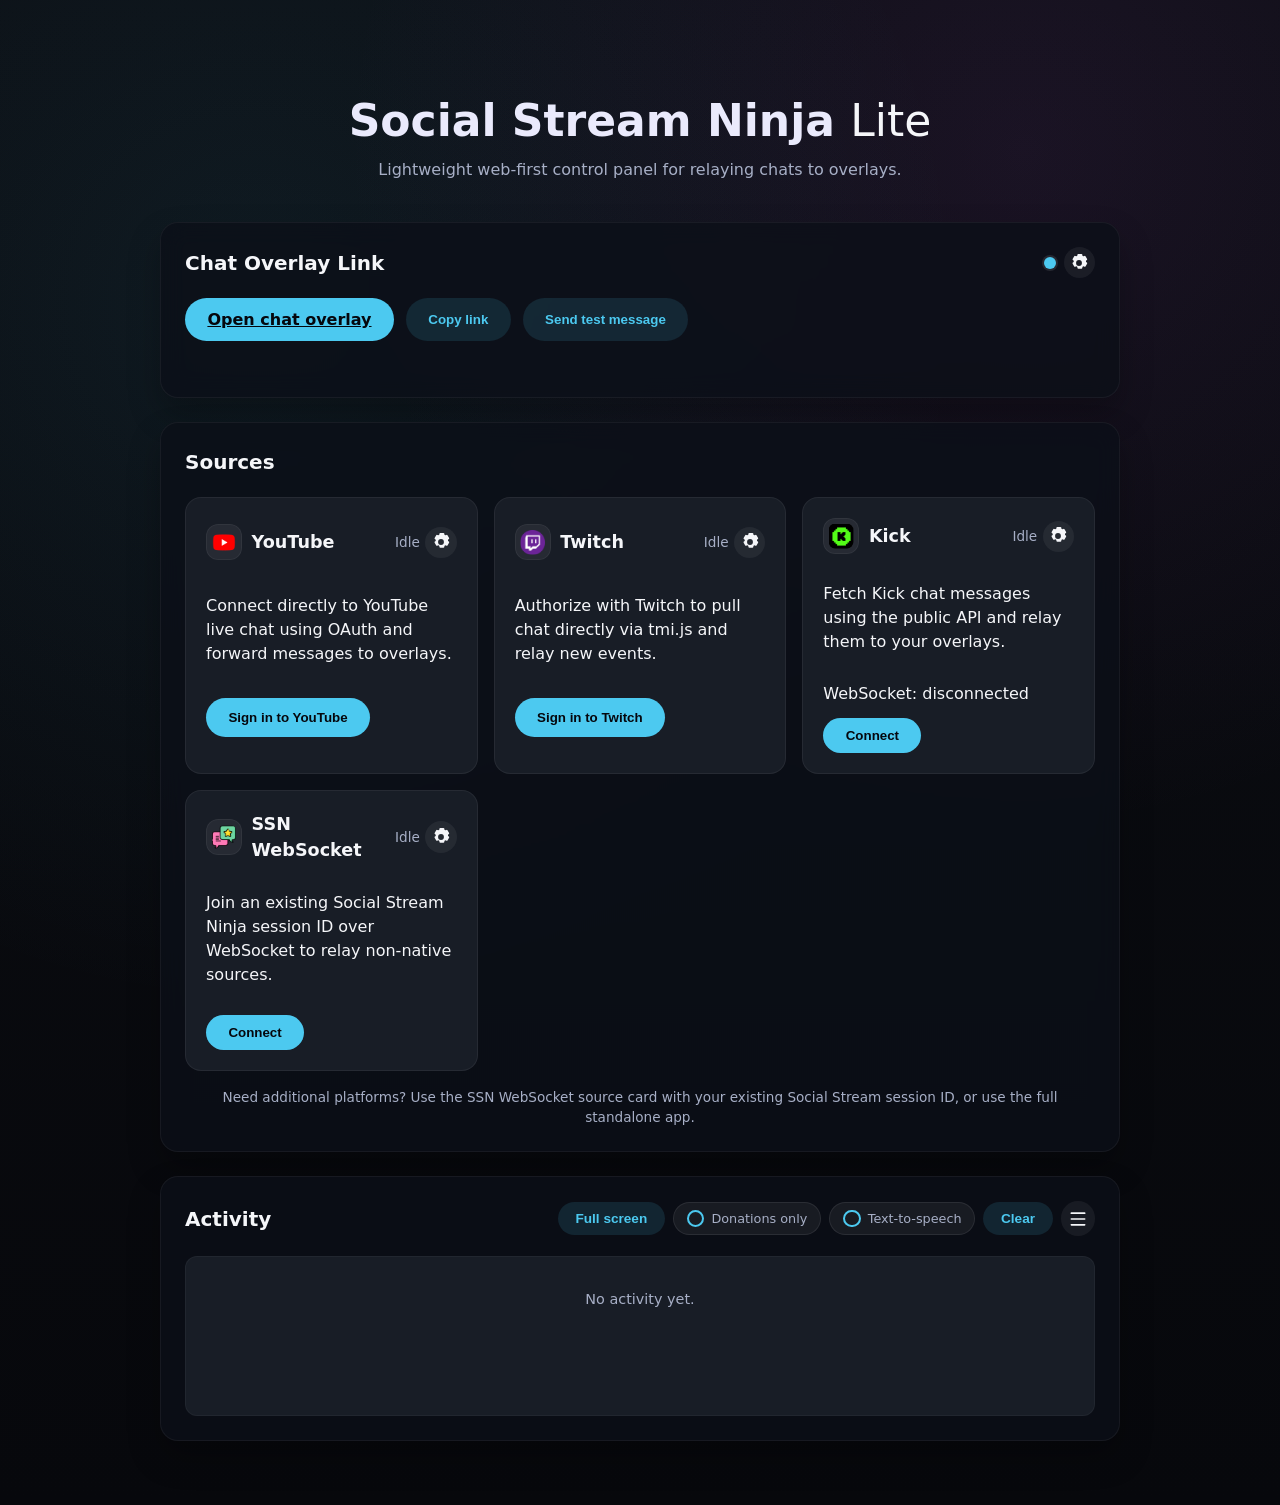
<file: chat-lite/index.html>
<!DOCTYPE html>
<html lang="en">
<head>
  <meta charset="utf-8" />
  <meta name="viewport" content="width=device-width, initial-scale=1" />
  <title>Social Stream Ninja Lite</title>
  <link rel="stylesheet" href="./styles.css" />
</head>
<body>
  <main class="layout">
    <header class="masthead">
      <div class="masthead__title"><span style="color:#eaeafc">Social Stream Ninja</span> <span style="font-weight:400">Lite</span></div>
      <p class="masthead__subtitle">Lightweight web-first control panel for relaying chats to overlays.</p>
    </header>

    <nav class="mobile-nav" aria-label="Primary sections">
      <button type="button" class="mobile-nav__btn is-active" data-mobile-nav-target="session" aria-pressed="true">Session</button>
      <button type="button" class="mobile-nav__btn" data-mobile-nav-target="sources" aria-pressed="false">Sources</button>
      <button type="button" class="mobile-nav__btn" data-mobile-nav-target="activity" aria-pressed="false">Activity</button>
    </nav>

    <section id="session" class="card session" aria-labelledby="session-heading">
      <div class="card__header">
        <h2 id="session-heading">Chat Overlay Link</h2>
        <div class="card__header-controls">
          <span id="session-indicator" class="status-indicator" data-state="idle">
            <span class="sr-only">Session idle</span>
          </span>
          <button type="button" id="session-options-toggle" class="icon-button" aria-expanded="false" aria-controls="session-advanced">
            <span class="sr-only">Show session options</span>
            <svg viewBox="0 0 24 24" aria-hidden="true" focusable="false">
              <path d="M12 8.5a3.5 3.5 0 1 1 0 7 3.5 3.5 0 0 1 0-7zm9.46 3-1.07-.83a7.07 7.07 0 0 0 0-1.34l1.07-.83a1 1 0 0 0 .24-1.3l-1.9-3.3a1 1 0 0 0-1.25-.44l-1.26.5a7.13 7.13 0 0 0-1.16-.67l-.19-1.35a1 1 0 0 0-1-.86h-3.8a1 1 0 0 0-1 .86l-.19 1.35a7.13 7.13 0 0 0-1.16.67l-1.26-.5a1 1 0 0 0-1.25.44l-1.9 3.3a1 1 0 0 0 .24 1.3l1.07.83a6.8 6.8 0 0 0 0 1.34l-1.07.83a1 1 0 0 0-.24 1.3l1.9 3.3a1 1 0 0 0 1.25.44l1.26-.5c.37.26.76.49 1.16.67l.19 1.35a1 1 0 0 0 1 .86h3.8a1 1 0 0 0 1-.86l.19-1.35a7.13 7.13 0 0 0 1.16-.67l1.26.5a1 1 0 0 0 1.25-.44l1.9-3.3a1 1 0 0 0-.24-1.3z" />
            </svg>
          </button>
        </div>
      </div>
      <div class="session__content">
        <div class="session__link-row">
          <a id="session-open" class="btn" href="#" target="_blank" rel="noopener">Open chat overlay</a>
          <button type="button" id="session-copy" class="btn btn--ghost">Copy link</button>
          <button type="button" id="session-test" class="btn btn--ghost">Send test message</button>
        </div>
        <div class="session__status-row">
          <output id="session-status" class="session__status" role="status" aria-live="polite" hidden></output>
        </div>
        <div id="session-advanced" class="session__advanced" hidden>
          <label class="field">
            <span class="field__label">Custom Session ID</span>
            <input id="session-id" name="session" type="text" autocomplete="off" spellcheck="false" placeholder="Enter a custom session ID" />
          </label>
          <div class="session__actions">
            <button type="button" id="session-apply" class="btn">Save session ID</button>
          </div>
          <fieldset class="session__toggle-group">
            <legend>Quick overlay tweaks</legend>
            <label class="session__toggle" for="session-opt-transparent">
              <input type="checkbox" id="session-opt-transparent" />
              <span>Transparent background</span>
            </label>
            <label class="session__toggle" for="session-opt-noavatar">
              <input type="checkbox" id="session-opt-noavatar" />
              <span>Hide viewer avatars</span>
            </label>
            <label class="session__toggle" for="session-opt-reverse">
              <input type="checkbox" id="session-opt-reverse" />
              <span>Newest messages at the top</span>
            </label>
            <p class="session__toggle-note">Looking for deeper overlay controls? The standalone app and browser extension include far more customization options.</p>
          </fieldset>
        </div>
      </div>
    </section>

    <section id="sources" class="card sources" aria-labelledby="sources-heading">
      <div class="card__header">
        <h2 id="sources-heading">Sources</h2>
      </div>
      <div id="source-list" class="sources__grid" role="list"></div>
      <p class="sources__footnote">Need additional platforms? Use the SSN WebSocket source card with your existing Social Stream session ID, or use the full standalone app.</p>
    </section>

    <section id="activity" class="card activity" aria-labelledby="activity-heading">
      <div class="card__header">
        <h2 id="activity-heading">Activity</h2>
        <div class="activity__controls" role="group" aria-label="Activity controls">
          <button type="button" id="activity-fullscreen" class="btn btn--ghost" aria-pressed="false" data-state="enter">Full screen</button>
          <label class="activity-toggle" for="activity-filter-donations">
            <input type="checkbox" id="activity-filter-donations" />
            <span>Donations only</span>
          </label>
          <label class="activity-toggle" for="activity-toggle-tts">
            <input type="checkbox" id="activity-toggle-tts" />
            <span>Text-to-speech</span>
          </label>
          <button type="button" id="activity-clear" class="btn btn--ghost">Clear</button>
          <div class="activity-menu">
            <button type="button" id="activity-menu-toggle" class="icon-button activity-menu__toggle" aria-haspopup="true" aria-expanded="false" aria-controls="activity-menu" title="More options">
              <span class="sr-only">Activity options</span>
              <svg viewBox="0 0 24 24" aria-hidden="true" focusable="false">
                <path d="M4 6h16a1 1 0 1 0 0-2H4a1 1 0 0 0 0 2zm16 5H4a1 1 0 1 0 0 2h16a1 1 0 1 0 0-2zm0 7H4a1 1 0 0 0 0 2h16a1 1 0 0 0 0-2z" />
              </svg>
            </button>
            <div id="activity-menu" class="activity-menu__panel" role="menu" hidden tabindex="-1">
              <button type="button" id="activity-popout" class="activity-menu__item" role="menuitem">Pop out activity feed</button>
            </div>
          </div>
        </div>
      </div>
      <div id="activity-log" class="activity__log" aria-live="polite"></div>
    </section>
  </main>

  <script src="https://accounts.google.com/gsi/client" async defer></script>
  <script type="module" src="./app.js"></script>
</body>
</html>
</file>
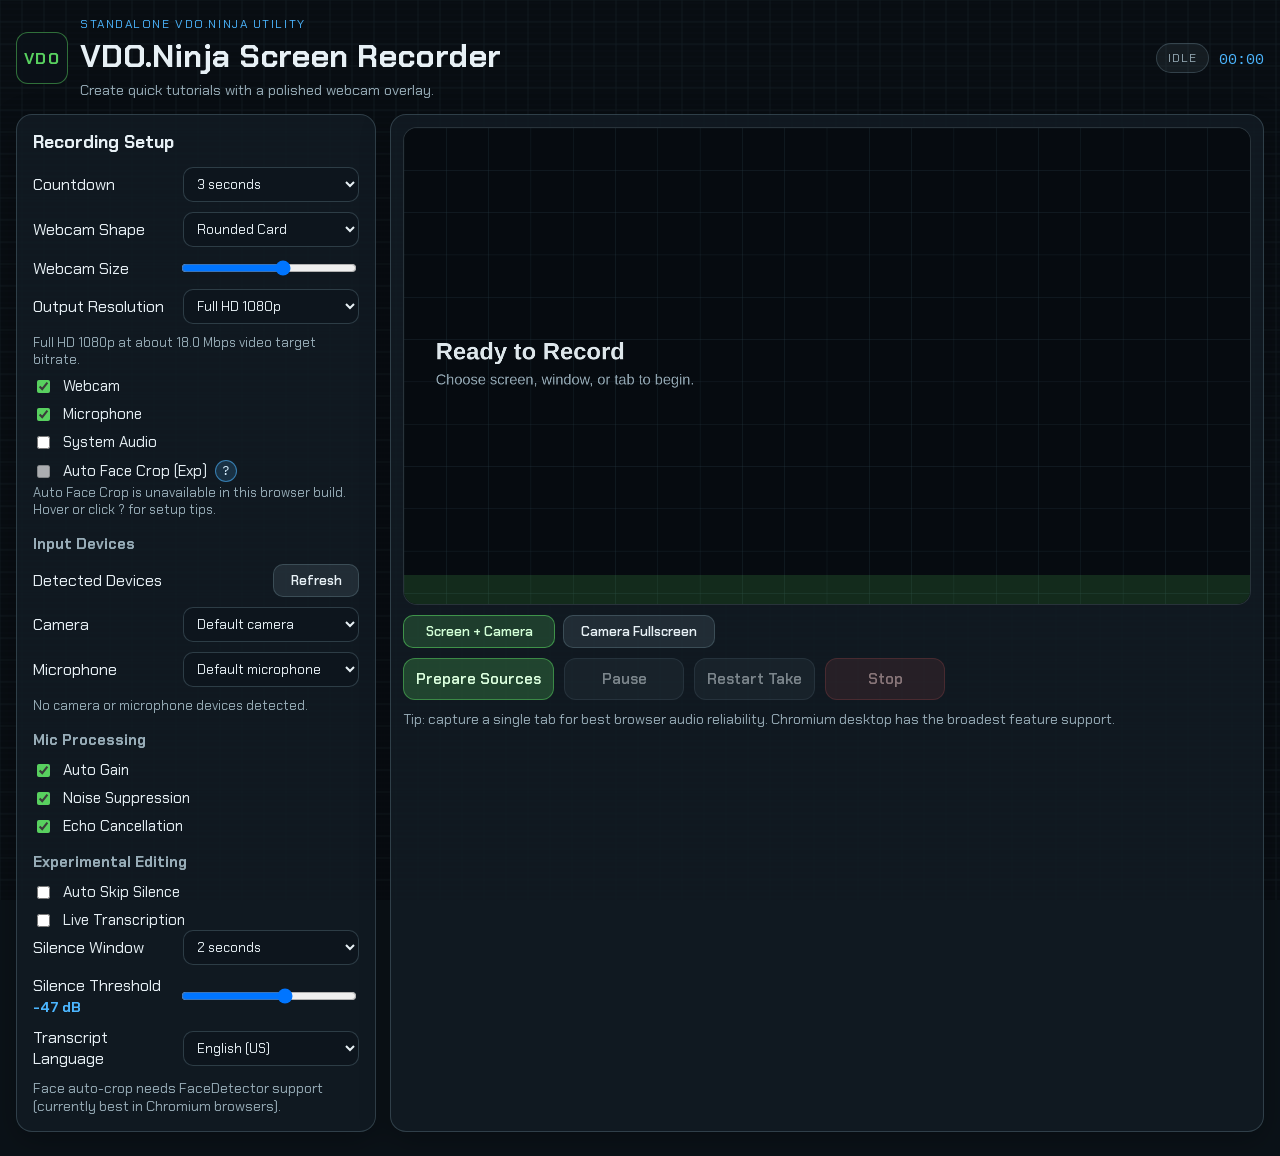
<file: screenrecorder/index.html>
<!doctype html>
<html lang="en">
<head>
  <meta charset="utf-8">
  <meta name="viewport" content="width=device-width, initial-scale=1">
  <title>VDO.Ninja Screen Recorder | Record Tutorials with Webcam Overlay</title>
  <meta name="description" content="VDO.Ninja Screen Recorder is a Chrome-first tool for recording screen, window, or tab tutorials with webcam overlay, microphone cleanup, and experimental smart editing options.">
  <meta name="keywords" content="VDO.Ninja, screen recorder, webcam overlay, tutorial recorder, browser recording, Chrome recorder, transcription, silence skip">
  <meta name="author" content="Steve Seguin">
  <meta name="robots" content="index, follow">
  <meta name="theme-color" content="#0b1218">
  <link rel="canonical" href="https://vdo.ninja/screenrecorder">
  <meta property="og:type" content="website">
  <meta property="og:title" content="VDO.Ninja Screen Recorder">
  <meta property="og:description" content="Record tutorials from your screen with webcam overlay and experimental smart editing features.">
  <meta property="og:url" content="https://vdo.ninja/screenrecorder">
  <meta property="og:site_name" content="VDO.Ninja">
  <meta name="twitter:card" content="summary">
  <meta name="twitter:title" content="VDO.Ninja Screen Recorder">
  <meta name="twitter:description" content="Screen, webcam, and mic recording for quick tutorial creation.">
  <link rel="icon" type="image/svg+xml" href="favicon.svg">
  <link rel="shortcut icon" href="favicon.svg">
  <link rel="preconnect" href="https://fonts.googleapis.com">
  <link rel="preconnect" href="https://fonts.gstatic.com" crossorigin>
  <link href="https://fonts.googleapis.com/css2?family=Chakra+Petch:wght@400;500;600;700&family=IBM+Plex+Mono:wght@400;600&display=swap" rel="stylesheet">
  <link rel="stylesheet" href="styles.css">
  <script type="application/ld+json">
    {
      "@context": "https://schema.org",
      "@type": "SoftwareApplication",
      "name": "VDO.Ninja Screen Recorder",
      "applicationCategory": "MultimediaApplication",
      "operatingSystem": "Chrome Desktop",
      "url": "https://vdo.ninja/screenrecorder",
      "description": "Screen recorder with webcam overlay and experimental speech-aware editing features.",
      "creator": {
        "@type": "Person",
        "name": "Steve Seguin"
      }
    }
  </script>
</head>
<body>
  <main class="shell">
    <header class="topbar">
      <div class="brand">
        <div class="brand-mark" aria-hidden="true">VDO</div>
        <div>
          <p class="eyebrow">Standalone VDO.Ninja Utility</p>
          <h1>VDO.Ninja Screen Recorder</h1>
          <p class="subhead">Create quick tutorials with a polished webcam overlay.</p>
        </div>
      </div>
      <div class="status-strip">
        <span id="statusPill" class="pill pill-idle">Idle</span>
        <span id="timerText" class="timer">00:00</span>
      </div>
    </header>

    <section class="layout">
      <aside class="panel controls">
        <h2>Recording Setup</h2>

        <label class="row">
          <span>Countdown</span>
          <select id="countdownSeconds">
            <option value="0">Off</option>
            <option value="3" selected>3 seconds</option>
            <option value="5">5 seconds</option>
          </select>
        </label>

        <label class="row">
          <span>Webcam Shape</span>
          <select id="webcamShape">
            <option value="rounded" selected>Rounded Card</option>
            <option value="rounded-square">Rounded Square Card</option>
            <option value="circle">Circle Bubble</option>
          </select>
        </label>

        <label class="row">
          <span>Webcam Size</span>
          <input id="webcamSize" type="range" min="8" max="42" value="28">
        </label>

        <label class="row">
          <span>Output Resolution</span>
          <select id="outputResolution">
            <option value="1280x720">HD 720p</option>
            <option value="1920x1080" selected>Full HD 1080p</option>
            <option value="2560x1440">QHD 1440p</option>
            <option value="3840x2160">UHD 4K (Experimental)</option>
          </select>
        </label>
        <p id="outputQualityHint" class="hint hint-compact">Full HD 1080p at about 14.0 Mbps video target bitrate.</p>

        <div class="toggle-grid">
          <label><input id="includeWebcam" type="checkbox" checked> Webcam</label>
          <label><input id="includeMic" type="checkbox" checked> Microphone</label>
          <label><input id="includeSystemAudio" type="checkbox"> System Audio</label>
          <div class="toggle-help-row">
            <label><input id="faceCrop" type="checkbox"> Auto Face Crop (Exp)</label>
            <button id="faceCropInfoBtn" class="help-dot" type="button" aria-label="Auto Face Crop help" title="Auto Face Crop help">?</button>
            <span class="help-tooltip" role="tooltip">Enable Webcam, then toggle Auto Face Crop. Requires browser FaceDetector support (best on Chromium browsers).</span>
          </div>
        </div>
        <p id="faceCropStatus" class="hint hint-compact">Enable Webcam and Auto Face Crop for experimental face-focused framing.</p>

        <h3>Input Devices</h3>
        <div class="row row-button">
          <span>Detected Devices</span>
          <button id="refreshDevicesBtn" class="btn btn-muted btn-inline" type="button">Refresh</button>
        </div>

        <label class="row">
          <span>Camera</span>
          <select id="cameraDevice">
            <option value="">Default camera</option>
          </select>
        </label>

        <label class="row">
          <span>Microphone</span>
          <select id="micDevice">
            <option value="">Default microphone</option>
          </select>
        </label>

        <p id="deviceHint" class="hint hint-compact">If names are missing, click Refresh and allow access.</p>

        <h3>Mic Processing</h3>
        <div class="toggle-grid">
          <label><input id="autoGainControl" type="checkbox" checked> Auto Gain</label>
          <label><input id="noiseSuppression" type="checkbox" checked> Noise Suppression</label>
          <label><input id="echoCancellation" type="checkbox" checked> Echo Cancellation</label>
        </div>

        <h3>Experimental Editing</h3>
        <div class="toggle-grid">
          <label><input id="autoSkipSilence" type="checkbox"> Auto Skip Silence</label>
          <label><input id="enableTranscription" type="checkbox"> Live Transcription</label>
        </div>

        <label class="row">
          <span>Silence Window</span>
          <select id="silenceSeconds">
            <option value="1.5">1.5 seconds</option>
            <option value="2" selected>2 seconds</option>
            <option value="2.5">2.5 seconds</option>
            <option value="3">3 seconds</option>
          </select>
        </label>

        <label class="row">
          <span>Silence Threshold <strong id="silenceThresholdValue">-47 dB</strong></span>
          <input id="silenceThreshold" type="range" min="-65" max="-35" value="-47">
        </label>

        <label class="row">
          <span>Transcript Language</span>
          <select id="transcriptionLang">
            <option value="en-US" selected>English (US)</option>
            <option value="en-GB">English (UK)</option>
            <option value="es-ES">Spanish</option>
            <option value="fr-FR">French</option>
            <option value="de-DE">German</option>
          </select>
        </label>

        <p id="supportHint" class="hint">Move webcam by dragging it in the preview.</p>
      </aside>

      <section class="panel preview-area">
        <div class="preview-frame">
          <canvas id="previewCanvas" width="1280" height="720" aria-label="Recording Preview"></canvas>
          <div id="countdownOverlay" class="countdown hidden">3</div>
        </div>
        <div class="preview-toolbar">
          <div class="preview-modes">
            <button id="showScreenBtn" class="btn btn-muted btn-inline mode-btn mode-active" type="button">Screen + Camera</button>
            <button id="showCameraBtn" class="btn btn-muted btn-inline mode-btn" type="button">Camera Fullscreen</button>
          </div>
          <div class="actions">
            <button id="startBtn" class="btn btn-primary">Start Recording</button>
            <button id="pauseBtn" class="btn btn-muted" disabled>Pause</button>
            <button id="restartBtn" class="btn btn-muted" disabled>Restart Take</button>
            <button id="stopBtn" class="btn btn-danger" disabled>Stop</button>
          </div>
        </div>
        <p class="hint">Tip: capture a single tab for best browser audio reliability. Chromium desktop has the broadest feature support.</p>
      </section>
    </section>

    <section id="downloadsPanel" class="panel downloads hidden">
      <h2>Exports</h2>
      <ul id="downloadList"></ul>
    </section>

    <section id="transcriptPanel" class="panel transcript hidden">
      <div class="transcript-head">
        <h2>Transcript</h2>
        <button id="downloadTranscriptBtn" class="btn btn-muted" disabled>Download .txt</button>
      </div>
      <p class="hint">Experimental transcription. If auto-skip silence is enabled, pauses are removed during recording.</p>
      <div id="transcriptFeed" class="transcript-feed"></div>
    </section>

  </main>


  <div id="faceCropHelpModal" class="modal hidden" role="dialog" aria-modal="true" aria-labelledby="faceCropHelpTitle">
    <div class="modal-card">
      <div class="modal-head">
        <h2 id="faceCropHelpTitle">Auto Face Crop Help</h2>
        <button id="faceCropHelpClose" class="btn btn-muted btn-inline" type="button">Close</button>
      </div>
      <p class="modal-copy">Auto Face Crop attempts to keep your face centered in the webcam overlay during preview and recording.</p>
      <ol class="modal-steps">
        <li>Turn on <strong>Webcam</strong>.</li>
        <li>Enable <strong>Auto Face Crop (Exp)</strong>.</li>
        <li>Click <strong>Prepare Sources</strong>, allow camera access, then choose your display source.</li>
      </ol>
      <p class="modal-copy">If Auto Face Crop is disabled, your browser likely does not expose FaceDetector for this page. Use a current Chromium browser for the best chance of support.</p>
    </div>
  </div>
  <script type="module" src="app.js"></script>
</body>
</html>
</file>
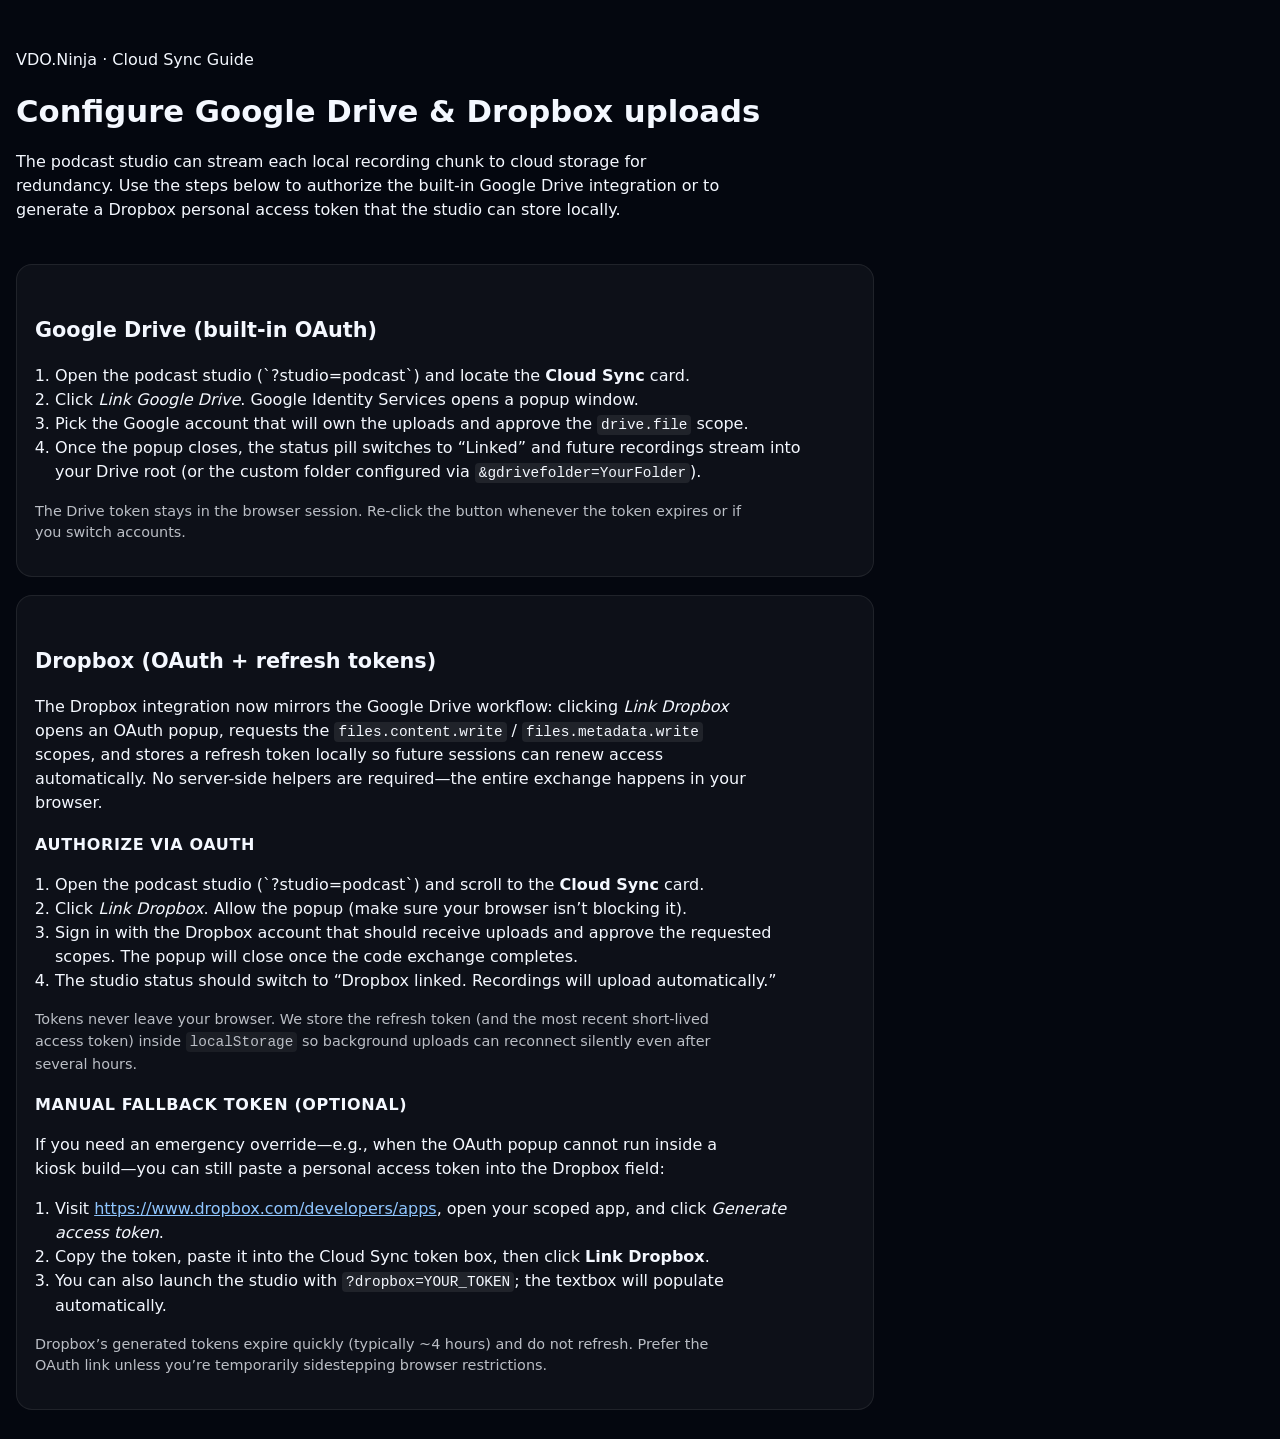
<file: cloud.html>
<!DOCTYPE html>
<html lang="en">
  <head>
    <meta charset="utf-8" />
    <meta name="viewport" content="width=device-width, initial-scale=1" />
    <title>VDO.Ninja Cloud Sync Setup</title>
    <style>
      :root {
        color-scheme: dark;
        font-family: 'Inter', system-ui, -apple-system, BlinkMacSystemFont, 'Segoe UI', sans-serif;
        background: #04070f;
        color: #f4f8ff;
      }
      body {
        margin: 0;
        padding: 0 16px 32px;
        line-height: 1.5;
      }
      header {
        padding: 32px 0 8px;
      }
      h1 {
        margin: 0 0 8px;
        font-size: clamp(1.8rem, 2.4vw, 2.6rem);
      }
      h2 {
        margin-top: 32px;
        font-size: 1.3rem;
      }
      h3 {
        margin-top: 18px;
        font-size: 1rem;
        letter-spacing: 0.04em;
        text-transform: uppercase;
      }
      p {
        max-width: 720px;
      }
      a {
        color: #8fc6ff;
      }
      ol {
        max-width: 760px;
        padding-left: 20px;
      }
      code {
        background: rgba(255, 255, 255, 0.08);
        border-radius: 4px;
        padding: 2px 4px;
        font-size: 0.9rem;
      }
      .card {
        background: rgba(255, 255, 255, 0.04);
        border: 1px solid rgba(255, 255, 255, 0.08);
        border-radius: 16px;
        padding: 18px;
        margin-top: 18px;
        max-width: 820px;
      }
      .note {
        font-size: 0.9rem;
        opacity: 0.75;
      }
      @media (max-width: 640px) {
        body {
          padding: 0 12px 24px;
        }
        .card {
          padding: 16px;
        }
      }
    </style>
  </head>
  <body>
    <header>
      <p>VDO.Ninja · Cloud Sync Guide</p>
      <h1>Configure Google Drive & Dropbox uploads</h1>
      <p>
        The podcast studio can stream each local recording chunk to cloud storage for redundancy. Use the steps below
        to authorize the built-in Google Drive integration or to generate a Dropbox personal access token that the
        studio can store locally.
      </p>
    </header>

    <section id="google-drive" class="card">
      <h2>Google Drive (built-in OAuth)</h2>
      <ol>
        <li>Open the podcast studio (`?studio=podcast`) and locate the <strong>Cloud Sync</strong> card.</li>
        <li>Click <em>Link Google Drive</em>. Google Identity Services opens a popup window.</li>
        <li>Pick the Google account that will own the uploads and approve the <code>drive.file</code> scope.</li>
        <li>
          Once the popup closes, the status pill switches to “Linked” and future recordings stream into your Drive root
          (or the custom folder configured via <code>&amp;gdrivefolder=YourFolder</code>).
        </li>
      </ol>
      <p class="note">
        The Drive token stays in the browser session. Re-click the button whenever the token expires or if you switch
        accounts.
      </p>
    </section>

    <section id="dropbox" class="card">
      <h2>Dropbox (OAuth + refresh tokens)</h2>
      <p>
        The Dropbox integration now mirrors the Google Drive workflow: clicking <em>Link Dropbox</em> opens an OAuth
        popup, requests the <code>files.content.write</code> / <code>files.metadata.write</code> scopes, and stores a
        refresh token locally so future sessions can renew access automatically. No server-side helpers are required—the
        entire exchange happens in your browser.
      </p>
      <h3>Authorize via OAuth</h3>
      <ol>
        <li>Open the podcast studio (`?studio=podcast`) and scroll to the <strong>Cloud Sync</strong> card.</li>
        <li>Click <em>Link Dropbox</em>. Allow the popup (make sure your browser isn’t blocking it).</li>
        <li>
          Sign in with the Dropbox account that should receive uploads and approve the requested scopes. The popup will
          close once the code exchange completes.
        </li>
        <li>The studio status should switch to “Dropbox linked. Recordings will upload automatically.”</li>
      </ol>
      <p class="note">
        Tokens never leave your browser. We store the refresh token (and the most recent short-lived access token) inside
        <code>localStorage</code> so background uploads can reconnect silently even after several hours.
      </p>
      <h3>Manual fallback token (optional)</h3>
      <p>
        If you need an emergency override—e.g., when the OAuth popup cannot run inside a kiosk build—you can still paste
        a personal access token into the Dropbox field:
      </p>
      <ol>
        <li>
          Visit
          <a href="https://www.dropbox.com/developers/apps" target="_blank" rel="noopener"
            >https://www.dropbox.com/developers/apps</a
          >, open your scoped app, and click <em>Generate access token</em>.
        </li>
        <li>Copy the token, paste it into the Cloud Sync token box, then click <strong>Link Dropbox</strong>.</li>
        <li>
          You can also launch the studio with <code>?dropbox=YOUR_TOKEN</code>; the textbox will populate automatically.
        </li>
      </ol>
      <p class="note">
        Dropbox’s generated tokens expire quickly (typically ~4 hours) and do not refresh. Prefer the OAuth link unless
        you’re temporarily sidestepping browser restrictions.
      </p>
    </section>
  </body>
</html>
</file>
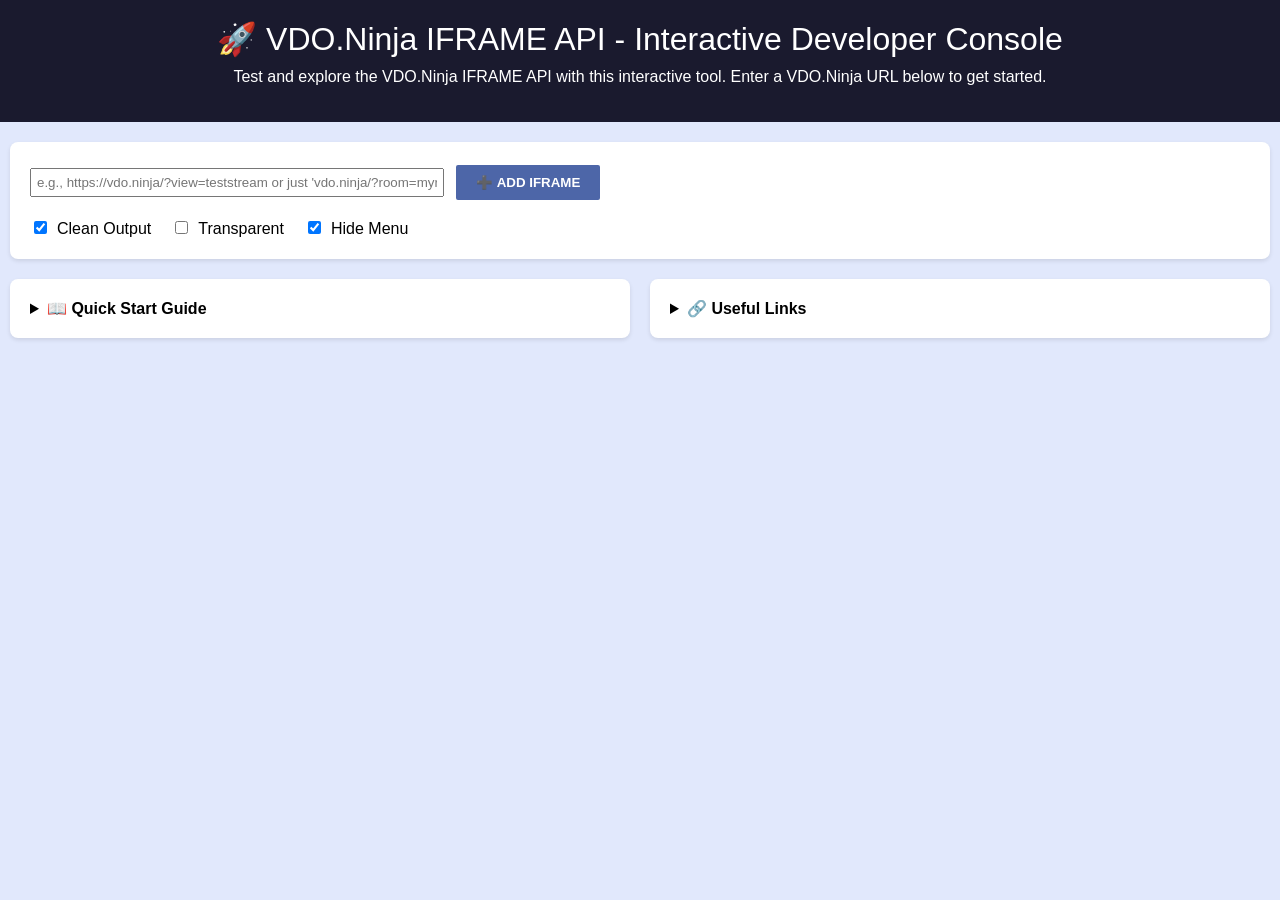
<file: iframe.html>
<!DOCTYPE html>
<html>
<head>
	<title>VDO.Ninja IFRAME API - Interactive Developer Console</title>
	<meta name="viewport" content="width=device-width, initial-scale=1.0, maximum-scale=1.0, user-scalable=no" />
	<meta content="text/html;charset=utf-8" http-equiv="Content-Type" />
	<link rel="icon" type="image/png" sizes="32x32" href="./media/favicon-32x32.png" />
	<link rel="icon" type="image/png" sizes="16x16" href="./media/favicon-16x16.png" />
	<link rel="icon" href="./media/favicon.ico" />
	<link rel="stylesheet" href="./iframe.css" />
	<script src="iframe-examples.js"></script>
	<script>
	// Global state management
	const ExpandableCards = {};
	const ActiveConnections = new Map(); // Track active connections by streamID
	const MessageHistory = [];
	const MAX_HISTORY = 100;

		function supportsCredentiallessIframe() {
			try {
				if (typeof HTMLIFrameElement === "undefined" || !("credentialless" in HTMLIFrameElement.prototype)) {
					return false;
				}
			} catch (e) {
				return false;
			}
			return true;
		}

		function isFirefoxFamilyBrowser() {
			const ua = navigator.userAgent || "";
			return /\bfirefox\/|\bfxios\/|\bwaterfox\/|\blibrewolf\/|\biceweasel\/|\bzen\b/i.test(ua);
		}

		function shouldUseCredentiallessIframe() {
			return supportsCredentiallessIframe() && !isFirefoxFamilyBrowser();
		}

		function buildIframeAllowPermissions(useCredentialless) {
			const permissions = [
				"encrypted-media",
				"sync-xhr",
				"usb",
				"web-share",
				"midi *",
				"geolocation",
				"camera *",
				"microphone *",
				"fullscreen",
				"picture-in-picture",
				"display-capture",
				"accelerometer",
				"autoplay",
				"gyroscope",
				"screen-wake-lock"
			];

			if (useCredentialless) {
				permissions.splice(5, 0, "cross-origin-isolated");
			}

			return permissions.join(";") + ";";
		}

	/**
	 * Main function to load and initialize a VDO.Ninja iframe
	 * This demonstrates best practices for iframe integration
	 */
	function loadIframe() {
		var exampleId = generateId();
		
		// Initialize expandable card states
		ExpandableCards[exampleId] = {
			iframe: false,
			companion: false,
		}

		// Process and validate the iframe URL
		var iframesrc = (document.getElementById("viewlink").value || "").trim();
		if (!(iframesrc.startsWith("?") || iframesrc.startsWith("&") || iframesrc.startsWith("http"))) {
			if (iframesrc.split(".").length > 1) {
				iframesrc = "https://" + iframesrc;
			}
		}
		iframesrc = normalizeIframeUrl(iframesrc);

		// Create main container elements
		var container = document.getElementById("container");
		var iframeExample = createIframeExample(exampleId, iframesrc);
		container.prepend(iframeExample.container);

		// Set up message listener for this specific iframe
		setupMessageListener(iframeExample.iframe, exampleId);
	}

	/**
	 * Creates the complete iframe example structure
	 */
		function createIframeExample(exampleId, iframesrc) {
			const useCredentialless = shouldUseCredentiallessIframe();

			// Create iframe with proper permissions
			var iframe = newElement("iframe", {
				allow: buildIframeAllowPermissions(useCredentialless),
				src: addUrlParams(iframesrc, ["cleanoutput", "transparent", "hidemenu"])
			});
			iframe.setAttribute("allowtransparency", "true");
			if (useCredentialless) {
				iframe.setAttribute("crossorigin", "anonymous");
				iframe.setAttribute("credentialless", "true");
			} else {
				iframe.removeAttribute("credentialless");
				iframe.removeAttribute("crossorigin");
			}

		// Create UI structure
		var container = newElement("div", { id: exampleId, classList: "iframe-example" });
		var header = createExampleHeader(exampleId, iframesrc, container);
		var body = createExampleBody(exampleId, iframe);
		
		container.append(header, body);
		
		return { container, iframe, id: exampleId };
	}

	/**
	 * Creates the header section with URL display and controls
	 */
	function createExampleHeader(exampleId, iframesrc, container) {
		var header = newElement("div", { 
			classList: "example-header", 
			innerHTML: `<span title="${iframesrc}">${iframesrc}</span>` 
		});

		// Add connection status indicator
		var statusIndicator = newElement("span", {
			id: `status-${exampleId}`,
			classList: "status-indicator",
			innerHTML: "⚪ Initializing"
		});

		// Add remove button
		var removeButton = newElement("button", {
			innerHTML: "❌ REMOVE",
			onclick: function() {
				if (confirm("Remove this iframe instance?")) {
					container.parentNode.removeChild(container);
					delete ExpandableCards[exampleId];
				}
			}
		});

		header.append(statusIndicator, removeButton);
		return header;
	}

	/**
	 * Creates the main body section with controls and output
	 */
	function createExampleBody(exampleId, iframe) {
		var body = newElement("div", { classList: "example-body" });
		
		// Left panel - Controls
		var controlsContainer = createControlsPanel(exampleId, iframe);
		
		// Right panel - Output
		var outputContainer = createOutputPanel(exampleId, iframe);
		
		// Bottom panel - Stream data
		var streamDataLogs = newElement("div", { 
			classList: "stream-data-logs",
			id: `stream-data-${exampleId}`
		});

		body.append(controlsContainer, outputContainer, streamDataLogs);
		return body;
	}

	/**
	 * Creates the controls panel with organized API sections
	 */
	function createControlsPanel(exampleId, iframe) {
		var controlsContainer = newElement("div", { classList: "controls" });

		// Add quick access section
		var quickAccess = createQuickAccessSection(exampleId, iframe);
		controlsContainer.appendChild(quickAccess);

		// Add API sections
		var iframeSection = createAPISection(
			IFRAME_API,
			{ 
				id: exampleId,
				guestId: 'iframe',
				title: 'IFRAME API',
				description: 'Commands exclusive to the IFRAME API for direct control',
				iframe: iframe
			}
		);

		var companionSection = createAPISection(
			COMPANION_API,
			{
				id: exampleId,
				guestId: 'companion',
				title: 'HTTP/WSS API',
				description: 'Companion.Ninja API commands available via iframe',
				info: '<a href="https://github.com/steveseguin/Companion-Ninja#api-commands" target="_blank">📚 Full API Documentation</a>',
				iframe: iframe
			}
		);

		// Add guest targeting section
		var guestTargeting = createGuestTargetingSection(exampleId, iframe, controlsContainer);

		controlsContainer.append(
			iframeSection.header,
			iframeSection.content,
			companionSection.header,
			companionSection.content,
			guestTargeting
		);

		return controlsContainer;
	}

	/**
	 * Creates a quick access section for common commands
	 */
	function createQuickAccessSection(exampleId, iframe) {
		var section = newElement("div", { classList: "quick-access" });
		section.innerHTML = `
			<h3>🚀 Quick Actions</h3>
			<div class="quick-buttons">
				<button onclick="postToFrame('${exampleId}', { mic: 'toggle' })">🎤 Toggle Mic</button>
				<button onclick="postToFrame('${exampleId}', { camera: 'toggle' })">📹 Toggle Camera</button>
				<button onclick="postToFrame('${exampleId}', { speaker: 'toggle' })">🔊 Toggle Speaker</button>
				<button onclick="postToFrame('${exampleId}', { getLoudness: true })">📈 Start Loudness</button>
				<button onclick="postToFrame('${exampleId}', { getLoudness: false })">⏹️ Stop Loudness</button>
				<button onclick="postToFrame('${exampleId}', { getStreamIDs: true })">📋 List Streams</button>
				<button onclick="postToFrame('${exampleId}', { getStats: true })">📊 Get Stats</button>
				<button onclick="postToFrame('${exampleId}', { getDeviceList: true })">🎛️ List Devices</button>
			</div>
		`;
		return section;
	}

	/**
	 * Creates the output panel with iframe and logs
	 */
	function createOutputPanel(exampleId, iframe) {
		var outputContainer = newElement("div", { classList: "output-container" });
		
		// Add iframe
		outputContainer.appendChild(iframe);
		
		// Add tabs for different log types
		var tabsContainer = createLogTabs(exampleId);
		outputContainer.appendChild(tabsContainer);
		
		// Add custom post message input
		var customPost = createCustomPostSection(exampleId, iframe);
		outputContainer.appendChild(customPost);

		return outputContainer;
	}

	/**
	 * Creates tabbed log interface
	 */
	function createLogTabs(exampleId) {
		var tabsContainer = newElement("div", { classList: "tabs-container" });
		
		var tabs = newElement("div", { classList: "tabs" });
		tabs.innerHTML = `
			<button class="tab active" onclick="switchTab('${exampleId}', 'all')">All Logs</button>
			<button class="tab" onclick="switchTab('${exampleId}', 'events')">Events</button>
			<button class="tab" onclick="switchTab('${exampleId}', 'commands')">Commands</button>
			<button class="tab" onclick="switchTab('${exampleId}', 'stats')">Stats</button>
		`;

		var logContainer = newElement("div", { 
			id: `${exampleId}-logs`,
			classList: "main-log active-tab-content",
			dataset: { tab: "all" }
		});

		tabsContainer.append(tabs, logContainer);
		return tabsContainer;
	}

	/**
	 * Creates custom post message section with JSON validation
	 */
	function createCustomPostSection(exampleId, iframe) {
		var container = newElement("div", { classList: "custom-post" });
		
		var input = newElement("textarea", {
			classList: "custom-post-input",
			placeholder: "Enter custom JSON message (e.g., { \"action\": \"value\" })",
			rows: 3
		});

		var helpText = newElement("span", {
			classList: "help-text",
			innerHTML: "💡 Tip: Use Ctrl+Enter to send"
		});

		var sendButton = newElement("button", { 
			innerText: "📤 SEND JSON",
			onclick: () => sendCustomMessage(exampleId, input, iframe)
		});

		// Add keyboard shortcut
		input.onkeydown = function(e) {
			if (e.ctrlKey && e.key === 'Enter') {
				sendCustomMessage(exampleId, input, iframe);
			}
		};

		container.append(input, helpText, sendButton);
		return container;
	}

	/**
	 * Sends custom JSON message with validation
	 */
	function sendCustomMessage(exampleId, input, iframe) {
		try {
			const message = JSON.parse(input.value);
			postToFrame(exampleId, message, iframe);
			input.value = ''; // Clear on success
			input.classList.remove('error');
		} catch (error) {
			input.classList.add('error');
			logOutput(`❌ JSON Error: ${error.message}`, {
				exampleId: exampleId,
				classList: "error-log"
			});
		}
	}

	/**
	 * Creates an API section with collapsible commands
	 */
	function createAPISection(api, config) {
		var sectionId = `${config.id}-${config.guestId}`;
		
		var header = newElement("div", { classList: "api-section-header" });
		var toggleBtn = newElement("button", {
			innerText: "▶ Show",
			onclick: function() {
				toggleSection(config.id, config.guestId, this);
			}
		});

		var headerText = newElement("div");
		headerText.innerHTML = `
			<h3>${config.title}</h3>
			<p><em>${config.description}</em></p>
			${config.info || ''}
		`;

		header.append(headerText, toggleBtn);

		var content = newElement("div", {
			classList: "hidden",
			id: sectionId
		});

		// Group commands by category
		var categorizedCommands = categorizeCommands(api);
		Object.entries(categorizedCommands).forEach(([category, commands]) => {
			var categoryDiv = newElement("div", { classList: "command-category" });
			categoryDiv.innerHTML = `<h4>📁 ${category}</h4>`;
			
			Object.entries(commands).forEach(([name, data]) => {
				var commandDiv = createCommandInterface(name, data, config.iframe, config.id);
				categoryDiv.appendChild(commandDiv);
			});
			
			content.appendChild(categoryDiv);
		});

		return { header, content };
	}

	/**
	 * Categorizes commands for better organization
	 */
	function categorizeCommands(api) {
		const categories = {
			'Audio Controls': ['mic', 'mute', 'speaker', 'volume', 'panning', 'audiobitrate', 'targetAudioBitrate', 'PPT'],
			'Video Controls': ['camera', 'bitrate', 'targetBitrate', 'scale', 'keyframe', 'forceKeyframe', 'ptzZoom', 'ptzPan', 'ptzTilt', 'ptzFocus', 'ptzAutofocus', 'remoteMirror', 'remoteRotate'],
			'Recording': ['record'],
			'Communication': ['sendChat', 'sendMessage', 'sendRequest'],
			'System': ['reload', 'close', 'hangup'],
			'Information': ['getStats', 'getStreamIDs', 'getDeviceList', 'getDetailedState', 'getLoudness'],
			'Layout': ['add', 'remove', 'layout', 'style'],
			'Groups': ['group', 'groups', 'groupView'],
			'Other': []
		};

		const categorized = {};
		Object.keys(categories).forEach(cat => categorized[cat] = {});

		Object.entries(api).forEach(([name, data]) => {
			let placed = false;
			for (const [category, commands] of Object.entries(categories)) {
				if (commands.includes(name)) {
					categorized[category][name] = data;
					placed = true;
					break;
				}
			}
			if (!placed) {
				categorized['Other'][name] = data;
			}
		});

		// Remove empty categories
		Object.keys(categorized).forEach(cat => {
			if (Object.keys(categorized[cat]).length === 0) {
				delete categorized[cat];
			}
		});

		return categorized;
	}

	/**
	 * Creates command interface with proper controls
	 */
	function createCommandInterface(name, data, iframe, exampleId) {
		var container = newElement("div", { classList: "command-container" });
		var header = newElement("h5", { innerHTML: name });
		container.appendChild(header);

		if (data.options) {
			data.options.forEach((option, i) => {
				var button = newElement("button", {
					innerHTML: data.labels?.[i] || JSON.stringify(option),
					onclick: () => postToFrame(exampleId, data.result(option), iframe)
				});
				container.appendChild(button);
			});
		}

		if (data.input) {
			var inputWrapper = newElement("div", { classList: "input-wrapper" });
			var input = newElement("input", data.input);
			
			if (input.type === 'range') {
				var valueDisplay = newElement("span", { 
					classList: "range-value",
					innerText: input.value 
				});
				input.oninput = function() {
					valueDisplay.innerText = this.value;
					postToFrame(exampleId, data.result(this.value), iframe);
				};
				inputWrapper.append(input, valueDisplay);
			} else {
				var sendBtn = newElement("button", {
					innerText: "Send",
					onclick: () => postToFrame(exampleId, data.result(input.value), iframe)
				});
				inputWrapper.append(input, sendBtn);
			}
			
			container.appendChild(inputWrapper);
		}

		return container;
	}

	/**
	 * Creates guest targeting section
	 */
	function createGuestTargetingSection(exampleId, iframe, controlsContainer) {
		var section = newElement("div", { classList: "target-guest" });
		section.innerHTML = `
			<h3>🎯 Target Guest Commands</h3>
			<p><em>Directors can target commands to individual guests</em></p>
			<p class="help-text"><em>Includes PTZF and remote transform actions: <code>ptzZoom</code>, <code>ptzPan</code>, <code>ptzTilt</code>, <code>ptzFocus</code>, <code>ptzAutofocus</code>, <code>remoteMirror</code>, <code>remoteRotate</code>.</em></p>
		`;

		var targetType = newElement("select", {
			id: `${exampleId}-target-type`
		});
		targetType.innerHTML = `
			<option value="slot">By Slot Number</option>
			<option value="streamID">By Stream ID</option>
			<option value="UUID">By UUID</option>
		`;

		var targetValue = newElement("input", {
			id: `${exampleId}-target-value`,
			type: "text",
			placeholder: "Enter target value"
		});

		var generateBtn = newElement("button", {
			innerText: "Generate Guest Commands",
			onclick: () => {
				const type = targetType.value;
				const value = targetValue.value;
				if (!value) {
					alert("Please enter a target value");
					return;
				}
				generateGuestCommands(exampleId, type, value, iframe, controlsContainer);
			}
		});

		section.append(targetType, targetValue, generateBtn);
		return section;
	}

	/**
	 * Generates guest-specific commands
	 */
	function generateGuestCommands(exampleId, targetType, targetValue, iframe, container) {
		const guestId = `guest-${targetType}-${targetValue}`;
		if (document.getElementById(`${exampleId}-${guestId}`)) {
			alert("Commands for this target already generated");
			return;
		}

		const guestAPI = guestTargetedAPI(targetValue);
		const section = createAPISection(guestAPI, {
			id: exampleId,
			guestId: guestId,
			title: `Guest Commands: ${targetType} = ${targetValue}`,
			description: `Target specific commands to ${targetType}: ${targetValue}`,
			iframe: iframe
		});

		container.append(section.header, section.content);
	}

	/**
	 * Sets up message listener for iframe communication
	 */
	function setupMessageListener(iframe, exampleId) {
		// Media handling for frame capture
		const media = {
			tracks: {},
			streams: {}
		};

		// Event listener
		const messageHandler = function(e) {
			if (e.source !== iframe.contentWindow) return;

			// Update status indicator
			updateConnectionStatus(exampleId, "🟢 Connected");

			if (typeof e.data !== "object") {
				console.log(e.data);
				return;
			}

			// Store in history
			MessageHistory.push({
				timestamp: new Date(),
				exampleId: exampleId,
				data: e.data
			});
			if (MessageHistory.length > MAX_HISTORY) {
				MessageHistory.shift();
			}

			// Handle different message types
			handleIncomingMessage(e.data, exampleId, media);
		};

		window.addEventListener("message", messageHandler);
		window.addEventListener("messageerror", e => console.error(e));
	}

	/**
	 * Handles incoming messages from iframe
	 */
	function handleIncomingMessage(data, exampleId, media) {
		// Handle frame capture
		if (data.frame) {
			handleFrameCapture(data, exampleId, media);
			return;
		}

		// Log based on message type
		let logType = "event";
		let formatted = "";

		// Handle specific message types
		// Loudness updates can arrive with action:"loudness", so handle this first.
		if (data.loudness) {
			handleLoudnessMessage(data.loudness, exampleId);
			return;
		}

		if (data.action) {
			handleActionMessage(data, exampleId);
			return;
		}

		if (data.stats) {
			handleStatsMessage(data.stats, exampleId);
			return;
		}

		if (data.streamIDs) {
			handleStreamIDsMessage(data.streamIDs, exampleId);
			return;
		}

		if (data.deviceList) {
			handleDeviceListMessage(data.deviceList, exampleId);
			return;
		}

		if (data.sensors) {
			handleSensorsMessage(data.sensors, exampleId);
			return;
		}

		// Default logging
		console.log(data);
		logOutput(`📥 ${JSON.stringify(data, null, 2)}`, {
			exampleId: exampleId,
			type: "event"
		});
	}

	/**
	 * Handles frame capture for video/audio
	 */
	function handleFrameCapture(data, exampleId, media) {
		if (!media.tracks[data.trackID]) {
			media.tracks[data.trackID] = {};
			media.tracks[data.trackID].generator = new MediaStreamTrackGenerator({kind: data.kind});
			media.tracks[data.trackID].stream = new MediaStream([media.tracks[data.trackID].generator]);
			media.tracks[data.trackID].frameWriter = media.tracks[data.trackID].generator.writable.getWriter();
			
			media.tracks[data.trackID].frameWriter.write(data.frame);
			
			if (!media.streams[data.streamID]) {
				const video = createVideoElement(data.streamID);
				video.srcObject = media.tracks[data.trackID].stream;
				document.getElementById(`${exampleId}-logs`).appendChild(video);
				media.streams[data.streamID] = video;
			} else {
				updateVideoStream(media.streams[data.streamID], media.tracks[data.trackID].stream, data.kind);
			}
		} else {
			media.tracks[data.trackID].frameWriter.write(data.frame);
		}
	}

	/**
	 * Creates video element for captured streams
	 */
	function createVideoElement(streamID) {
		const video = document.createElement("video");
		video.id = `video_${streamID}`;
		video.autoplay = true;
		video.muted = true;
		video.controls = true;
		video.style.maxWidth = "300px";
		return video;
	}

	/**
	 * Updates video stream tracks
	 */
	function updateVideoStream(video, stream, kind) {
		if (kind === "video") {
			video.srcObject.getVideoTracks().forEach(trk => {
				video.srcObject.removeTrack(trk);
			});
		} else if (kind === "audio") {
			video.srcObject.getAudioTracks().forEach(trk => {
				video.srcObject.removeTrack(trk);
			});
		}
		stream.getTracks().forEach(trk => {
			video.srcObject.addTrack(trk);
		});
	}

	/**
	 * Handles action messages
	 */
	function handleActionMessage(data, exampleId) {
		const actionHandlers = {
			"guest-connected": () => {
				ActiveConnections.set(data.streamID, data.value);
				logOutput(`✅ Guest connected: ${data.streamID} (${data.value?.label || 'No label'})`, {
					exampleId: exampleId,
					type: "event",
					classList: "success-log"
				});
			},
			"guest-disconnected": () => {
				ActiveConnections.delete(data.streamID);
				logOutput(`❌ Guest disconnected: ${data.streamID}`, {
					exampleId: exampleId,
					type: "event",
					classList: "error-log"
				});
			},
			"director-connected": () => {
				logOutput(`👑 Director connected`, {
					exampleId: exampleId,
					type: "event",
					classList: "success-log"
				});
			},
			"image-frame-capture": () => {
				const img = document.createElement("img");
				img.src = URL.createObjectURL(data.value.imageData);
				img.style.maxWidth = "260px";
				document.getElementById(`${exampleId}-logs`).appendChild(img);
			}
		};

		const handler = actionHandlers[data.action];
		if (handler) {
			handler();
		} else if (data.action !== "loudness" && data.action !== "view-stats-updated") {
			logOutput(`📌 Action: ${data.action}${data.value ? ` - ${JSON.stringify(data.value)}` : ''}`, {
				exampleId: exampleId,
				type: "event"
			});
		}
	}

	/**
	 * Handles stats messages
	 */
	function handleStatsMessage(stats, exampleId) {
		let formatted = `📊 <strong>Connection Stats</strong><br/>`;
		formatted += `Inbound: ${stats.total_inbound_connections} | Outbound: ${stats.total_outbound_connections}<br/>`;
		
		for (const streamID in stats.inbound) {
			formatted += `<br/><strong>Stream: ${streamID}</strong><br/>`;
			formatted += formatObject(stats.inbound[streamID]);
		}
		
		logOutput(formatted, {
			exampleId: exampleId,
			type: "stats"
		});
	}

	/**
	 * Handles stream IDs message
	 */
	function handleStreamIDsMessage(streamIDs, exampleId) {
		let formatted = `📋 <strong>Active Streams</strong><br/>`;
		for (const [id, label] of Object.entries(streamIDs)) {
			formatted += `• ${id}: ${label || 'No label'}<br/>`;
		}
		logOutput(formatted, {
			exampleId: exampleId,
			type: "event"
		});
	}

	/**
	 * Handles device list message
	 */
	function handleDeviceListMessage(deviceList, exampleId) {
		let formatted = `🎛️ <strong>Available Devices</strong><br/>`;
		const grouped = deviceList.reduce((acc, device) => {
			if (!acc[device.kind]) acc[device.kind] = [];
			acc[device.kind].push(device);
			return acc;
		}, {});

		for (const [kind, devices] of Object.entries(grouped)) {
			formatted += `<br/><strong>${kind}:</strong><br/>`;
			devices.forEach(device => {
				formatted += `• ${device.label || 'Unnamed device'}<br/>`;
			});
		}
		
		logOutput(formatted, {
			exampleId: exampleId,
			type: "event"
		});
	}

	/**
	 * Handles loudness data
	 */
	function handleLoudnessMessage(loudness, exampleId) {
		const container = document.getElementById(`stream-data-${exampleId}`);
		let loudnessDiv = document.getElementById(`${exampleId}-loudness`);
		
		if (!loudnessDiv) {
			loudnessDiv = newElement("div", {
				id: `${exampleId}-loudness`,
				classList: "loudness-display"
			});
			container.appendChild(loudnessDiv);
		}

		let html = `<h4>🔊 Audio Levels</h4>`;
		for (const [streamID, level] of Object.entries(loudness)) {
			const barWidth = Math.min(100, Math.max(0, (level + 40) * 2.5));
			html += `
				<div class="loudness-meter">
					<span>${streamID}:</span>
					<div class="loudness-bar">
						<div class="loudness-fill" style="width: ${barWidth}%"></div>
					</div>
					<span>${level.toFixed(1)} dB</span>
				</div>
			`;
		}
		
		loudnessDiv.innerHTML = html;
	}

	/**
	 * Handles sensor data
	 */
	function handleSensorsMessage(sensors, exampleId) {
		const container = document.getElementById(`stream-data-${exampleId}`);
		let sensorsDiv = document.getElementById(`${exampleId}-sensors`);
		
		if (!sensorsDiv) {
			sensorsDiv = newElement("div", {
				id: `${exampleId}-sensors`,
				classList: "sensors-display"
			});
			container.appendChild(sensorsDiv);
		}

		let html = `<h4>📡 Sensor Data</h4>`;
		const sensorTypes = {
			lin: "Linear",
			acc: "Acceleration",
			gyro: "Gyroscope",
			mag: "Magnetometer"
		};

		for (const [type, label] of Object.entries(sensorTypes)) {
			if (sensors[type]) {
				html += `<strong>${label}:</strong><br/>`;
				for (const [axis, value] of Object.entries(sensors[type])) {
					html += `${axis}: ${(Math.round(value * 100000) / 100000)}<br/>`;
				}
			}
		}
		
		sensorsDiv.innerHTML = html;
	}

	// Helper functions

	/**
	 * Posts a message to the iframe
	 */
	function postToFrame(exampleId, message, iframe) {
		if (!iframe) {
			const container = document.getElementById(exampleId);
			iframe = container?.querySelector('iframe');
		}
		
		if (!iframe) {
			console.error("Iframe not found for example:", exampleId);
			return;
		}

		iframe.contentWindow.postMessage(message, '*');
		logOutput(`📤 Sent: ${JSON.stringify(message)}`, {
			exampleId: exampleId,
			type: "command",
			classList: "post-log"
		});
	}

	// Make function globally accessible
	window.postToFrame = postToFrame;

	/**
	 * Logs output to the appropriate window
	 */
	function logOutput(content, options = {}) {
		const logWindow = document.getElementById(`${options.exampleId}-logs`);
		if (!logWindow) return;

		const entry = newElement("div", {
			classList: options.classList || "log-entry",
			innerHTML: `<span class="timestamp">${new Date().toLocaleTimeString()}</span> ${content}`
		});

		if (options.type) {
			entry.dataset.logType = options.type;
		}

		logWindow.appendChild(entry);
		logWindow.scrollTop = logWindow.scrollHeight;

		// Limit log entries
		while (logWindow.children.length > 100) {
			logWindow.removeChild(logWindow.firstChild);
		}
	}

	/**
	 * Updates connection status indicator
	 */
	function updateConnectionStatus(exampleId, status) {
		const indicator = document.getElementById(`status-${exampleId}`);
		if (indicator) {
			indicator.innerHTML = status;
		}
	}

	/**
	 * Toggles section visibility
	 */
	function toggleSection(exampleId, sectionId, button) {
		ExpandableCards[exampleId][sectionId] = !ExpandableCards[exampleId][sectionId];
		const section = document.getElementById(`${exampleId}-${sectionId}`);
		
		if (ExpandableCards[exampleId][sectionId]) {
			section.classList.remove("hidden");
			button.innerText = "▼ Hide";
		} else {
			section.classList.add("hidden");
			button.innerText = "▶ Show";
		}
	}

	/**
	 * Switches between log tabs
	 */
	function switchTab(exampleId, tabName) {
		const container = document.getElementById(`${exampleId}-logs`).parentElement;
		
		// Update tab buttons
		container.querySelectorAll('.tab').forEach(tab => {
			tab.classList.remove('active');
		});
		event.target.classList.add('active');

		// Filter logs
		const logWindow = document.getElementById(`${exampleId}-logs`);
		logWindow.querySelectorAll('.log-entry').forEach(entry => {
			if (tabName === 'all' || entry.dataset.logType === tabName) {
				entry.style.display = 'block';
			} else {
				entry.style.display = 'none';
			}
		});
	}

	// Make function globally accessible
	window.switchTab = switchTab;

	/**
	 * Formats an object for display
	 */
	function formatObject(obj, indent = "") {
		let formatted = "";
		for (const [key, value] of Object.entries(obj)) {
			if (typeof value === "object" && value !== null) {
				formatted += `${indent}<strong>${key}:</strong><br/>`;
				formatted += formatObject(value, indent + "&nbsp;&nbsp;");
			} else {
				formatted += `${indent}<strong>${key}:</strong> ${value}<br/>`;
			}
		}
		return formatted;
	}

	/**
	 * Helper to create elements with attributes
	 */
	function newElement(type, attributes) {
		const el = document.createElement(type);
		for (const attr in attributes) {
			if (attr === 'dataset') {
				Object.assign(el.dataset, attributes[attr]);
			} else {
				el[attr] = attributes[attr];
			}
		}
		return el;
	}

	/**
	 * Generates a random ID
	 */
	function generateId() {
		return Math.random().toString(36).replace(/[^a-z]+/g, '').substr(0, 10);
	}

	/**
	 * Normalizes absolute iframe URLs to avoid mixed-content redirects.
	 * Example: https://vdo.ninja/alpha -> https://vdo.ninja/alpha/
	 */
	function normalizeIframeUrl(inputUrl) {
		const value = (inputUrl || "").trim();
		if (!/^https?:\/\//i.test(value)) {
			return value;
		}

		try {
			const parsed = new URL(value);
			if (!parsed.search && !parsed.hash) {
				const path = parsed.pathname || "/";
				const lastSegment = path.substring(path.lastIndexOf("/") + 1);
				if (path !== "/" && !path.endsWith("/") && !lastSegment.includes(".")) {
					parsed.pathname = path + "/";
				}
			}
			return parsed.toString();
		} catch (e) {
			return value;
		}
	}

	/**
	 * Adds URL parameters based on checkboxes
	 */
	function addUrlParams(_url, paramCheckboxes) {
		let url = _url || "./";
		
		for (const param of paramCheckboxes) {
			if (document.getElementById(param)?.checked) {
				url += url.includes("?") ? '&' : '?';
				url += param;
			}
		}
		
		return url;
	}

	/**
	 * Global error handler
	 */
	window.addEventListener('error', function(e) {
		console.error('Global error:', e);
	});

	/**
	 * Initialize on page load
	 */
	window.addEventListener('DOMContentLoaded', function() {
		// Add example URL if empty
		const viewlink = document.getElementById('viewlink');
		if (!viewlink.value) {
			viewlink.placeholder = "e.g., https://vdo.ninja/?view=teststream or just 'vdo.ninja/?room=myroom'";
		}

		// Add keyboard shortcuts
		document.addEventListener('keydown', function(e) {
			if (e.ctrlKey && e.key === 'k') {
				e.preventDefault();
				document.querySelector('.custom-post-input')?.focus();
			}
		});
	});
	</script>
</head>
<body>
	<div class="header-section">
		<h1>🚀 VDO.Ninja IFRAME API - Interactive Developer Console</h1>
		<p>Test and explore the VDO.Ninja IFRAME API with this interactive tool. Enter a VDO.Ninja URL below to get started.</p>
	</div>
	
	<div class="url-input-section">
		<input placeholder="Enter a VDO.Ninja View URL (e.g., vdo.ninja/?view=abc123)" id="viewlink" />
		<button onclick="loadIframe();" class="primary-button">➕ ADD IFRAME</button>
		
		<div class="url-options">
			<label><input type="checkbox" id="cleanoutput" checked> Clean Output</label>
			<label><input type="checkbox" id="transparent"> Transparent</label>
			<label><input type="checkbox" id="hidemenu" checked> Hide Menu</label>
		</div>
	</div>
	
	<div class="info-section">
		<details>
			<summary>📖 Quick Start Guide</summary>
			<div class="guide-content">
				<h3>Getting Started:</h3>
				<ol>
					<li>Enter a VDO.Ninja URL in the input field above</li>
					<li>Click "ADD IFRAME" to create a new instance</li>
					<li>Use the control panel to send commands</li>
					<li>Monitor responses in the log window</li>
				</ol>
				
				<h3>Tips:</h3>
				<ul>
					<li>Use <kbd>Ctrl</kbd>+<kbd>K</kbd> to focus the JSON input</li>
					<li>Use <kbd>Ctrl</kbd>+<kbd>Enter</kbd> in JSON input to send</li>
					<li>Click on log entries to copy their content</li>
					<li>Check the browser console for detailed debugging</li>
				</ul>
				
				<h3>Common Use Cases:</h3>
				<ul>
					<li><strong>Testing:</strong> Verify API commands work correctly</li>
					<li><strong>Debugging:</strong> Monitor events and responses</li>
					<li><strong>Development:</strong> Prototype integrations</li>
					<li><strong>Learning:</strong> Explore API capabilities</li>
				</ul>
			</div>
		</details>
		
		<details>
			<summary>🔗 Useful Links</summary>
			<div class="links-content">
				<a href="https://github.com/steveseguin/vdo.ninja" target="_blank">📦 VDO.Ninja GitHub</a>
				<a href="https://docs.vdo.ninja" target="_blank">📚 Documentation</a>
				<a href="https://discord.vdo.ninja" target="_blank">💬 Discord Community</a>
				<a href="https://github.com/steveseguin/Companion-Ninja" target="_blank">🤖 Companion API</a>
			</div>
		</details>
	</div>
	
	<div id="container"></div>
	
	<style>
		/* Additional developer-friendly styles */
		.header-section {
			background: #1a1a2e;
			color: white;
			padding: 20px;
			margin: -10px -10px 20px -10px;
			text-align: center;
		}
		
		.header-section h1 {
			margin: 0 0 10px 0;
			font-weight: 300;
		}
		
		.url-input-section {
			background: white;
			padding: 20px;
			border-radius: 8px;
			margin-bottom: 20px;
			box-shadow: 0 2px 4px rgba(0,0,0,0.1);
		}
		
		.url-options {
			margin-top: 10px;
			display: flex;
			gap: 20px;
		}
		
		.url-options label {
			display: flex;
			align-items: center;
			gap: 5px;
			cursor: pointer;
		}
		
		.primary-button {
			background: #4d66a8;
			color: white;
			font-weight: bold;
			padding: 10px 20px;
		}
		
		.info-section {
			display: flex;
			gap: 20px;
			margin-bottom: 20px;
		}
		
		.info-section details {
			flex: 1;
			background: white;
			padding: 15px;
			border-radius: 8px;
			box-shadow: 0 2px 4px rgba(0,0,0,0.1);
		}
		
		.info-section summary {
			cursor: pointer;
			font-weight: bold;
			padding: 5px;
		}
		
		.guide-content, .links-content {
			margin-top: 15px;
		}
		
		.links-content {
			display: flex;
			flex-direction: column;
			gap: 10px;
		}
		
		.links-content a {
			color: #4d66a8;
			text-decoration: none;
			padding: 5px;
		}
		
		.links-content a:hover {
			text-decoration: underline;
		}
		
		kbd {
			background: #f0f0f0;
			border: 1px solid #ccc;
			padding: 2px 5px;
			border-radius: 3px;
			font-family: monospace;
			font-size: 0.9em;
		}
		
		.status-indicator {
			font-size: 14px;
			padding: 5px 10px;
			background: rgba(255,255,255,0.2);
			border-radius: 15px;
		}
		
		.quick-access {
			padding: 10px;
			border-bottom: 1px solid #ccc;
		}
		
		.quick-buttons {
			display: flex;
			flex-wrap: wrap;
			gap: 5px;
			margin-top: 10px;
		}
		
		.quick-buttons button {
			font-size: 12px;
			padding: 8px 12px;
		}
		
		.tabs-container {
			border-top: 1px solid #6e6e6e;
		}
		
		.tabs {
			display: flex;
			background: #1a1a2e;
			border-bottom: 1px solid #6e6e6e;
		}
		
		.tab {
			background: transparent;
			color: #aaa;
			border: none;
			padding: 10px 20px;
			cursor: pointer;
			border-radius: 0;
			margin: 0;
		}
		
		.tab:hover {
			background: rgba(255,255,255,0.1);
		}
		
		.tab.active {
			background: #0b0e15;
			color: white;
			border-bottom: 2px solid #4d66a8;
		}
		
		.command-category {
			margin-bottom: 15px;
			padding: 10px;
			background: #f5f5f5;
			border-radius: 5px;
		}
		
		.command-category h4 {
			margin-top: 0;
			color: #4d66a8;
		}
		
		.command-container {
			margin-bottom: 10px;
			padding: 8px;
			background: white;
			border-radius: 3px;
		}
		
		.command-container h5 {
			margin: 0 0 5px 0;
			font-size: 14px;
		}
		
		.input-wrapper {
			display: flex;
			align-items: center;
			gap: 10px;
			margin-top: 5px;
		}
		
		.range-value {
			min-width: 50px;
			font-family: monospace;
		}
		
		.error {
			border-color: #ff4444 !important;
		}
		
		.error-log {
			color: #ff4444;
		}
		
		.success-log {
			color: #44ff44;
		}
		
		.timestamp {
			color: #666;
			font-size: 11px;
			margin-right: 8px;
		}
		
		.log-entry {
			margin: 2px 0;
			padding: 4px;
			border-radius: 3px;
			cursor: pointer;
			word-break: break-word;
		}
		
		.log-entry:hover {
			background: rgba(255,255,255,0.05);
		}
		
		.loudness-display, .sensors-display {
			padding: 15px;
			background: rgba(255,255,255,0.05);
			margin: 10px;
			border-radius: 5px;
		}
		
		.loudness-meter {
			display: flex;
			align-items: center;
			gap: 10px;
			margin: 5px 0;
		}
		
		.loudness-bar {
			flex: 1;
			height: 20px;
			background: rgba(255,255,255,0.1);
			border-radius: 10px;
			overflow: hidden;
		}
		
		.loudness-fill {
			height: 100%;
			background: linear-gradient(to right, #44ff44, #ffff44, #ff4444);
			transition: width 0.2s;
		}
		
		.help-text {
			font-size: 12px;
			color: #666;
			display: block;
			margin-top: 5px;
		}
		
		.custom-post textarea {
			resize: vertical;
			font-size: 13px;
		}
	</style>
</body>
</html>
</file>
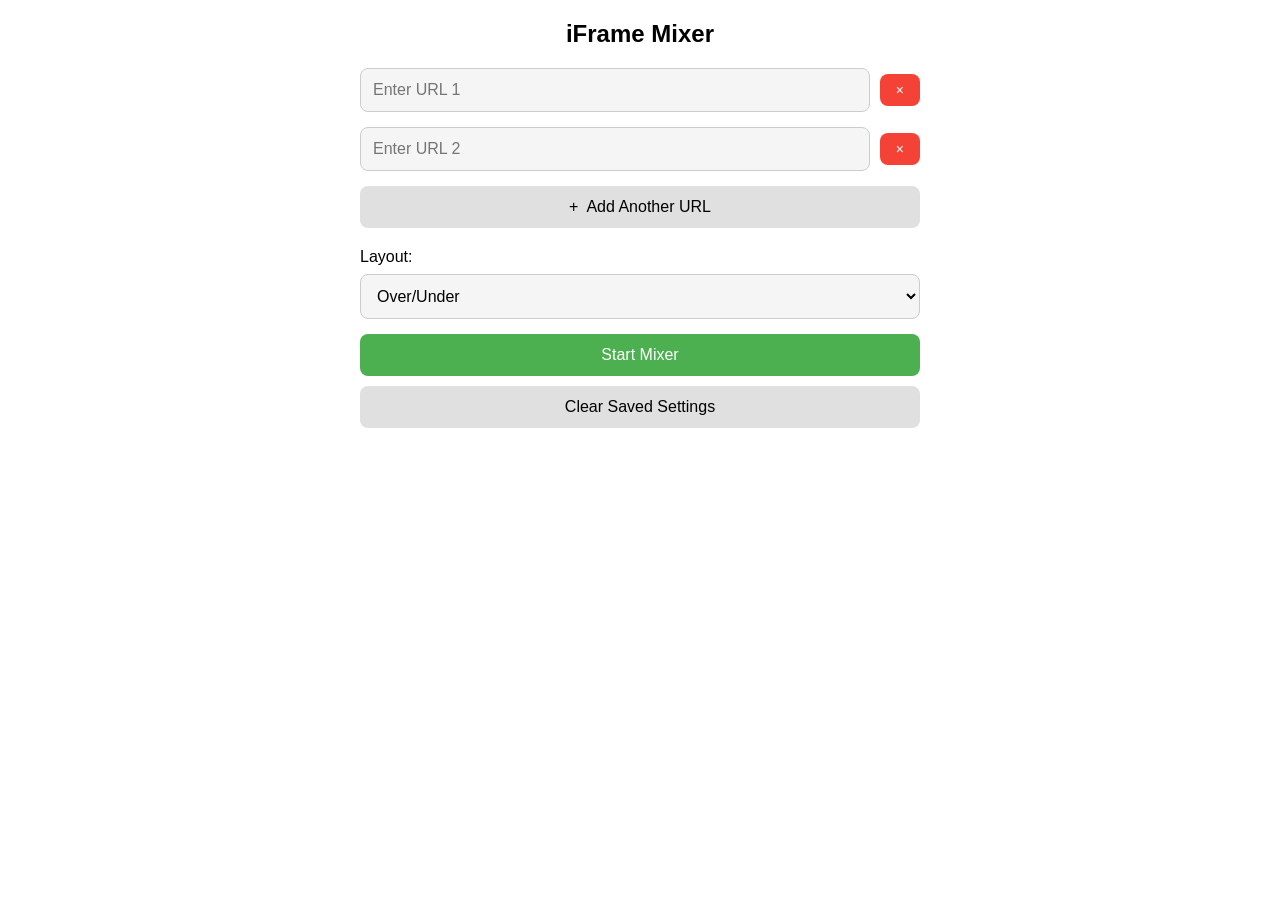
<file: multi.html>
<!DOCTYPE html>
<html lang="en">
<head>
    <meta charset="UTF-8">
    <meta name="viewport" content="width=device-width, initial-scale=1.0, maximum-scale=1.0, user-scalable=no">
    <title>iFrame Mixer</title>
    <style>
        :root {
            --bg-primary: #ffffff;
            --bg-secondary: #f5f5f5;
            --bg-tertiary: #e0e0e0;
            --text-primary: #000000;
            --text-secondary: #666666;
            --border-color: #cccccc;
            --button-primary: #4CAF50;
            --button-danger: #f44336;
            --shadow: rgba(0, 0, 0, 0.1);
        }

        @media (prefers-color-scheme: dark) {
            :root {
                --bg-primary: #1a1a1a;
                --bg-secondary: #2a2a2a;
                --bg-tertiary: #3a3a3a;
                --text-primary: #ffffff;
                --text-secondary: #cccccc;
                --border-color: #444444;
                --button-primary: #45a049;
                --button-danger: #d32f2f;
                --shadow: rgba(0, 0, 0, 0.3);
            }
        }

        * {
            margin: 0;
            padding: 0;
            box-sizing: border-box;
        }

        body {
            font-family: -apple-system, BlinkMacSystemFont, 'Segoe UI', Roboto, sans-serif;
            background-color: var(--bg-primary);
            color: var(--text-primary);
            overflow: hidden;
            height: 100vh;
            width: 100vw;
        }

        #settings-page {
            padding: 20px;
            max-width: 600px;
            margin: 0 auto;
            height: 100vh;
            overflow-y: auto;
            -webkit-overflow-scrolling: touch;
        }

        h1 {
            font-size: 24px;
            margin-bottom: 20px;
            text-align: center;
        }

        .url-input-container {
            margin-bottom: 15px;
            position: relative;
            animation: slideIn 0.3s ease-out;
        }

        @keyframes slideIn {
            from {
                opacity: 0;
                transform: translateY(-10px);
            }
            to {
                opacity: 1;
                transform: translateY(0);
            }
        }

        .url-input-wrapper {
            display: flex;
            gap: 10px;
            align-items: center;
        }

        input[type="text"], input[type="url"] {
            flex: 1;
            padding: 12px;
            border: 1px solid var(--border-color);
            border-radius: 8px;
            background-color: var(--bg-secondary);
            color: var(--text-primary);
            font-size: 16px;
            transition: border-color 0.3s;
        }

        input[type="text"]:focus, input[type="url"]:focus {
            outline: none;
            border-color: var(--button-primary);
        }

        select {
            width: 100%;
            padding: 12px;
            border: 1px solid var(--border-color);
            border-radius: 8px;
            background-color: var(--bg-secondary);
            color: var(--text-primary);
            font-size: 16px;
            margin-bottom: 15px;
            cursor: pointer;
        }

        button {
            padding: 12px 24px;
            border: none;
            border-radius: 8px;
            font-size: 16px;
            cursor: pointer;
            transition: all 0.3s;
            font-weight: 500;
        }

        .btn-primary {
            background-color: var(--button-primary);
            color: white;
            width: 100%;
            margin-bottom: 10px;
        }

        .btn-primary:hover {
            opacity: 0.9;
            transform: translateY(-1px);
        }

        .btn-secondary {
            background-color: var(--bg-tertiary);
            color: var(--text-primary);
        }

        .btn-danger {
            background-color: var(--button-danger);
            color: white;
            padding: 8px 16px;
            font-size: 14px;
        }

        .btn-add {
            background-color: var(--bg-tertiary);
            color: var(--text-primary);
            width: 100%;
            margin-bottom: 20px;
            display: flex;
            align-items: center;
            justify-content: center;
            gap: 8px;
        }

        .btn-add:hover {
            background-color: var(--border-color);
        }

        #iframe-container {
            display: none;
            width: 100vw;
            height: 100vh;
            position: relative;
            background-color: #000;
        }

        iframe {
            border: none;
            position: absolute;
            background-color: #000;
        }

        .layout-over-under iframe {
            width: 100%;
            height: 50%;
        }

        .layout-over-under iframe:nth-child(1) {
            top: 0;
            left: 0;
        }

        .layout-over-under iframe:nth-child(2) {
            top: 50%;
            left: 0;
        }

        .layout-side-by-side iframe {
            width: 50%;
            height: 100%;
            top: 0;
        }

        .layout-side-by-side iframe:nth-child(1) {
            left: 0;
        }

        .layout-side-by-side iframe:nth-child(2) {
            left: 50%;
        }

        .layout-pip iframe:nth-child(1) {
            width: 100%;
            height: 100%;
            top: 0;
            left: 0;
        }

        .layout-pip iframe:nth-child(2) {
            width: 30%;
            height: 20%;
            bottom: 20px;
            right: 20px;
            box-shadow: 0 4px 8px rgba(0, 0, 0, 0.5);
            border-radius: 8px;
            z-index: 10;
        }

        .layout-overlay iframe {
            width: 100%;
            height: 100%;
            top: 0;
            left: 0;
        }

        .layout-overlay iframe:nth-child(n+2) {
            opacity: 0.8;
        }

        .layout-tabs {
            position: relative;
        }

        .layout-tabs iframe {
            width: 100%;
            height: calc(100% - 50px);
            top: 50px;
            left: 0;
            display: none;
        }

        .layout-tabs iframe.active {
            display: block;
        }

        .tab-bar {
            position: absolute;
            top: 0;
            left: 0;
            width: 100%;
            height: 50px;
            background-color: var(--bg-secondary);
            display: flex;
            overflow-x: auto;
            -webkit-overflow-scrolling: touch;
            border-bottom: 1px solid var(--border-color);
        }

        .tab {
            padding: 10px 20px;
            cursor: pointer;
            white-space: nowrap;
            border-right: 1px solid var(--border-color);
            transition: background-color 0.3s;
            display: flex;
            align-items: center;
            font-size: 14px;
        }

        .tab:hover {
            background-color: var(--bg-tertiary);
        }

        .tab.active {
            background-color: var(--button-primary);
            color: white;
        }

        .floating-controls {
            position: fixed;
            bottom: 20px;
            right: 20px;
            z-index: 1000;
            display: none;
        }

        .floating-btn {
            width: 56px;
            height: 56px;
            border-radius: 50%;
            background-color: var(--button-primary);
            color: white;
            border: none;
            box-shadow: 0 4px 8px var(--shadow);
            cursor: pointer;
            display: flex;
            align-items: center;
            justify-content: center;
            font-size: 24px;
        }

        .floating-btn:hover {
            transform: scale(1.1);
        }

        .preview-container {
            background-color: var(--bg-secondary);
            padding: 15px;
            border-radius: 8px;
            margin-bottom: 20px;
        }

        .preview-title {
            font-weight: 600;
            margin-bottom: 10px;
            color: var(--text-secondary);
        }

        .preview-item {
            padding: 8px;
            margin-bottom: 5px;
            background-color: var(--bg-tertiary);
            border-radius: 4px;
            font-size: 14px;
            word-break: break-all;
        }

        @media (max-width: 600px) {
            .layout-side-by-side iframe {
                width: 100%;
                height: 50%;
            }

            .layout-side-by-side iframe:nth-child(1) {
                top: 0;
                left: 0;
            }

            .layout-side-by-side iframe:nth-child(2) {
                top: 50%;
                left: 0;
            }

            .layout-pip iframe:nth-child(2) {
                width: 40%;
                height: 25%;
                bottom: 10px;
                right: 10px;
            }
        }

        @media (orientation: landscape) and (max-width: 800px) {
            .layout-over-under iframe {
                width: 50%;
                height: 100%;
            }

            .layout-over-under iframe:nth-child(1) {
                top: 0;
                left: 0;
            }

            .layout-over-under iframe:nth-child(2) {
                top: 0;
                left: 50%;
            }
        }
    </style>
</head>
<body>
    <div id="settings-page">
        <h1>iFrame Mixer</h1>
        
        <div id="url-inputs">
            <div class="url-input-container">
                <div class="url-input-wrapper">
                    <input type="url" placeholder="Enter URL 1" class="url-input" />
                    <button class="btn-danger" onclick="removeUrlInput(this)">×</button>
                </div>
            </div>
            <div class="url-input-container">
                <div class="url-input-wrapper">
                    <input type="url" placeholder="Enter URL 2" class="url-input" />
                    <button class="btn-danger" onclick="removeUrlInput(this)">×</button>
                </div>
            </div>
        </div>
        
        <button class="btn-add" onclick="addUrlInput()">
            <span>+</span> Add Another URL
        </button>
        
        <label for="layout-select" style="display: block; margin-bottom: 8px; font-weight: 500;">Layout:</label>
        <select id="layout-select">
            <option value="over-under">Over/Under</option>
            <option value="side-by-side">Side by Side</option>
            <option value="pip">Picture in Picture</option>
            <option value="overlay">Transparent Overlay</option>
            <option value="tabs">Tabs</option>
        </select>
        
        <div id="preview-container" class="preview-container" style="display: none;">
            <div class="preview-title">Previous Settings:</div>
            <div id="preview-content"></div>
        </div>
        
        <button class="btn-primary" onclick="startMixer()">Start Mixer</button>
        <button class="btn-secondary" onclick="clearSettings()" style="width: 100%;">Clear Saved Settings</button>
    </div>
    
    <div id="iframe-container">
        <div id="tab-bar" class="tab-bar" style="display: none;"></div>
        <div id="frames-container"></div>
    </div>
    
    <div class="floating-controls" id="floating-controls">
        <button class="floating-btn" onclick="location.reload()">⟲</button>
    </div>

    <script>
        let urlCount = 2;
        let currentTab = 0;
        
        function loadSavedSettings() {
            const saved = localStorage.getItem('iframeMixerSettings');
            if (saved) {
                const settings = JSON.parse(saved);
                const preview = document.getElementById('preview-container');
                const previewContent = document.getElementById('preview-content');
                
                preview.style.display = 'block';
                previewContent.innerHTML = '';
                
                settings.urls.forEach((url, index) => {
                    const item = document.createElement('div');
                    item.className = 'preview-item';
                    item.textContent = `URL ${index + 1}: ${url}`;
                    previewContent.appendChild(item);
                });
                
                const layoutItem = document.createElement('div');
                layoutItem.className = 'preview-item';
                layoutItem.textContent = `Layout: ${settings.layout.replace('-', ' ')}`;
                previewContent.appendChild(layoutItem);
                
                const urlInputs = document.querySelectorAll('.url-input');
                settings.urls.forEach((url, index) => {
                    if (index < urlInputs.length) {
                        urlInputs[index].value = url;
                    } else {
                        addUrlInput();
                        const newInputs = document.querySelectorAll('.url-input');
                        newInputs[newInputs.length - 1].value = url;
                    }
                });
                
                document.getElementById('layout-select').value = settings.layout;
            }
        }
        
        function saveSettings() {
            const urls = Array.from(document.querySelectorAll('.url-input'))
                .map(input => input.value)
                .filter(url => url.trim() !== '');
            
            const layout = document.getElementById('layout-select').value;
            
            const settings = { urls, layout };
            localStorage.setItem('iframeMixerSettings', JSON.stringify(settings));
        }
        
        function clearSettings() {
            if (confirm('Clear all saved settings?')) {
                localStorage.removeItem('iframeMixerSettings');
                location.reload();
            }
        }
        
        function addUrlInput() {
            urlCount++;
            const container = document.createElement('div');
            container.className = 'url-input-container';
            container.innerHTML = `
                <div class="url-input-wrapper">
                    <input type="url" placeholder="Enter URL ${urlCount}" class="url-input" />
                    <button class="btn-danger" onclick="removeUrlInput(this)">×</button>
                </div>
            `;
            document.getElementById('url-inputs').appendChild(container);
        }
        
        function removeUrlInput(button) {
            const containers = document.querySelectorAll('.url-input-container');
            if (containers.length > 2) {
                button.closest('.url-input-container').remove();
                updatePlaceholders();
            } else {
                alert('You need at least 2 URLs');
            }
        }
        
        function updatePlaceholders() {
            const inputs = document.querySelectorAll('.url-input');
            inputs.forEach((input, index) => {
                input.placeholder = `Enter URL ${index + 1}`;
            });
        }
        
        function startMixer() {
            const urls = Array.from(document.querySelectorAll('.url-input'))
                .map(input => input.value.trim())
                .filter(url => url !== '');
            
            if (urls.length < 2) {
                alert('Please enter at least 2 URLs');
                return;
            }
            
            saveSettings();
            
            document.getElementById('settings-page').style.display = 'none';
            const container = document.getElementById('iframe-container');
            container.style.display = 'block';
            
            const layout = document.getElementById('layout-select').value;
            const framesContainer = document.getElementById('frames-container');
            framesContainer.className = `layout-${layout}`;
            
            if (layout === 'tabs') {
                const tabBar = document.getElementById('tab-bar');
                tabBar.style.display = 'flex';
                
                urls.forEach((url, index) => {
                    const tab = document.createElement('div');
                    tab.className = 'tab' + (index === 0 ? ' active' : '');
                    tab.textContent = `Tab ${index + 1}`;
                    tab.onclick = () => switchTab(index);
                    tabBar.appendChild(tab);
                    
                    const iframe = document.createElement('iframe');
                    iframe.src = url;
                    iframe.className = index === 0 ? 'active' : '';
                    iframe.allow = 'accelerometer; camera; encrypted-media; geolocation; gyroscope; microphone; midi; clipboard-read; clipboard-write; payment; picture-in-picture; speaker-selection; usb; xr-spatial-tracking';
                    iframe.allowFullscreen = true;
                    iframe.allowTransparency = true;
                    framesContainer.appendChild(iframe);
                });
            } else {
                urls.forEach((url, index) => {
                    const iframe = document.createElement('iframe');
                    iframe.src = url;
                    iframe.allow = 'accelerometer; camera; encrypted-media; geolocation; gyroscope; microphone; midi; clipboard-read; clipboard-write; payment; picture-in-picture; speaker-selection; usb; xr-spatial-tracking';
                    iframe.allowFullscreen = true;
                    iframe.allowTransparency = true;
                    framesContainer.appendChild(iframe);
                });
            }
            
            document.getElementById('floating-controls').style.display = 'block';
            
            if ('pictureInPictureEnabled' in document) {
                enablePictureInPicture();
            }
        }
        
        function switchTab(index) {
            const tabs = document.querySelectorAll('.tab');
            const iframes = document.querySelectorAll('#frames-container iframe');
            
            tabs.forEach((tab, i) => {
                tab.classList.toggle('active', i === index);
            });
            
            iframes.forEach((iframe, i) => {
                iframe.classList.toggle('active', i === index);
            });
            
            currentTab = index;
        }
        
        function enablePictureInPicture() {
            document.addEventListener('visibilitychange', async () => {
                if (document.hidden && document.pictureInPictureEnabled) {
                    try {
                        const videos = document.querySelectorAll('iframe');
                        for (const iframe of videos) {
                            const iframeDoc = iframe.contentDocument || iframe.contentWindow.document;
                            const video = iframeDoc?.querySelector('video');
                            if (video && !video.disablePictureInPicture) {
                                await video.requestPictureInPicture();
                                break;
                            }
                        }
                    } catch (err) {
                        console.log('PiP not available:', err);
                    }
                }
            });
        }
        
        window.addEventListener('load', loadSavedSettings);
        
        if ('serviceWorker' in navigator) {
            window.addEventListener('beforeunload', (e) => {
                const iframes = document.querySelectorAll('iframe');
                if (iframes.length > 0 && document.getElementById('iframe-container').style.display !== 'none') {
                    e.preventDefault();
                    e.returnValue = '';
                }
            });
        }
    </script>
</body>
</html>
</file>
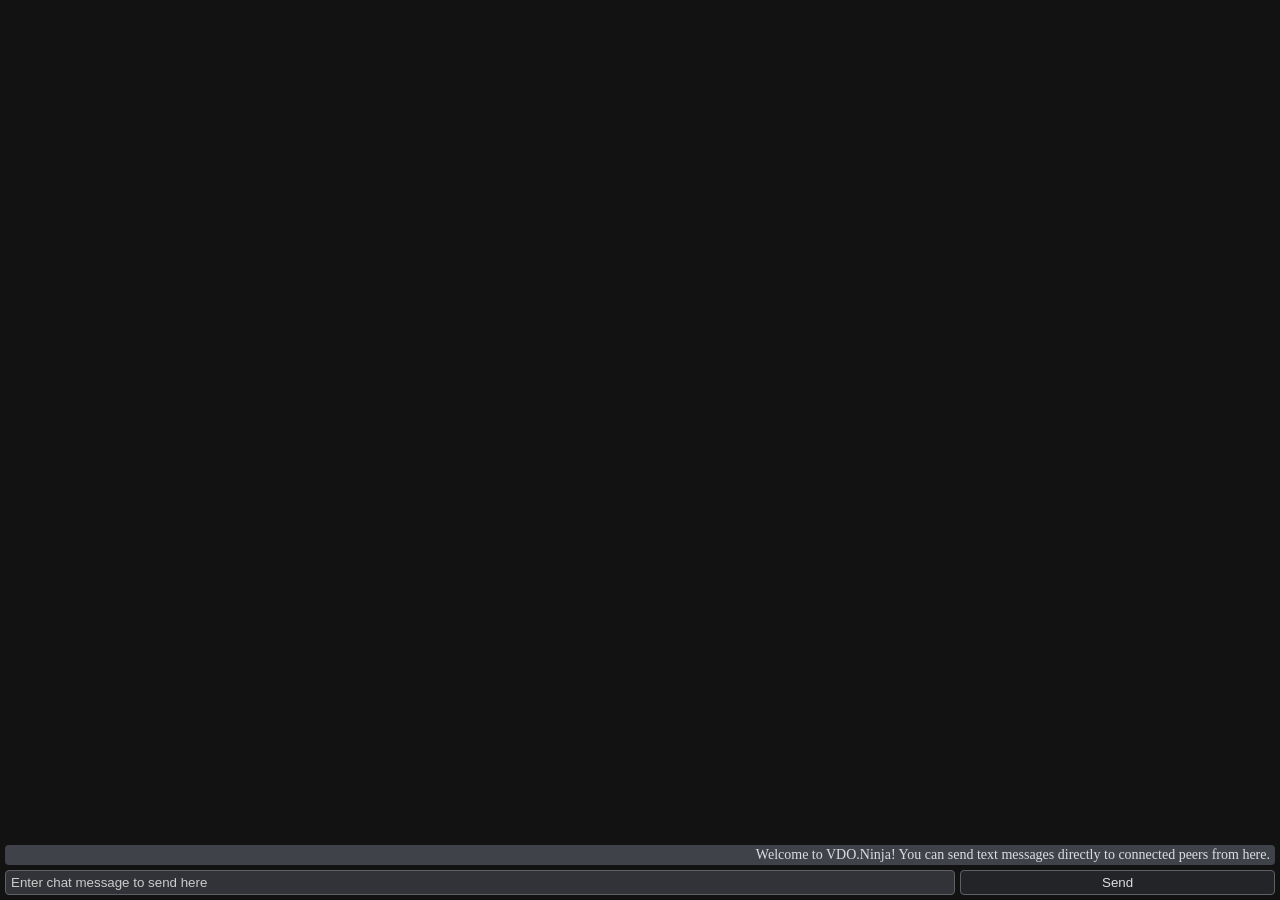
<file: popout.html>
<!DOCTYPE html>
<html lang="en">
<head>
<title>VDO.Ninja Chat Pop-out</title>
<meta content="text/html;charset=utf-8" http-equiv="Content-Type" />
<meta content="utf-8" http-equiv="encoding" />
<meta name="viewport" content="width=device-width, initial-scale=1.0">
<meta name="theme-color" content="#ffffff" />
<style>
	:root {
		--discord-grey-0: #121212;
		--discord-grey-1: #1e1f22;
		--discord-grey-1a: #1e1f22;
		--discord-grey-2: #232428;
		--discord-grey-3: #2b2d31;
		--discord-grey-4: #2e3035;
		--discord-grey-5: #313338;
		--discord-grey-6: #383a40;
		--discord-grey-7: #404249; 
		--discord-grey-8: #5e6064; 
		--discord-text: hsl( 210 calc(1 * 9.1%) 87.1% /1);
		--baby-blue: #BCF;
	}

	* {
		padding: 0;
		margin: 0;
		border: 0;
		box-sizing: border-box;
	}

	body{
		background-color: var(--discord-grey-0);
		height: 100vh;
		width: 100vw;
	}

	#chatModule{
		display: flex;
		flex-direction: column;
		padding: 5px;
		height: 100%;
		gap: 5px;
		justify-content: flex-end;
	}

	#chatBody {
		display: flex;
		flex-direction: column;
		gap: 5px;
		overflow-y: auto;
	}

	.outMessage, .inMessage, .tipMessage {
		display: flex;
		align-items: center;
		justify-content: flex-end;
		gap: 5px;

		font-family: 'Roboto';
		font-size: 14px;
		text-align: right;
		background-color: var(--baby-blue);
		border-radius: 4px;
		padding: 2px 5px;
	}

	.inMessage {
		color: var(--discord-text);
		background-color: var(--discord-grey-7);
	}

	.tipMessage {
		background: linear-gradient(135deg, #ffd700 0%, #ffb700 100%);
		color: #1a1a1a;
		text-align: center;
		justify-content: center;
		font-weight: 500;
		border: 1px solid #e6a800;
	}

	.outMessage .chat_message {
		font-weight: bold;
	}

	::-webkit-input-placeholder {
		color: #ccc !important;
	}

	.controls {
		display: flex;
		flex-direction: row;
		gap: 5px;
		height: 25px;
		flex-shrink: 0;
	}

	.controls input {
		border-radius: 4px;
		flex: 3;
		color: var(--discord-text);
		background-color: var(--discord-grey-5);
		border: 1px solid var(--discord-grey-8);
		padding: 0px 5px;
	}

	.controls button {
		border-radius: 4px;
		flex: 1;
		color: var(--discord-text);
		background-color: var(--discord-grey-2);
		border: 1px solid var(--discord-grey-8);
	}

	/* SCROLL BAR STYLING  */
	::-webkit-scrollbar {
	  width: 12px; 
	}

	::-webkit-scrollbar-track {
	  background-color: var(--discord-grey-1); 
	  border-radius: 4px;
	}

	::-webkit-scrollbar-thumb {
	  background-color: var(--discord-grey-7);
	  border-radius: 4px;
	}

	::-webkit-scrollbar-thumb:hover {
	  background-color: var(--discord-grey-8); 
	}
	
	    .modal {
      display: none;
      position: fixed;
      z-index: 1;
      left: 0;
      top: 0;
      width: 100%;
      height: 100%;
      overflow: auto;
      background-color: rgba(0,0,0,0.4);
    }

    .modal-content {
      background-color: var(--discord-grey-3);
      margin: 1% auto;
      padding: 20px;
      border: 1px solid var(--discord-grey-8);
      width: 80%;
      max-width: 500px;
      border-radius: 5px;
      color: var(--discord-text);
    }

    .modal-content input {
      width: 100%;
      padding: 10px;
      margin: 10px 0;
      border-radius: 4px;
      border: 1px solid var(--discord-grey-8);
      background-color: var(--discord-grey-5);
      color: var(--discord-text);
    }

    .modal-content button {
      padding: 10px 20px;
      margin-top: 10px;
      background-color: var(--discord-grey-2);
      color: var(--discord-text);
      border: none;
      border-radius: 4px;
      cursor: pointer;
    }

    .modal-content button:hover {
      background-color: var(--discord-grey-4);
    }

  </style>
</head>
<body>
<div id="chatModule" >
	<div id="chatBody"> 
		<div class="inMessage" data-translate='welcome-to-vdo-ninja-chat'>
			Welcome to VDO.Ninja! You can send text messages directly to connected peers from here.
		</div>
	</div>
    <div class="controls">
        <input id="chatInput" placeholder="Enter chat message to send here" onkeypress="EnterButtonChat(event)" />
        <button onclick="sendChatMessage()" data-translate='send-chat'>Send</button>
    </div>
</div>

<div id="inputModal" class="modal">
  <div class="modal-content">
    <h2>Enter Chat Details</h2>
    <input type="text" id="roomInput" placeholder="Room ID">
    <input type="text" id="viewInput" placeholder="View ID (if not in a  room)">
    <input type="password" id="passwordInput" placeholder="Password (optional)">
    <button onclick="submitModalInput()">Join Chat</button>
  </div>
</div>

<script>
var messageList = [];
var urlParams = new URLSearchParams(window.location.search);
var bc;
var iframe;
var bid;
var room;
var view;
var label;
var password;
var connected = false;
var connectionTimeout;
async function initializeCommunication() {
	let params = await getDecoded();
	
	//console.log(params);
	
    bid = urlParams.get("id") || params?.broadcastChannelID || "default-channel";
    room = urlParams.get("room") || params?.room || "";
    view = urlParams.get("view") || params?.view || "";
    label = urlParams.get("label") || params?.label || "";
    password = urlParams.get("password") || params?.password;
	
    if (bid && ("BroadcastChannel" in window)) {
        bc = new BroadcastChannel(bid);
        
        bc.onmessage = function(e) {
            if (e.data && e.data.messageList) {
                clearTimeout(connectionTimeout);
                connected = true;
                handleMessage(e.data);
            } else if (e.data){
                handleMessage(e.data);
            }
        };

        bc.postMessage({"loaded": true});

        connectionTimeout = setTimeout(function() {
            if (!connected) {
                console.log("BroadcastChannel connection timed out");
                bc.close();
                loadIframe();
            }
        }, 2000); // Wait for 5 seconds

        bc.onclose = function() {
            console.log("Broadcast channel closed");
            if (connected) {
                window.close();
				connected = false;
            }
        };
    } else {
        loadIframe();
    }
}

async function getDecoded() {

    async function deriveKey(password) {
        const encoder = new TextEncoder();
        try {
            const keyMaterial = await crypto.subtle.importKey(
                'raw',
                encoder.encode(password),
                { name: 'PBKDF2' },
                false,
                ['deriveBits', 'deriveKey']
            );
            
            return await crypto.subtle.deriveKey(
                {
                    name: 'PBKDF2',
                    salt: encoder.encode('salt'),
                    iterations: 100000,
                    hash: 'SHA-256'
                },
                keyMaterial,
                { name: 'AES-GCM', length: 256 },
                true,
                ['encrypt', 'decrypt']
            );
        } catch (error) {
            console.error('Error in deriveKey:', error);
            throw error;
        }
    }

	function decrypt(encryptedText, key) {
	  const textEncoder = new TextEncoder();
	  const encodedKey = textEncoder.encode(key);
	  const encrypted = Uint8Array.from(atob(encryptedText), c => c.charCodeAt(0));
	  
	  const decrypted = encrypted.map((byte, i) => 
		byte ^ encodedKey[i % encodedKey.length]
	  );
	  
	  return new TextDecoder().decode(decrypted);
	}
   
   const ENCRYPTION_KEY = 'your32characterlongencryptionkey!!';
  
	try {
		const urlParams = new URLSearchParams(window.location.search);
		const encodedData = urlParams.get('data');
		if (encodedData) {
			//console.log('Encoded data from URL:', encodedData);
			const decrypted = decrypt(encodedData, ENCRYPTION_KEY);
			const params = JSON.parse(decrypted);
			//console.log('Decoded params:', params);
			return params;
		}
		//console.log('No encoded data found in URL');
		return null;
	} catch (error) {
		//console.error('Error in getDecoded:', error);
		return null;
	}

}

function loadIframe() {

    if (!view && !room) {
        showInputModal();
        return;
    }

    iframe = document.createElement("iframe");
    iframe.style.display = "none";
    iframe.allow = "autoplay";

    var srcString = "./?datamode";
    if (room) srcString += "&scene&room=" + encodeURIComponent(room);
    if (view) srcString += "&view=" + encodeURIComponent(view);
    if (password) srcString += "&password=" + encodeURIComponent(password);
	if (label) srcString += "&label=" + encodeURIComponent(label);

    iframe.src = srcString;
    document.body.appendChild(iframe);
	
    var eventMethod = window.addEventListener ? "addEventListener" : "attachEvent";
    var eventer = window[eventMethod];
    var messageEvent = eventMethod === "attachEvent" ? "onmessage" : "message";

    eventer(messageEvent, function (e) {
        if (e.source != iframe.contentWindow) return;
       // console.log(e);
        if ("gotChat" in e.data) {
            handleMessage(e.data.gotChat);
        } else if ("chat" in e.data) {
            handleMessage(e.data.chat);
        }
    });
}


function handleMessage(data) {
    if (data.msg) {
        messageList.push(data);
        messageList = messageList.slice(-100);
        updateMessages(data);
    } else if (data.messageList) {
        messageList = data.messageList;
        updateMessages();
    }
}

function showInputModal() {
    document.getElementById('inputModal').style.display = 'block';
}

function submitModalInput() {
    var room = document.getElementById('roomInput').value;
    var view = document.getElementById('viewInput').value;
    var password = document.getElementById('passwordInput').value;

    if (!room && !view) {
        alert("Please enter either a Room ID or a View ID");
        return;
    }

    document.getElementById('inputModal').style.display = 'none';
    updateURLParams(room, view, password);
    loadIframe();
}

function sendChatMessage() {
    var msg = document.getElementById('chatInput').value;
    msg = sanitize(msg);
    if (msg == "") return;
    
    //console.log(msg);
    if (bc && connected) {
		try {
			bc.postMessage({"msg": msg});
		} catch(e){
			if (iframe) {
				const targetOrigin = new URL(iframe.src).origin || "*";
				iframe.contentWindow.postMessage({ sendChat:msg }, targetOrigin);
			}
		}
    } else if (iframe) {
        const targetOrigin = new URL(iframe.src).origin || "*";
		iframe.contentWindow.postMessage({ sendChat:msg }, targetOrigin);
    }
    
    document.getElementById('chatInput').value = "";
    
    messageList.push({"msg": msg, type: "sent", time: new Date()});
    messageList = messageList.slice(-100);
    updateMessages({"msg": msg, type: "sent", time: new Date()});
}

function sanitize(string) {
	var temp = document.createElement('div');
	temp.textContent = string;
	return temp.innerHTML;
}

function decodeHTML(value) {
	if (value === null || value === undefined) {
		return "";
	}
	var temp = document.createElement("textarea");
	temp.innerHTML = value;
	return temp.value;
}

function replaceURLs(message) {
	if (message === undefined || message === null) {
		return "";
	}
	var original = decodeHTML(String(message));
	var urlRegex = /(((https?:\/\/)|(www\.))[^\s]+)/g;
	var result = "";
	var lastIndex = 0;
	var match;
	while ((match = urlRegex.exec(original)) !== null) {
		result += sanitize(original.slice(lastIndex, match.index));
		var url = match[0];
		var trailing = "";
		while (/[.,;!:\*\?)]$/.test(url)) {
			trailing = url.slice(-1) + trailing;
			url = url.slice(0, -1);
		}
		if (url) {
			var hyperlink = url;
			if (!/^https?:\/\//i.test(hyperlink)) {
				hyperlink = "http://" + hyperlink;
			}
			var display = url.length > 35 ? url.substring(0, 35) + "..." : url;
			result += '<a href="' + sanitize(hyperlink) + '" title="Click to open the link in a new tab" target="_blank" rel="noopener noreferrer">' + sanitize(display) + "</a>";
		} else {
			result += sanitize(match[0]);
		}
		if (trailing) {
			result += sanitize(trailing);
		}
		lastIndex = match.index + match[0].length;
	}
	if (lastIndex < original.length) {
		result += sanitize(original.slice(lastIndex));
	}
	return result;
}

function EnterButtonChat(event){
	 // Number 13 is the "Enter" key on the keyboard
	var key = event.which || event.keyCode;
	if (key  === 13) {
		// Cancel the default action, if needed
		event.preventDefault();
		// Trigger the button element with a click
		sendChatMessage();
	}
}

function timeSince(date) {

  var seconds = Math.floor((new Date() - date) / 1000);

  var interval = seconds / 31536000;

  if (interval > 1) {
    return Math.floor(interval) + " years";
  }
  interval = seconds / 2592000;
  if (interval > 1) {
    return Math.floor(interval) + " months";
  }
  interval = seconds / 86400;
  if (interval > 1) {
    return Math.floor(interval) + " days";
  }
  interval = seconds / 3600;
  if (interval > 1) {
    return Math.floor(interval) + " hours";
  }
  interval = seconds / 60;
  if (interval > 1) {
    return Math.floor(interval) + " minutes";
  }
  return "Seconds ago";
}


function updateMessages(message = false){
	if (message){
		var time = timeSince(message.time);
		var msg = document.createElement("div");
		////// KEEP THIS IN /////////
		//console.log(message.msg); // Display Recieved messages for View-Only clients.
		/////////////////////////////
		var label = message.label ? decodeHTML(message.label) : "";
		var labelText = sanitize(label);
		var safeMessage = replaceURLs(message.msg);
		var safeTime = sanitize(time);

		if (message.type == "sent"){
			msg.innerHTML = "<span class='chat_message chat_sent'>"+safeMessage + "  </span><i><small> <small>- "+safeTime+"</small></small></i><span style='display:none'>"+labelText+"</span>";
			msg.classList.add("outMessage");
		} else if (message.type == "recv"){
			msg.innerHTML = label+"<span class='chat_message chat_recv'>"+safeMessage + " </span><i><small> <small>- "+safeTime+"</small></small></i>";
			msg.classList.add("inMessage");
		} else if (message.type == "action"){
			msg.innerHTML = label+"<span class='chat_message chat_action'>"+safeMessage + " </span><i><small> <small>- "+safeTime+"</small></small></i>";
			msg.classList.add("actionMessage");
		} else if (message.type == "alert"){
			msg.innerHTML = "<span class='chat_message chat_alert'>"+safeMessage + " </span><i><small> <small>- "+safeTime+"</small></small></i>";
			msg.classList.add("inMessage");
		} else if (message.type == "tip"){
			msg.innerHTML = "<span class='chat_message chat_tip'>"+safeMessage + " </span><i><small> <small>- "+safeTime+"</small></small></i>";
			msg.classList.add("tipMessage");
		} else {
			msg.innerHTML = "<span class='chat_message chat_other'>"+safeMessage + "  </span><i><small> <small>- "+safeTime+"</small></small></i>";
			msg.classList.add("inMessage");
		}
		document.getElementById("chatBody").appendChild(msg);
	} else {
		document.getElementById("chatBody").innerHTML = "";
		for (i in messageList){
			var time = timeSince(messageList[i].time);
			var msg = document.createElement("div");
			////// KEEP THIS IN /////////
			//console.log(messageList[i].msg); // Display Recieved messages for View-Only clients.
			/////////////////////////////
			var label = messageList[i].label ? decodeHTML(messageList[i].label) : "";
			var labelText = sanitize(label);
			
			var message = replaceURLs(messageList[i].msg);
			var safeTime = sanitize(time);
			
			if (messageList[i].type == "sent"){
				msg.innerHTML = "<span class='chat_message chat_sent'>"+message + "  </span><i><small> <small>- "+safeTime+"</small></small></i><span style='display:none'>"+labelText+"</span>";
				msg.classList.add("outMessage");
			} else if (messageList[i].type == "recv"){
				msg.innerHTML = label+"<span class='chat_message chat_recv'>"+message + " </span><i><small> <small>- "+safeTime+"</small></small></i>";
				msg.classList.add("inMessage");
			} else if (messageList[i].type == "action"){
				msg.innerHTML = label+"<span class='chat_message chat_action'>"+message + " </span><i><small> <small>- "+safeTime+"</small></small></i>";
				msg.classList.add("actionMessage");
			} else if (messageList[i].type == "alert"){
				msg.innerHTML = "<span class='chat_message chat_alert'>"+message + " </span><i><small> <small>- "+safeTime+"</small></small></i>";
				msg.classList.add("inMessage");
			} else if (messageList[i].type == "tip"){
				msg.innerHTML = "<span class='chat_message chat_tip'>"+message + " </span><i><small> <small>- "+safeTime+"</small></small></i>";
				msg.classList.add("tipMessage");
			} else {
				msg.innerHTML = "<span class='chat_message chat_other'>"+message + "  </span><i><small> <small>- "+safeTime+"</small></small></i>";
				msg.classList.add("inMessage");
			}
			
			document.getElementById("chatBody").appendChild(msg);
		}
	}
	//if (chatUpdateTimeout){
	//	clearInterval(chatUpdateTimeout);
	//}
	document.getElementById("chatBody").scrollTop = document.getElementById("chatBody").scrollHeight;
	//chatUpdateTimeout = setTimeout(function(){updateMessages()},60000);
}

initializeCommunication();

</script>
</body>
</html>
</file>
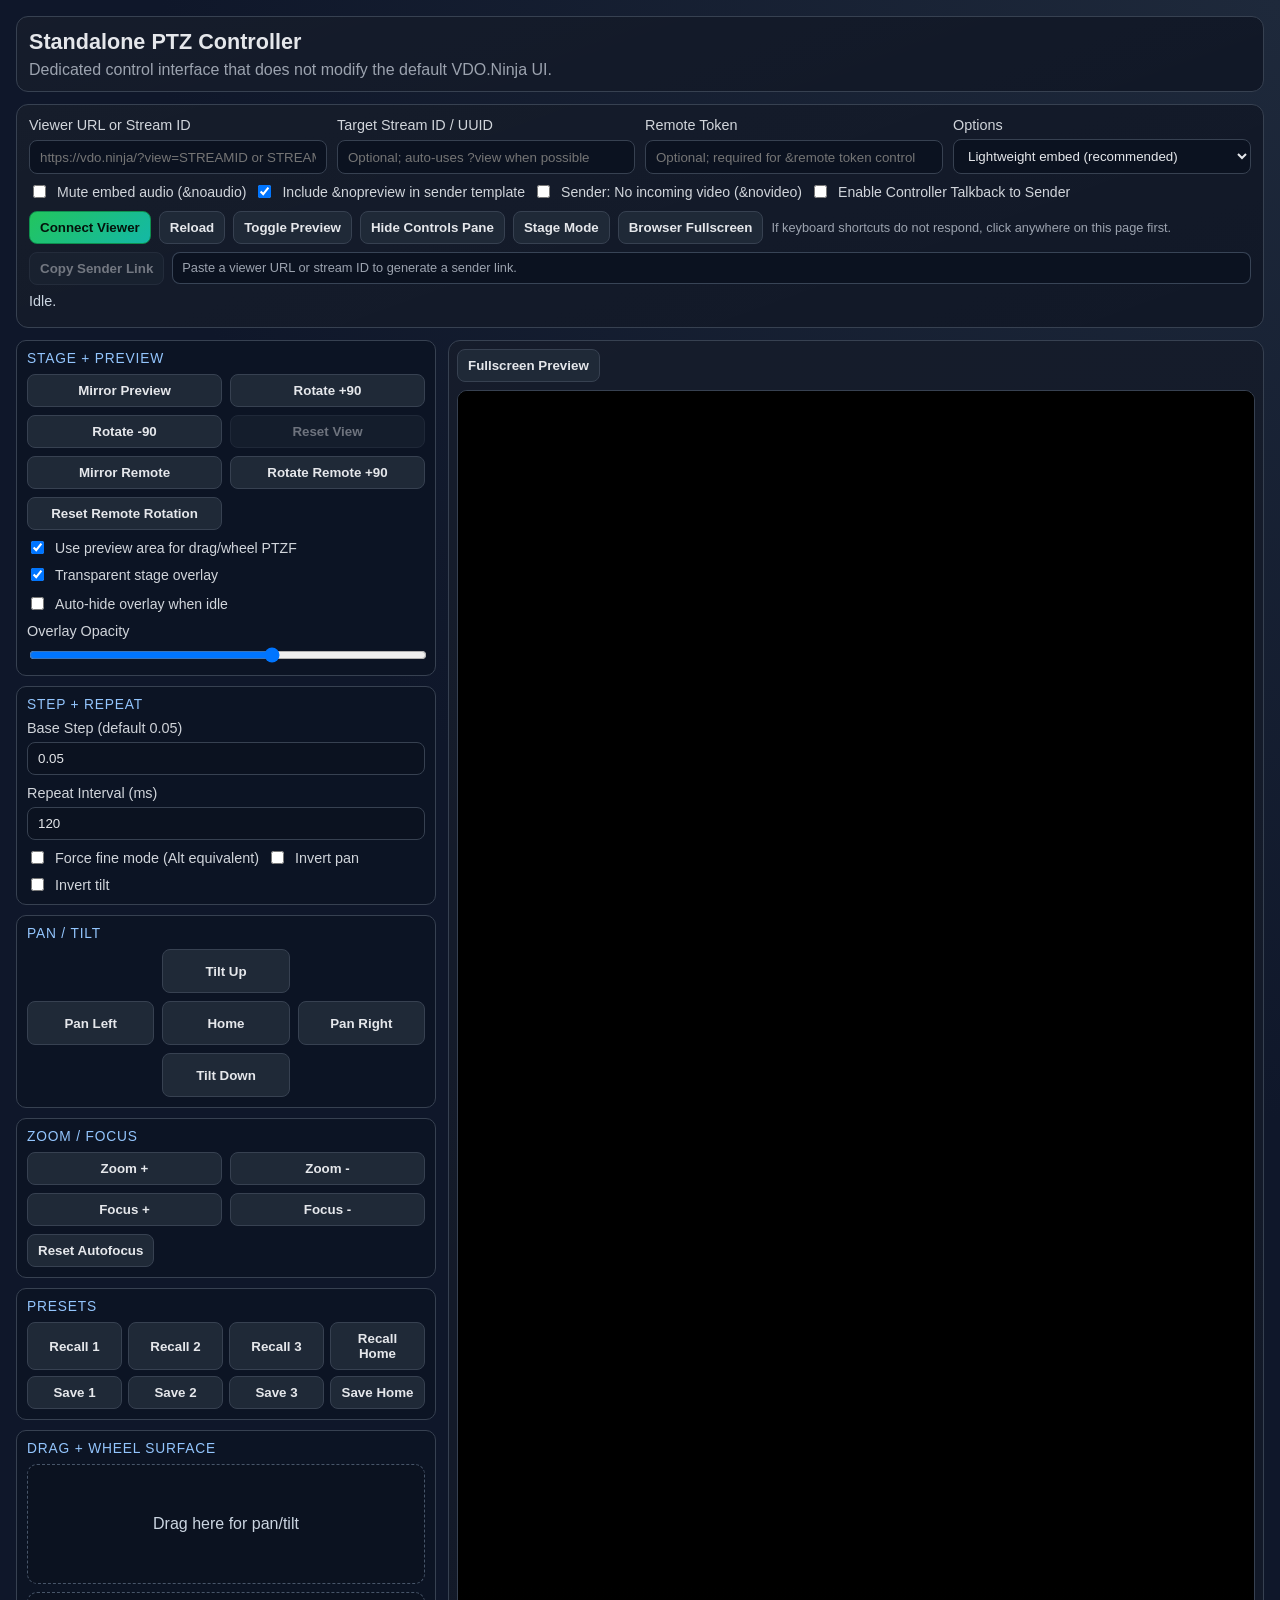
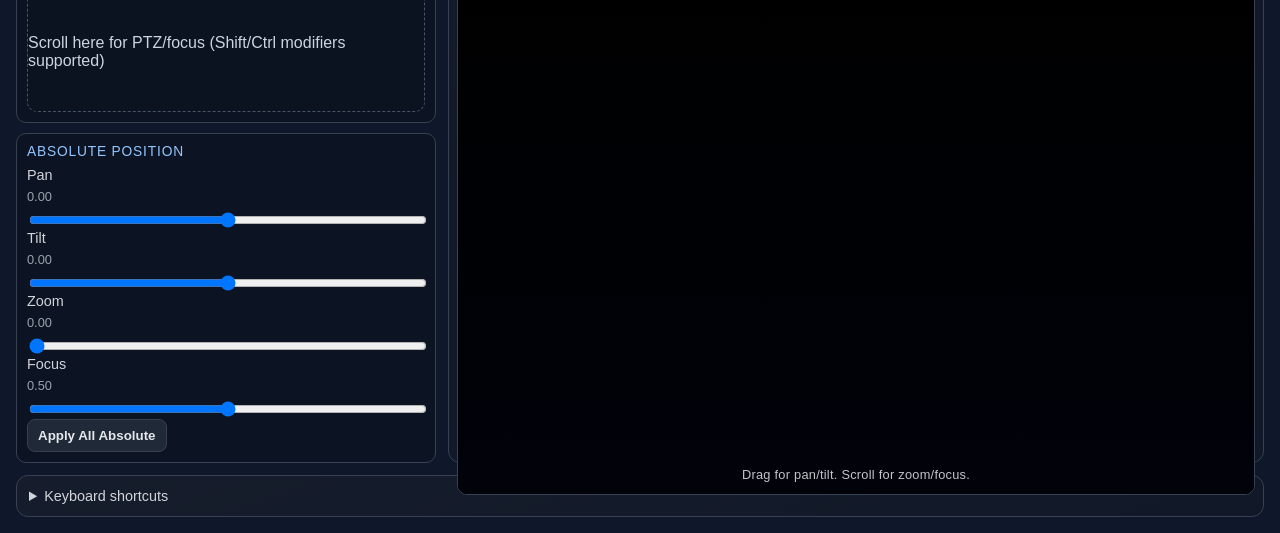
<file: ptz.html>
<!doctype html>
<html lang="en">
<head>
	<meta charset="utf-8" />
	<meta name="viewport" content="width=device-width, initial-scale=1" />
	<title>VDO.Ninja PTZ Controller</title>
		<style>
			:root {
				--bg: #0f172a;
				--panel: #111827;
				--panel-2: #1f2937;
				--text: #e5e7eb;
				--muted: #9ca3af;
				--accent: #22c55e;
				--accent-2: #14b8a6;
				--danger: #ef4444;
				--border: #374151;
				--input: #0b1220;
				--stage-overlay-alpha: 0.72;
			}

		* {
			box-sizing: border-box;
		}

		body {
			margin: 0;
			font-family: "Segoe UI", Tahoma, Geneva, Verdana, sans-serif;
			background: radial-gradient(circle at top right, #1e293b 0%, var(--bg) 45%);
			color: var(--text);
		}

		main {
			max-width: 1280px;
			margin: 0 auto;
			padding: 16px;
			display: grid;
			gap: 12px;
		}

		.panel {
			background: linear-gradient(160deg, rgba(255, 255, 255, 0.02), rgba(255, 255, 255, 0));
			background-color: var(--panel);
			border: 1px solid var(--border);
			border-radius: 12px;
			padding: 12px;
		}

		h1 {
			margin: 0 0 6px;
			font-size: 1.35rem;
		}

		p {
			margin: 0;
			color: var(--muted);
		}

		.grid {
			display: grid;
			gap: 10px;
			grid-template-columns: repeat(auto-fit, minmax(240px, 1fr));
		}

			label {
				display: grid;
				gap: 6px;
				font-size: 0.9rem;
				color: #d1d5db;
			}

			.checkline {
				display: flex;
				align-items: center;
				gap: 8px;
				font-size: 0.88rem;
				color: #d1d5db;
			}

		input[type="text"],
		input[type="number"],
		select {
			width: 100%;
			padding: 8px 10px;
			border-radius: 8px;
			border: 1px solid var(--border);
			background: var(--input);
			color: var(--text);
		}

		input[type="range"] {
			width: 100%;
		}

		.row {
			display: flex;
			flex-wrap: wrap;
			gap: 8px;
			align-items: center;
		}

		.sender-row {
			align-items: flex-start;
		}

		.template-line {
			display: block;
			flex: 1 1 320px;
			min-width: 0;
			padding: 7px 9px;
			border-radius: 8px;
			border: 1px solid rgba(71, 85, 105, 0.75);
			background: #0b1220;
			color: #cbd5e1;
			font-family: ui-monospace, SFMono-Regular, Menlo, Monaco, Consolas, "Liberation Mono", "Courier New", monospace;
			font-size: 0.76rem;
			line-height: 1.25;
			overflow-wrap: anywhere;
		}

		.template-line.placeholder {
			color: var(--muted);
			font-family: "Segoe UI", Tahoma, Geneva, Verdana, sans-serif;
			font-size: 0.8rem;
		}

		button {
			border: 1px solid var(--border);
			background: var(--panel-2);
			color: var(--text);
			padding: 8px 10px;
			border-radius: 8px;
			cursor: pointer;
			font-weight: 600;
		}

		button.primary {
			background: linear-gradient(140deg, var(--accent), var(--accent-2));
			color: #04130b;
			border-color: #0e8f4e;
		}

		button.danger {
			background: #3b1113;
			border-color: #7f1d1d;
			color: #fecaca;
		}

		button:active {
			transform: translateY(1px);
		}

		button:disabled {
			opacity: 0.45;
			cursor: not-allowed;
			transform: none;
		}

		.status {
			min-height: 1.4rem;
			font-size: 0.9rem;
			color: #cbd5e1;
		}

		.status.error {
			color: #fca5a5;
		}

		.layout {
			display: grid;
			gap: 12px;
			grid-template-columns: minmax(320px, 420px) 1fr;
		}

			.controls {
				display: grid;
				gap: 10px;
				transition: opacity 0.2s ease;
			}

		.control-card {
			border: 1px solid var(--border);
			background: #0c1424;
			border-radius: 10px;
			padding: 10px;
		}

		.control-title {
			font-size: 0.86rem;
			color: #93c5fd;
			text-transform: uppercase;
			letter-spacing: 0.06em;
			margin-bottom: 8px;
		}

		.pad {
			display: grid;
			grid-template-columns: 1fr 1fr 1fr;
			gap: 8px;
		}

		.pad button {
			min-height: 44px;
		}

		.pad .spacer {
			visibility: hidden;
		}

		.split {
			display: grid;
			grid-template-columns: 1fr 1fr;
			gap: 8px;
		}

		.preset-grid {
			display: grid;
			grid-template-columns: repeat(4, 1fr);
			gap: 6px;
		}

		.value {
			font-size: 0.8rem;
			color: var(--muted);
		}

		.pad-surface {
			height: 120px;
			border: 1px dashed #475569;
			border-radius: 10px;
			display: grid;
			place-items: center;
			color: #cbd5e1;
			background: #0b1220;
			user-select: none;
			touch-action: none;
		}

			.preview-panel {
				padding: 8px;
			}

			.preview-stage {
				position: relative;
				width: 100%;
				height: 100%;
				min-height: 620px;
				border: 1px solid var(--border);
				border-radius: 10px;
				background: #000;
				overflow: hidden;
			}

			.preview-transform {
				width: 100%;
				height: 100%;
				transform-origin: center center;
				transition: transform 0.15s ease;
			}

			.preview-transform iframe {
				width: 100%;
				height: 100%;
				min-height: 0;
				border: 0;
				border-radius: 0;
				background: #000;
			}

			.preview-pad-overlay {
				position: absolute;
				inset: 0;
				display: flex;
				align-items: end;
				justify-content: center;
				padding: 12px;
				font-size: 0.8rem;
				letter-spacing: 0.02em;
				color: rgba(229, 231, 235, 0.85);
				background: linear-gradient(to top, rgba(2, 6, 23, 0.45), rgba(2, 6, 23, 0) 30%);
				user-select: none;
				touch-action: none;
				pointer-events: none;
				opacity: 0;
				transition: opacity 0.15s ease;
			}

			.preview-pad-overlay.enabled {
				pointer-events: auto;
				opacity: 1;
				cursor: grab;
			}

			.preview-pad-overlay.enabled:active {
				cursor: grabbing;
			}

			.layout.controls-collapsed {
				grid-template-columns: 1fr;
			}

			.layout.controls-collapsed .controls {
				display: none;
			}

			.controls.overlay-hidden {
				opacity: 0;
				pointer-events: none;
			}

			body.stage-mode {
				overflow: hidden;
			}

			body.stage-mode main {
				max-width: none;
				padding: 0;
				gap: 0;
				height: 100vh;
			}

			body.stage-mode #introPanel,
			body.stage-mode #setupPanel,
			body.stage-mode #helpPanel {
				display: none;
			}

			body.stage-mode #layoutSection {
				grid-template-columns: 1fr;
				gap: 0;
				height: 100vh;
			}

			body.stage-mode .preview-panel {
				padding: 0;
				border: 0;
				border-radius: 0;
				background: #000;
			}

			body.stage-mode .preview-stage {
				min-height: 0;
				height: 100vh;
				border: 0;
				border-radius: 0;
			}

			body.stage-mode #controlsColumn {
				position: fixed;
				top: 12px;
				left: 12px;
				width: min(420px, calc(100vw - 24px));
				max-height: calc(100vh - 24px);
				overflow: auto;
				padding: 10px;
				border: 1px solid rgba(148, 163, 184, 0.25);
				border-radius: 12px;
				background: rgba(7, 15, 30, var(--stage-overlay-alpha));
				backdrop-filter: blur(8px);
				z-index: 20;
			}

			body.stage-mode.stage-solid-controls #controlsColumn {
				background: #0c1424;
				backdrop-filter: none;
			}

			body.stage-mode #controlsColumn .control-card {
				background: rgba(12, 20, 36, 0.72);
			}

			body.stage-mode #controlsColumn button {
				background: rgba(31, 41, 55, 0.72);
			}

			.small {
				font-size: 0.8rem;
				color: var(--muted);
			}

		details {
			font-size: 0.9rem;
			color: #d1d5db;
		}

			@media (max-width: 980px) {
				.layout {
					grid-template-columns: 1fr;
				}
				.preview-stage {
					min-height: 380px;
				}
				.sender-row button {
					width: 100%;
				}
			}
		</style>
	</head>
	<body>
		<main>
			<section class="panel" id="introPanel">
				<h1>Standalone PTZ Controller</h1>
				<p>Dedicated control interface that does not modify the default VDO.Ninja UI.</p>
			</section>

			<section class="panel" id="setupPanel">
				<div class="grid">
				<label>
					Viewer URL or Stream ID
					<input id="viewInput" type="text" placeholder="https://vdo.ninja/?view=STREAMID or STREAMID" />
				</label>
				<label>
					Target Stream ID / UUID
					<input id="targetInput" type="text" placeholder="Optional; auto-uses ?view when possible" />
				</label>
				<label>
					Remote Token
					<input id="remoteInput" type="text" placeholder="Optional; required for &remote token control" />
				</label>
				<label>
					Options
					<select id="embedPreset">
						<option value="light">Lightweight embed (recommended)</option>
						<option value="raw">Use URL exactly as provided</option>
					</select>
				</label>
			</div>
				<div class="row" style="margin-top:8px;">
					<label class="checkline">
						<input id="muteViewerAudioToggle" type="checkbox" />
						Mute embed audio (&noaudio)
					</label>
					<label class="checkline">
						<input id="senderNoPreviewToggle" type="checkbox" checked />
						Include &nopreview in sender template
					</label>
					<label class="checkline">
						<input id="senderNoVideoInToggle" type="checkbox" />
						Sender: No incoming video (&novideo)
					</label>
					<label class="checkline">
						<input id="talkbackToggle" type="checkbox" />
						Enable Controller Talkback to Sender
					</label>
				</div>
				<div class="row" style="margin-top:10px;">
					<button id="connectBtn" class="primary">Connect Viewer</button>
					<button id="reloadBtn">Reload</button>
					<button id="togglePreviewBtn">Toggle Preview</button>
					<button id="toggleControlsBtn">Hide Controls Pane</button>
					<button id="stageModeBtn">Stage Mode</button>
					<button id="fullscreenBtn">Browser Fullscreen</button>
					<span class="small">If keyboard shortcuts do not respond, click anywhere on this page first.</span>
				</div>
				<div class="row sender-row" style="margin-top:8px;">
					<button id="copySenderUrlBtn">Copy Sender Link</button>
					<span id="senderTemplateLine" class="template-line placeholder">Paste a viewer URL or stream ID to generate a sender link.</span>
				</div>
				<div id="statusLine" class="status" style="margin-top:8px;">Idle.</div>
			</section>

			<section class="layout" id="layoutSection">
				<div class="controls" id="controlsColumn">
					<div class="control-card">
						<div class="control-title">Stage + Preview</div>
						<div class="split">
							<button id="mirrorPreviewBtn">Mirror Preview</button>
							<button id="rotatePreviewBtn">Rotate +90</button>
							<button id="rotatePreviewBackBtn">Rotate -90</button>
							<button id="resetPreviewTransformBtn">Reset View</button>
						</div>
						<div class="split" style="margin-top:8px;">
							<button id="mirrorRemoteBtn">Mirror Remote</button>
							<button id="rotateRemoteBtn">Rotate Remote +90</button>
							<button id="rotateRemoteResetBtn">Reset Remote Rotation</button>
						</div>
						<div class="row" style="margin-top:8px;">
							<label class="checkline">
								<input id="previewPadToggle" type="checkbox" />
								Use preview area for drag/wheel PTZF
							</label>
						</div>
						<div class="grid" style="margin-top:8px;">
							<label class="checkline">
								<input id="overlayTransparentToggle" type="checkbox" checked />
								Transparent stage overlay
							</label>
							<label class="checkline">
								<input id="overlayAutoHideToggle" type="checkbox" />
								Auto-hide overlay when idle
							</label>
							<label>
								Overlay Opacity
								<input id="overlayOpacityInput" type="range" min="0.3" max="0.95" step="0.05" value="0.72" />
							</label>
						</div>
					</div>

					<div class="control-card">
						<div class="control-title">Step + Repeat</div>
					<div class="grid">
						<label>
							Base Step (default 0.05)
							<input id="baseStepInput" type="number" min="0.001" max="1" step="0.001" value="0.05" />
						</label>
						<label>
							Repeat Interval (ms)
							<input id="repeatInput" type="number" min="40" max="500" step="10" value="120" />
						</label>
					</div>
					<div class="row" style="margin-top:8px;">
						<label style="display:flex;align-items:center;gap:8px;">
							<input id="fineToggle" type="checkbox" />
							Force fine mode (Alt equivalent)
						</label>
						<label style="display:flex;align-items:center;gap:8px;">
							<input id="panInvertToggle" type="checkbox" />
							Invert pan
						</label>
						<label style="display:flex;align-items:center;gap:8px;">
							<input id="tiltInvertToggle" type="checkbox" />
							Invert tilt
						</label>
					</div>
				</div>

				<div class="control-card">
					<div class="control-title">Pan / Tilt</div>
					<div class="pad">
						<button class="spacer" disabled>.</button>
						<button data-hold-control="tilt" data-dir="1">Tilt Up</button>
						<button class="spacer" disabled>.</button>
						<button data-hold-control="pan" data-dir="-1">Pan Left</button>
						<button data-home="1">Home</button>
						<button data-hold-control="pan" data-dir="1">Pan Right</button>
						<button class="spacer" disabled>.</button>
						<button data-hold-control="tilt" data-dir="-1">Tilt Down</button>
						<button class="spacer" disabled>.</button>
					</div>
				</div>

				<div class="control-card">
					<div class="control-title">Zoom / Focus</div>
					<div class="split">
						<button data-hold-control="zoom" data-dir="1">Zoom +</button>
						<button data-hold-control="zoom" data-dir="-1">Zoom -</button>
						<button data-hold-control="focus" data-dir="1">Focus +</button>
						<button data-hold-control="focus" data-dir="-1">Focus -</button>
					</div>
					<div class="row" style="margin-top:8px;">
						<button id="autofocusBtn">Reset Autofocus</button>
					</div>
				</div>

				<div class="control-card">
					<div class="control-title">Presets</div>
					<div class="preset-grid">
						<button data-preset-recall="1">Recall 1</button>
						<button data-preset-recall="2">Recall 2</button>
						<button data-preset-recall="3">Recall 3</button>
						<button data-home="1">Recall Home</button>
						<button data-preset-save="1">Save 1</button>
						<button data-preset-save="2">Save 2</button>
						<button data-preset-save="3">Save 3</button>
						<button id="saveHomeBtn">Save Home</button>
					</div>
				</div>

				<div class="control-card">
					<div class="control-title">Drag + Wheel Surface</div>
					<div id="dragPad" class="pad-surface">Drag here for pan/tilt</div>
					<div id="wheelPad" class="pad-surface" style="margin-top:8px;">Scroll here for PTZ/focus (Shift/Ctrl modifiers supported)</div>
				</div>

				<div class="control-card">
					<div class="control-title">Absolute Position</div>
					<label>
						Pan <span id="panAbsValue" class="value">0.00</span>
						<input id="panAbs" type="range" min="-1" max="1" step="0.01" value="0" />
					</label>
					<label>
						Tilt <span id="tiltAbsValue" class="value">0.00</span>
						<input id="tiltAbs" type="range" min="-1" max="1" step="0.01" value="0" />
					</label>
					<label>
						Zoom <span id="zoomAbsValue" class="value">0.00</span>
						<input id="zoomAbs" type="range" min="0" max="1" step="0.01" value="0" />
					</label>
					<label>
						Focus <span id="focusAbsValue" class="value">0.50</span>
						<input id="focusAbs" type="range" min="0" max="1" step="0.01" value="0.5" />
					</label>
					<div class="row">
						<button id="applyAbsBtn">Apply All Absolute</button>
					</div>
				</div>
			</div>

				<div class="panel preview-panel" id="previewPanel">
					<div class="row" style="margin-bottom:8px;">
						<button id="previewFullscreenBtn">Fullscreen Preview</button>
					</div>
					<div class="preview-stage" id="previewStage">
						<div id="previewTransform" class="preview-transform">
							<iframe id="viewerFrame" allow="autoplay;camera;microphone;fullscreen;picture-in-picture;display-capture;"></iframe>
						</div>
						<div id="previewPadOverlay" class="preview-pad-overlay">Drag for pan/tilt. Scroll for zoom/focus.</div>
					</div>
				</div>
			</section>

			<section class="panel" id="helpPanel">
				<details>
					<summary>Keyboard shortcuts</summary>
					<p class="small">
						Arrows = pan/tilt, +/- = zoom, Ctrl/Cmd + +/- = focus, Numpad 1/2/3 = preset recall, 1/2/3 = preset recall, Numpad 0 / 0 = home.
						Hold Alt for fine steps. P = toggle preview drag/wheel overlay. M = mirror preview, R / Shift+R = rotate preview, F = stage mode toggle.
						Ctrl/Cmd+M = mirror remote, Ctrl/Cmd+R = rotate remote, Ctrl/Cmd+Shift+R = reset remote rotation.
						Use "Invert pan" or "Invert tilt" if your camera responds opposite to expected direction.
					</p>
				</details>
			</section>
		</main>

	<script>
		(function () {
			"use strict";

			var state = {
				altDown: false,
				activeKeyIntervals: {},
				activePointerInterval: null,
				previewHidden: false,
				stageMode: false,
				controlsCollapsed: false,
				overlayAutoHide: false,
				overlayVisible: true,
				overlayHideTimer: null,
				previewMirror: false,
				previewRotation: 0,
				inferredTarget: "",
				remoteFlagPresent: false,
				drag: {
					active: false,
					pointerId: null,
					lastX: 0,
					lastY: 0,
					accX: 0,
					accY: 0
				},
				remoteMirror: false,
				copyButtonTimer: null,
				talkbackID: Math.random().toString(36).substring(2, 10),
				talkbackActive: false
			};

			var refs = {
				viewInput: document.getElementById("viewInput"),
				targetInput: document.getElementById("targetInput"),
				remoteInput: document.getElementById("remoteInput"),
				embedPreset: document.getElementById("embedPreset"),
				muteViewerAudioToggle: document.getElementById("muteViewerAudioToggle"),
				senderNoPreviewToggle: document.getElementById("senderNoPreviewToggle"),
				senderNoVideoInToggle: document.getElementById("senderNoVideoInToggle"),
				talkbackToggle: document.getElementById("talkbackToggle"),
				copySenderUrlBtn: document.getElementById("copySenderUrlBtn"),
				senderTemplateLine: document.getElementById("senderTemplateLine"),
				baseStepInput: document.getElementById("baseStepInput"),
				repeatInput: document.getElementById("repeatInput"),
				fineToggle: document.getElementById("fineToggle"),
				panInvertToggle: document.getElementById("panInvertToggle"),
				tiltInvertToggle: document.getElementById("tiltInvertToggle"),
				layoutSection: document.getElementById("layoutSection"),
				controlsColumn: document.getElementById("controlsColumn"),
				toggleControlsBtn: document.getElementById("toggleControlsBtn"),
				stageModeBtn: document.getElementById("stageModeBtn"),
				fullscreenBtn: document.getElementById("fullscreenBtn"),
				previewFullscreenBtn: document.getElementById("previewFullscreenBtn"),
				previewStage: document.getElementById("previewStage"),
				mirrorPreviewBtn: document.getElementById("mirrorPreviewBtn"),
				rotatePreviewBtn: document.getElementById("rotatePreviewBtn"),
				rotatePreviewBackBtn: document.getElementById("rotatePreviewBackBtn"),
				resetPreviewTransformBtn: document.getElementById("resetPreviewTransformBtn"),
				mirrorRemoteBtn: document.getElementById("mirrorRemoteBtn"),
				rotateRemoteBtn: document.getElementById("rotateRemoteBtn"),
				rotateRemoteResetBtn: document.getElementById("rotateRemoteResetBtn"),
				previewPadToggle: document.getElementById("previewPadToggle"),
				overlayTransparentToggle: document.getElementById("overlayTransparentToggle"),
				overlayAutoHideToggle: document.getElementById("overlayAutoHideToggle"),
				overlayOpacityInput: document.getElementById("overlayOpacityInput"),
				previewTransform: document.getElementById("previewTransform"),
				previewPadOverlay: document.getElementById("previewPadOverlay"),
				viewerFrame: document.getElementById("viewerFrame"),
				previewPanel: document.getElementById("previewPanel"),
				statusLine: document.getElementById("statusLine"),
				connectBtn: document.getElementById("connectBtn"),
				reloadBtn: document.getElementById("reloadBtn"),
				togglePreviewBtn: document.getElementById("togglePreviewBtn"),
				autofocusBtn: document.getElementById("autofocusBtn"),
				saveHomeBtn: document.getElementById("saveHomeBtn"),
				dragPad: document.getElementById("dragPad"),
				wheelPad: document.getElementById("wheelPad"),
				panAbs: document.getElementById("panAbs"),
				tiltAbs: document.getElementById("tiltAbs"),
				zoomAbs: document.getElementById("zoomAbs"),
				focusAbs: document.getElementById("focusAbs"),
				panAbsValue: document.getElementById("panAbsValue"),
				tiltAbsValue: document.getElementById("tiltAbsValue"),
				zoomAbsValue: document.getElementById("zoomAbsValue"),
				focusAbsValue: document.getElementById("focusAbsValue"),
				applyAbsBtn: document.getElementById("applyAbsBtn")
			};

			function setStatus(msg, isError) {
				refs.statusLine.textContent = msg;
				refs.statusLine.classList.toggle("error", !!isError);
			}

			function normalizeQuarterRotation(value) {
				var n = parseInt(value, 10);
				if (isNaN(n)) {
					n = 0;
				}
				n %= 360;
				if (n < 0) {
					n += 360;
				}
				n = Math.round(n / 90) * 90;
				if (n >= 360) {
					n -= 360;
				}
				return n;
			}

			function updatePreviewTransformUI() {
				refs.mirrorPreviewBtn.textContent = state.previewMirror ? "Unmirror Preview" : "Mirror Preview";
				refs.resetPreviewTransformBtn.disabled = !state.previewMirror && state.previewRotation === 0;
			}

			function applyPreviewTransform() {
				var transform = "rotate(" + state.previewRotation + "deg)";
				if (state.previewMirror) {
					transform += " scaleX(-1)";
				}
				refs.previewTransform.style.transform = transform;
				updatePreviewTransformUI();
			}

			function togglePreviewMirror() {
				state.previewMirror = !state.previewMirror;
				applyPreviewTransform();
			}

			function rotatePreview(delta) {
				state.previewRotation = normalizeQuarterRotation(state.previewRotation + delta);
				applyPreviewTransform();
			}

			function resetPreviewTransform() {
				state.previewMirror = false;
				state.previewRotation = 0;
				applyPreviewTransform();
			}

			function updateRemoteMirrorUI() {
				refs.mirrorRemoteBtn.textContent = state.remoteMirror ? "Unmirror Remote" : "Mirror Remote";
			}

			function toggleRemoteMirror() {
				var nextState = !state.remoteMirror;
				if (sendTargetAction("remoteMirror", nextState)) {
					state.remoteMirror = nextState;
					updateRemoteMirrorUI();
				}
			}

			function stepRemoteRotate() {
				sendTargetAction("remoteRotate", true);
			}

			function resetRemoteRotate() {
				sendTargetAction("remoteRotate", false);
			}

			function setControlsCollapsed(collapsed) {
				state.controlsCollapsed = !!collapsed;
				refs.layoutSection.classList.toggle("controls-collapsed", state.controlsCollapsed);
				refs.toggleControlsBtn.textContent = state.controlsCollapsed ? "Show Controls Pane" : "Hide Controls Pane";
			}

			function setOverlayVisible(visible) {
				state.overlayVisible = !!visible;
				if (!state.stageMode) {
					refs.controlsColumn.classList.remove("overlay-hidden");
					return;
				}
				refs.controlsColumn.classList.toggle("overlay-hidden", !state.overlayVisible);
			}

			function clearOverlayHideTimer() {
				if (state.overlayHideTimer) {
					clearTimeout(state.overlayHideTimer);
					state.overlayHideTimer = null;
				}
			}

			function markStageActivity() {
				if (!state.stageMode || !state.overlayAutoHide) {
					return;
				}
				setOverlayVisible(true);
				clearOverlayHideTimer();
				state.overlayHideTimer = setTimeout(function () {
					setOverlayVisible(false);
				}, 1800);
			}

			function applyOverlaySettings() {
				var opacity = parseFloat(refs.overlayOpacityInput.value);
				if (isNaN(opacity)) {
					opacity = 0.72;
				}
				opacity = Math.max(0.3, Math.min(0.95, opacity));
				document.documentElement.style.setProperty("--stage-overlay-alpha", opacity.toFixed(2));
				document.body.classList.toggle("stage-solid-controls", !refs.overlayTransparentToggle.checked);
				state.overlayAutoHide = !!refs.overlayAutoHideToggle.checked;
				if (!state.overlayAutoHide) {
					clearOverlayHideTimer();
					setOverlayVisible(true);
				} else {
					markStageActivity();
				}
			}

			function setStageMode(enabled) {
				state.stageMode = !!enabled;
				document.body.classList.toggle("stage-mode", state.stageMode);
				if (state.stageMode && state.controlsCollapsed) {
					setControlsCollapsed(false);
				}
				if (!state.stageMode) {
					clearOverlayHideTimer();
					setOverlayVisible(true);
				} else if (state.overlayAutoHide) {
					markStageActivity();
				}
				refs.stageModeBtn.textContent = state.stageMode ? "Exit Stage Mode" : "Stage Mode";
			}

			function toggleBrowserFullscreen() {
				var isFullscreen = !!document.fullscreenElement;
				if (isFullscreen) {
					document.exitFullscreen().catch(function () {});
					return;
				}
				document.documentElement.requestFullscreen().catch(function () {
					setStatus("Fullscreen request was blocked by the browser.", true);
				});
			}

			function setPreviewPadEnabled(enabled) {
				var active = !!enabled;
				refs.previewPadOverlay.classList.toggle("enabled", active);
				refs.previewPadToggle.checked = active;
			}

			function getRepeatMs() {
				var ms = parseInt(refs.repeatInput.value, 10);
				if (isNaN(ms)) {
					return 120;
				}
				return Math.max(40, Math.min(500, ms));
			}

			function getBaseStep() {
				var step = parseFloat(refs.baseStepInput.value);
				if (isNaN(step)) {
					step = 0.05;
				}
				return Math.max(0.001, Math.min(1, step));
			}

			function isFineMode(event) {
				return !!(refs.fineToggle.checked || state.altDown || (event && event.altKey));
			}

			function getStep(event) {
				var step = getBaseStep();
				if (isFineMode(event)) {
					step *= 0.25;
				}
				return step;
			}

			function applyPanDirection(direction) {
				if (!direction) {
					return direction;
				}
				if (refs.panInvertToggle && refs.panInvertToggle.checked) {
					return -direction;
				}
				return direction;
			}

			function applyTiltDirection(direction) {
				if (!direction) {
					return direction;
				}
				if (refs.tiltInvertToggle && refs.tiltInvertToggle.checked) {
					return -direction;
				}
				return direction;
			}

			function normalizeTarget() {
				var target = refs.targetInput.value.trim();
				if (target) {
					return target;
				}
				if (state.inferredTarget) {
					return state.inferredTarget;
				}
				return "1";
			}

			function storageKey() {
				var remote = refs.remoteInput.value.trim() || "none";
				var target = normalizeTarget();
				return "vdoninja_ptz_presets_" + remote + "_" + target;
			}

			function getTemplateTarget() {
				var explicitTarget = refs.targetInput.value.trim();
				if (explicitTarget) {
					return explicitTarget;
				}
				var parsedView = parseViewerInput(refs.viewInput.value);
				if (parsedView) {
					var viewValue = parsedView.searchParams.get("view") || parsedView.searchParams.get("v");
					if (viewValue) {
						return viewValue.split(",")[0].trim();
					}
				}
				if (state.inferredTarget) {
					return state.inferredTarget;
				}
				return "";
			}

			function buildSenderTemplateUrl() {
				var target = getTemplateTarget();
				if (!target) {
					return "";
				}
				var senderUrl = new URL("/", window.location.origin);
				senderUrl.searchParams.set("push", target);
				senderUrl.searchParams.set("ptz", "");
				var remote = refs.remoteInput.value.trim();
				if (remote || state.remoteFlagPresent) {
					senderUrl.searchParams.set("remote", remote);
				}
				if (refs.senderNoPreviewToggle.checked) {
					senderUrl.searchParams.set("nopreview", "");
				}
				if (refs.senderNoVideoInToggle.checked) {
					senderUrl.searchParams.set("novideo", "");
				}
				if (refs.talkbackToggle.checked) {
					senderUrl.searchParams.set("view", state.talkbackID);
				}
				return senderUrl.toString();
			}

			function refreshSenderTemplate() {
				var senderTemplate = buildSenderTemplateUrl();
				if (senderTemplate) {
					refs.senderTemplateLine.textContent = senderTemplate;
					refs.senderTemplateLine.classList.remove("placeholder");
					refs.copySenderUrlBtn.disabled = false;
				} else {
					refs.senderTemplateLine.textContent = "Paste a viewer URL or stream ID to generate a sender link.";
					refs.senderTemplateLine.classList.add("placeholder");
					refs.copySenderUrlBtn.disabled = true;
				}
			}

			function flashCopyButton(label) {
				if (state.copyButtonTimer) {
					clearTimeout(state.copyButtonTimer);
				}
				refs.copySenderUrlBtn.textContent = label;
				state.copyButtonTimer = setTimeout(function () {
					refs.copySenderUrlBtn.textContent = "Copy Sender Link";
					state.copyButtonTimer = null;
				}, 1400);
			}

			function loadPresets() {
				try {
					var raw = localStorage.getItem(storageKey());
					return raw ? JSON.parse(raw) : {};
				} catch (e) {
					return {};
				}
			}

			function savePresets(presets) {
				try {
					localStorage.setItem(storageKey(), JSON.stringify(presets || {}));
				} catch (e) {
					setStatus("Failed to save presets in localStorage.", true);
				}
			}

			function hasQueryKey(rawQuery, key) {
				if (!rawQuery) {
					return false;
				}
				var pattern = new RegExp("(?:^|[?&])" + key + "(?:=|&|$)", "i");
				return pattern.test(rawQuery);
			}

			function isLikelyFullUrl(input) {
				var raw = (input || "").trim();
				if (!raw) {
					return false;
				}
				if (/^[a-z][a-z0-9+.-]*:\/\//i.test(raw) || raw.startsWith("//")) {
					return true;
				}
				return /^[a-z0-9.-]+\.[a-z]{2,}(?:[/:?#]|$)/i.test(raw);
			}

			function mergeOuterParamsIntoViewerUrl(viewerUrl, outerParams) {
				if (!viewerUrl || !outerParams) {
					return viewerUrl;
				}
				var blocked = {
					url: true,
					view: true,
					target: true,
					mode: true
				};
				outerParams.forEach(function (value, key) {
					if (blocked[key]) {
						return;
					}
					if (!viewerUrl.searchParams.has(key)) {
						viewerUrl.searchParams.set(key, value);
					}
				});
				return viewerUrl;
			}

			function parseViewerInput(raw) {
				var input = (raw || "").trim();
				if (!input) {
					return null;
				}

				try {
					if (/^[a-z][a-z0-9+.-]*:\/\//i.test(input) || input.startsWith("/") || input.startsWith("./") || input.startsWith("../") || input.includes(".html")) {
						return new URL(input, window.location.href);
					}
					if (input.startsWith("//")) {
						return new URL(window.location.protocol + input, window.location.href);
					}
					if (/^[a-z0-9.-]+\.[a-z]{2,}(?:[/:?#]|$)/i.test(input)) {
						return new URL("https://" + input.replace(/^\/+/, ""), window.location.href);
					}
					if (input.startsWith("?")) {
						return new URL(input, window.location.href);
					}
					if (input.includes("=") && !input.includes(" ")) {
						return new URL("?" + input.replace(/^\?/, ""), window.location.href);
					}
				} catch (e) {
					return null;
				}

				var url = new URL("./", window.location.href);
				url.searchParams.set("view", input);
				return url;
			}

			function buildViewerUrl() {
				var parsed = parseViewerInput(refs.viewInput.value);
				if (!parsed) {
					return null;
				}

				var remote = refs.remoteInput.value.trim();
				var preset = refs.embedPreset.value;

				if (remote) {
					parsed.searchParams.set("remote", remote);
				} else if (state.remoteFlagPresent && !parsed.searchParams.has("remote")) {
					parsed.searchParams.set("remote", "");
				}

				if (preset === "light") {
					if (!parsed.searchParams.has("cleanoutput") && !parsed.searchParams.has("clean")) {
						parsed.searchParams.set("cleanoutput", "");
					}
					if (refs.muteViewerAudioToggle.checked && !parsed.searchParams.has("noaudio")) {
						parsed.searchParams.set("noaudio", "");
					}
					if (!parsed.searchParams.has("autoplay")) {
						parsed.searchParams.set("autoplay", "");
					}
				}

				var viewParam = parsed.searchParams.get("view") || parsed.searchParams.get("v");
				if (viewParam && !refs.targetInput.value.trim()) {
					state.inferredTarget = viewParam.split(",")[0].trim();
				}
				refreshSenderTemplate();

				return parsed.toString();
			}

			function postToViewer(payload) {
				if (!refs.viewerFrame.contentWindow) {
					setStatus("Viewer iframe not ready. Connect first.", true);
					return false;
				}
				refs.viewerFrame.contentWindow.postMessage(payload, "*");
				return true;
			}

			function sendTargetAction(action, value, value2) {
				var payload = {
					function: "targetGuest",
					target: normalizeTarget(),
					action: action
				};

				if (typeof value !== "undefined" && value !== null) {
					payload.value = value;
				}
				if (typeof value2 !== "undefined" && value2 !== null) {
					payload.value2 = value2;
				}

				var ok = postToViewer(payload);
				if (ok) {
					setStatus("Sent " + action + " to " + payload.target + ".");
				}
				return ok;
			}

			function sendRelative(control, direction, event) {
				var mappedDirection = control === "pan" ? applyPanDirection(direction) : (control === "tilt" ? applyTiltDirection(direction) : direction);
				var step = getStep(event) * mappedDirection;
				if (control === "pan") {
					sendTargetAction("ptzPan", step);
					refs.panAbs.value = Math.max(-1, Math.min(1, parseFloat(refs.panAbs.value) + step));
				} else if (control === "tilt") {
					sendTargetAction("ptzTilt", step);
					refs.tiltAbs.value = Math.max(-1, Math.min(1, parseFloat(refs.tiltAbs.value) + step));
				} else if (control === "zoom") {
					sendTargetAction("ptzZoom", step);
					refs.zoomAbs.value = Math.max(0, Math.min(1, parseFloat(refs.zoomAbs.value) + step));
				} else if (control === "focus") {
					sendTargetAction("ptzFocus", step);
					refs.focusAbs.value = Math.max(0, Math.min(1, parseFloat(refs.focusAbs.value) + step));
				}
				updateAbsLabels();
			}

			function updateAbsLabels() {
				refs.panAbsValue.textContent = parseFloat(refs.panAbs.value).toFixed(2);
				refs.tiltAbsValue.textContent = parseFloat(refs.tiltAbs.value).toFixed(2);
				refs.zoomAbsValue.textContent = parseFloat(refs.zoomAbs.value).toFixed(2);
				refs.focusAbsValue.textContent = parseFloat(refs.focusAbs.value).toFixed(2);
			}

			function getCurrentAbsState() {
				return {
					pan: parseFloat(refs.panAbs.value),
					tilt: parseFloat(refs.tiltAbs.value),
					zoom: parseFloat(refs.zoomAbs.value),
					focus: parseFloat(refs.focusAbs.value)
				};
			}

			function applyAbsoluteState(ptz) {
				if (!ptz) {
					return;
				}
				if (typeof ptz.pan === "number") {
					refs.panAbs.value = ptz.pan;
					sendTargetAction("ptzPan", ptz.pan, "abs");
				}
				if (typeof ptz.tilt === "number") {
					refs.tiltAbs.value = ptz.tilt;
					sendTargetAction("ptzTilt", ptz.tilt, "abs");
				}
				if (typeof ptz.zoom === "number") {
					refs.zoomAbs.value = ptz.zoom;
					sendTargetAction("ptzZoom", ptz.zoom, "abs");
				}
				if (typeof ptz.focus === "number") {
					refs.focusAbs.value = ptz.focus;
					sendTargetAction("ptzFocus", ptz.focus, "abs");
				}
				updateAbsLabels();
			}

			function recallHome() {
				var presets = loadPresets();
				if (presets.home) {
					applyAbsoluteState(presets.home);
					return;
				}

				applyAbsoluteState({ pan: 0, tilt: 0, zoom: 0, focus: 0.5 });
			}

			function connectViewer() {
				var url = buildViewerUrl();
				if (!url) {
					setStatus("Enter a valid viewer URL or stream ID first.", true);
					return;
				}
				refs.viewerFrame.src = url;

				// Try to unlock audio
				try {
					var audio = new Audio();
					audio.muted = true;
					audio.play().then(function() {
						audio.pause();
					}).catch(function(){});
				} catch(e){}

				if (refs.talkbackToggle.checked) {
					var talkbackUrl = new URL("/", window.location.origin);
					talkbackUrl.searchParams.set("push", state.talkbackID);
					talkbackUrl.searchParams.set("novideo", "");
					talkbackUrl.searchParams.set("autoplay", "");
					talkbackUrl.searchParams.set("cleanoutput", "");
					
					var tb = document.getElementById("talkbackFrame");
					if (!tb) {
						tb = document.createElement("iframe");
						tb.id = "talkbackFrame";
						tb.style.display = "none";
						tb.allow = "autoplay;microphone;";
						document.body.appendChild(tb);
					}
					tb.src = talkbackUrl.toString();
					setStatus("Connecting viewer and talkback...");
				} else {
					var tb = document.getElementById("talkbackFrame");
					if (tb) tb.src = "about:blank";
					setStatus("Connecting iframe viewer...");
				}
			}

			function clearPointerHold() {
				if (state.activePointerInterval) {
					clearInterval(state.activePointerInterval);
					state.activePointerInterval = null;
				}
			}

			function clearAllKeyHolds() {
				Object.keys(state.activeKeyIntervals).forEach(function (code) {
					clearInterval(state.activeKeyIntervals[code]);
				});
				state.activeKeyIntervals = {};
			}

			function startPointerHold(control, direction, event) {
				clearPointerHold();
				sendRelative(control, direction, event);
				state.activePointerInterval = setInterval(function () {
					sendRelative(control, direction, event);
				}, getRepeatMs());
			}

			function handleKeyboardDown(event) {
				if (event.key === "Alt") {
					state.altDown = true;
				}

				var tag = (event.target && event.target.tagName) ? event.target.tagName.toLowerCase() : "";
				if (tag === "input" || tag === "textarea" || tag === "select") {
					return;
				}

				var code = event.code;
				var ctrlOrMeta = event.ctrlKey || event.metaKey;
				var key = event.key;

				if (!ctrlOrMeta && (key === "m" || key === "M")) {
					event.preventDefault();
					togglePreviewMirror();
					return;
				}
				if (ctrlOrMeta && (key === "m" || key === "M")) {
					event.preventDefault();
					toggleRemoteMirror();
					return;
				}
				if (!ctrlOrMeta && (key === "r" || key === "R")) {
					event.preventDefault();
					rotatePreview(event.shiftKey ? -90 : 90);
					return;
				}
				if (ctrlOrMeta && (key === "r" || key === "R")) {
					event.preventDefault();
					if (event.shiftKey) {
						resetRemoteRotate();
					} else {
						stepRemoteRotate();
					}
					return;
				}
				if (!ctrlOrMeta && (key === "f" || key === "F")) {
					event.preventDefault();
					setStageMode(!state.stageMode);
					return;
				}
				if (!ctrlOrMeta && (key === "p" || key === "P")) {
					event.preventDefault();
					setPreviewPadEnabled(!refs.previewPadToggle.checked);
					setStatus(refs.previewPadToggle.checked ? "Preview drag/wheel PTZF enabled." : "Preview drag/wheel PTZF disabled.");
					return;
				}

				if (code === "Numpad0" || key === "0") {
					event.preventDefault();
					recallHome();
					return;
				}
				if (code === "Numpad1" || key === "1" || code === "Numpad2" || key === "2" || code === "Numpad3" || key === "3") {
					event.preventDefault();
					var slot = key;
					if (code.startsWith("Numpad")) slot = code.replace("Numpad", "");
					var presets = loadPresets();
					if (presets[slot]) {
						applyAbsoluteState(presets[slot]);
					} else {
						setStatus("Preset " + slot + " is not saved yet.", true);
					}
					return;
				}

				var control = null;
				var dir = 0;

				if (key === "ArrowLeft") {
					control = "pan";
					dir = -1;
				} else if (key === "ArrowRight") {
					control = "pan";
					dir = 1;
				} else if (key === "ArrowUp") {
					control = "tilt";
					dir = 1;
				} else if (key === "ArrowDown") {
					control = "tilt";
					dir = -1;
				} else if (code === "NumpadAdd" || code === "Equal" || code === "NumpadEqual") {
					control = ctrlOrMeta ? "focus" : "zoom";
					dir = 1;
				} else if (code === "NumpadSubtract" || code === "Minus") {
					control = ctrlOrMeta ? "focus" : "zoom";
					dir = -1;
				}

				if (!control) {
					return;
				}

				event.preventDefault();
				if (state.activeKeyIntervals[code]) {
					return;
				}

				sendRelative(control, dir, event);
				state.activeKeyIntervals[code] = setInterval(function () {
					sendRelative(control, dir, event);
				}, getRepeatMs());
			}

			function handleKeyboardUp(event) {
				if (event.key === "Alt") {
					state.altDown = false;
				}
				if (state.activeKeyIntervals[event.code]) {
					clearInterval(state.activeKeyIntervals[event.code]);
					delete state.activeKeyIntervals[event.code];
				}
			}

			function bindDragSurface(surface) {
				if (!surface) {
					return;
				}
				var threshold = 18;

				surface.addEventListener("pointerdown", function (event) {
					markStageActivity();
					state.drag.active = true;
					state.drag.pointerId = event.pointerId;
					state.drag.lastX = event.clientX;
					state.drag.lastY = event.clientY;
					state.drag.accX = 0;
					state.drag.accY = 0;
					if (surface.setPointerCapture) {
						surface.setPointerCapture(event.pointerId);
					}
				});

				surface.addEventListener("pointermove", function (event) {
					if (!state.drag.active || event.pointerId !== state.drag.pointerId) {
						return;
					}
					markStageActivity();

					var dx = event.clientX - state.drag.lastX;
					var dy = event.clientY - state.drag.lastY;
					state.drag.lastX = event.clientX;
					state.drag.lastY = event.clientY;
					state.drag.accX += dx;
					state.drag.accY += dy;

					while (Math.abs(state.drag.accX) >= threshold) {
						sendRelative("pan", state.drag.accX > 0 ? -1 : 1, event);
						state.drag.accX += state.drag.accX > 0 ? -threshold : threshold;
					}
					while (Math.abs(state.drag.accY) >= threshold) {
						sendRelative("tilt", state.drag.accY > 0 ? 1 : -1, event);
						state.drag.accY += state.drag.accY > 0 ? -threshold : threshold;
					}
				});

				function endDrag(event) {
					if (event.pointerId !== state.drag.pointerId) {
						return;
					}
					state.drag.active = false;
					state.drag.pointerId = null;
					state.drag.accX = 0;
					state.drag.accY = 0;
				}

				surface.addEventListener("pointerup", endDrag);
				surface.addEventListener("pointercancel", endDrag);
			}

			function bindWheelSurface(surface) {
				if (!surface) {
					return;
				}
				surface.addEventListener("wheel", function (event) {
					event.preventDefault();
					markStageActivity();
					var dir = event.deltaY > 0 ? -1 : 1;
					if (event.ctrlKey || event.metaKey) {
						if (event.shiftKey) {
							sendRelative("tilt", dir, event);
						} else {
							sendRelative("focus", dir, event);
						}
					} else if (event.shiftKey) {
						sendRelative("pan", dir, event);
					} else {
						sendRelative("zoom", dir, event);
					}
				}, { passive: false });
			}

			function setupDragPad() {
				bindDragSurface(refs.dragPad);
				bindDragSurface(refs.previewPadOverlay);
			}

			function setupWheelPad() {
				bindWheelSurface(refs.wheelPad);
				bindWheelSurface(refs.previewPadOverlay);
			}

			function bindUI() {
				refs.connectBtn.addEventListener("click", connectViewer);
				refs.reloadBtn.addEventListener("click", function () {
					if (refs.viewerFrame.src) {
						refs.viewerFrame.src = refs.viewerFrame.src;
						setStatus("Viewer reloading...");
						try {
							var audio = new Audio();
							audio.muted = true;
							audio.play().then(function() {
								audio.pause();
							}).catch(function(){});
						} catch(e){}
					}
				});
				refs.togglePreviewBtn.addEventListener("click", function () {
					state.previewHidden = !state.previewHidden;
					refs.previewPanel.style.display = state.previewHidden ? "none" : "";
				});
				refs.toggleControlsBtn.addEventListener("click", function () {
					setControlsCollapsed(!state.controlsCollapsed);
				});
				refs.stageModeBtn.addEventListener("click", function () {
					setStageMode(!state.stageMode);
				});
				refs.fullscreenBtn.addEventListener("click", toggleBrowserFullscreen);
				refs.previewFullscreenBtn.addEventListener("click", function () {
					if (refs.previewStage.requestFullscreen) {
						refs.previewStage.requestFullscreen();
					} else if (refs.previewStage.webkitRequestFullscreen) {
						refs.previewStage.webkitRequestFullscreen();
					} else if (refs.previewStage.msRequestFullscreen) {
						refs.previewStage.msRequestFullscreen();
					}
				});
				refs.copySenderUrlBtn.addEventListener("click", function () {
					var senderTemplate = buildSenderTemplateUrl();
					if (!senderTemplate) {
						setStatus("Set a stream ID or viewer URL first to build a sender template.", true);
						return;
					}
					navigator.clipboard.writeText(senderTemplate).then(function () {
						flashCopyButton("Copied");
						setStatus("Sender URL template copied to clipboard.");
					}).catch(function () {
						flashCopyButton("Copy failed");
						setStatus("Could not access clipboard. Sender template is shown below.", true);
					});
				});
				refs.mirrorPreviewBtn.addEventListener("click", togglePreviewMirror);
				refs.rotatePreviewBtn.addEventListener("click", function () {
					rotatePreview(90);
				});
				refs.rotatePreviewBackBtn.addEventListener("click", function () {
					rotatePreview(-90);
				});
				refs.resetPreviewTransformBtn.addEventListener("click", resetPreviewTransform);
				refs.mirrorRemoteBtn.addEventListener("click", toggleRemoteMirror);
				refs.rotateRemoteBtn.addEventListener("click", stepRemoteRotate);
				refs.rotateRemoteResetBtn.addEventListener("click", resetRemoteRotate);
				refs.previewPadToggle.addEventListener("change", function () {
					setPreviewPadEnabled(refs.previewPadToggle.checked);
				});
				refs.overlayTransparentToggle.addEventListener("change", applyOverlaySettings);
				refs.overlayAutoHideToggle.addEventListener("change", applyOverlaySettings);
				refs.overlayOpacityInput.addEventListener("input", applyOverlaySettings);
				refs.previewPanel.addEventListener("pointermove", markStageActivity);
				refs.previewPanel.addEventListener("pointerdown", markStageActivity);
				refs.previewPanel.addEventListener("wheel", markStageActivity, { passive: true });
				document.addEventListener("pointermove", markStageActivity, { passive: true });
				document.addEventListener("keydown", markStageActivity);

				refs.viewerFrame.addEventListener("load", function () {
					setStatus("Viewer iframe loaded. Controls are active.");
				});

				document.querySelectorAll("[data-hold-control]").forEach(function (button) {
					button.addEventListener("pointerdown", function (event) {
						event.preventDefault();
						var control = button.dataset.holdControl;
						var dir = parseInt(button.dataset.dir, 10) || 0;
						startPointerHold(control, dir, event);
					});
					["pointerup", "pointercancel", "pointerleave"].forEach(function (evt) {
						button.addEventListener(evt, clearPointerHold);
					});
				});

				refs.autofocusBtn.addEventListener("click", function () {
					sendTargetAction("ptzAutofocus", true);
				});

				document.querySelectorAll("[data-preset-save]").forEach(function (button) {
					button.addEventListener("click", function () {
						var slot = button.dataset.presetSave;
						var presets = loadPresets();
						presets[slot] = getCurrentAbsState();
						savePresets(presets);
						setStatus("Saved preset " + slot + ".");
					});
				});

				document.querySelectorAll("[data-preset-recall]").forEach(function (button) {
					button.addEventListener("click", function () {
						var slot = button.dataset.presetRecall;
						var presets = loadPresets();
						if (!presets[slot]) {
							setStatus("Preset " + slot + " is not saved yet.", true);
							return;
						}
						applyAbsoluteState(presets[slot]);
					});
				});

				document.querySelectorAll("[data-home]").forEach(function (button) {
					button.addEventListener("click", recallHome);
				});

				refs.saveHomeBtn.addEventListener("click", function () {
					var presets = loadPresets();
					presets.home = getCurrentAbsState();
					savePresets(presets);
					setStatus("Saved home preset.");
				});

				refs.panAbs.addEventListener("input", updateAbsLabels);
				refs.tiltAbs.addEventListener("input", updateAbsLabels);
				refs.zoomAbs.addEventListener("input", updateAbsLabels);
				refs.focusAbs.addEventListener("input", updateAbsLabels);

				refs.applyAbsBtn.addEventListener("click", function () {
					applyAbsoluteState(getCurrentAbsState());
				});

				refs.targetInput.addEventListener("change", function () {
					setStatus("Target set to " + normalizeTarget() + ".");
					refreshSenderTemplate();
				});
				refs.viewInput.addEventListener("input", refreshSenderTemplate);
				refs.remoteInput.addEventListener("input", refreshSenderTemplate);
				refs.senderNoPreviewToggle.addEventListener("change", refreshSenderTemplate);
				refs.senderNoVideoInToggle.addEventListener("change", refreshSenderTemplate);
				refs.talkbackToggle.addEventListener("change", refreshSenderTemplate);
				refs.muteViewerAudioToggle.addEventListener("change", function () {
					setStatus(refs.muteViewerAudioToggle.checked ? "Embed audio will be muted in light mode." : "Embed audio stays enabled in light mode.");
				});
				refs.panInvertToggle.addEventListener("change", function () {
					setStatus(refs.panInvertToggle.checked ? "Pan direction set to inverted." : "Pan direction set to normal.");
				});
				refs.tiltInvertToggle.addEventListener("change", function () {
					setStatus(refs.tiltInvertToggle.checked ? "Tilt direction set to inverted." : "Tilt direction set to normal.");
				});

				window.addEventListener("blur", function () {
					clearPointerHold();
					clearAllKeyHolds();
					state.altDown = false;
				});

				document.addEventListener("keydown", handleKeyboardDown);
				document.addEventListener("keyup", handleKeyboardUp);
			}

			function hydrateFromQuery() {
				var rawQuery = window.location.search || "";
				var params = new URLSearchParams(rawQuery);
				var view = params.get("url") || params.get("view") || "";
				var remote = params.get("remote");
				var target = params.get("target") || "";
				var mode = params.get("mode") || "";
				var stage = params.get("stage");
				var previewPad = params.get("previewpad");
				var panInvert = params.get("paninvert");
				if (panInvert === null) {
					panInvert = params.get("invertpan");
				}
				var tiltInvert = params.get("tiltinvert");
				if (tiltInvert === null) {
					tiltInvert = params.get("inverttilt");
				}
				var talkback = params.get("talkback");
				var novideo = params.get("novideo");
				var mirrorPreview = params.get("mirrorpreview");
				var rotatePreview = params.get("rotatepreview");
				var overlayAutoHide = params.get("overlayautohide");
				var overlayOpacity = params.get("overlayopacity");
				var overlayTransparent = params.get("overlaytransparent");
				state.remoteFlagPresent = hasQueryKey(rawQuery, "remote");
				if (hasQueryKey(rawQuery, "noaudio")) {
					refs.muteViewerAudioToggle.checked = true;
				}
				if (hasQueryKey(rawQuery, "nopreview")) {
					refs.senderNoPreviewToggle.checked = true;
				}

				if (view) {
					var normalizedView = view;
					if (isLikelyFullUrl(view)) {
						var parsedViewUrl = parseViewerInput(view);
						if (parsedViewUrl) {
							mergeOuterParamsIntoViewerUrl(parsedViewUrl, params);
							normalizedView = parsedViewUrl.toString();
							if (parsedViewUrl.searchParams.has("remote")) {
								state.remoteFlagPresent = true;
							}
							if (parsedViewUrl.searchParams.has("noaudio")) {
								refs.muteViewerAudioToggle.checked = true;
							}
						}
					}
					refs.viewInput.value = normalizedView;
				}
				if (remote !== null && remote !== "") {
					refs.remoteInput.value = remote;
				}
				if (target) {
					refs.targetInput.value = target;
				}
				if (mode === "raw") {
					refs.embedPreset.value = "raw";
				}
				if (previewPad !== null) {
					setPreviewPadEnabled(!(previewPad === "0" || previewPad === "false" || previewPad === "off"));
				}
				if (panInvert !== null) {
					refs.panInvertToggle.checked = !(panInvert === "0" || panInvert === "false" || panInvert === "off");
				}
				if (tiltInvert !== null) {
					refs.tiltInvertToggle.checked = !(tiltInvert === "0" || tiltInvert === "false" || tiltInvert === "off");
				}
				if (talkback !== null) {
					refs.talkbackToggle.checked = !(talkback === "0" || talkback === "false" || talkback === "off");
				}
				if (novideo !== null) {
					refs.senderNoVideoInToggle.checked = !(novideo === "0" || novideo === "false" || novideo === "off");
				}
				if (mirrorPreview !== null) {
					state.previewMirror = !(mirrorPreview === "0" || mirrorPreview === "false" || mirrorPreview === "off");
				}
				if (rotatePreview !== null && rotatePreview !== "") {
					state.previewRotation = normalizeQuarterRotation(rotatePreview);
				}
				if (overlayAutoHide !== null) {
					refs.overlayAutoHideToggle.checked = !(overlayAutoHide === "0" || overlayAutoHide === "false" || overlayAutoHide === "off");
				}
				if (overlayOpacity !== null && overlayOpacity !== "") {
					var parsedOpacity = parseFloat(overlayOpacity);
					if (!isNaN(parsedOpacity)) {
						refs.overlayOpacityInput.value = Math.max(0.3, Math.min(0.95, parsedOpacity));
					}
				}
				if (overlayTransparent !== null) {
					refs.overlayTransparentToggle.checked = !(overlayTransparent === "0" || overlayTransparent === "false" || overlayTransparent === "off");
				}
				if (stage !== null && !(stage === "0" || stage === "false" || stage === "off")) {
					setStageMode(true);
				}
				applyOverlaySettings();
				applyPreviewTransform();
				refreshSenderTemplate();

				if (view) {
					connectViewer();
				}
			}

			applyOverlaySettings();
			applyPreviewTransform();
			updateRemoteMirrorUI();
			setPreviewPadEnabled(true);
			setControlsCollapsed(false);
			updateAbsLabels();
			setupDragPad();
			setupWheelPad();
			bindUI();
			hydrateFromQuery();
		})();
	</script>
</body>
</html>
</file>
<file: chat-lite/styles.css>
:root {
  color-scheme: dark light;
  --surface: #11141a;
  --surface-alt: #181d26;
  --text-primary: #f5f6f9;
  --text-secondary: #a7afc6;
  --accent: #4cc9f0;
  --accent-muted: rgba(76, 201, 240, 0.12);
  --danger: #ff6b6b;
  --shadow: 0 16px 32px rgba(0, 0, 0, 0.25);
  font-size: 16px;
}

* {
  box-sizing: border-box;
}

body {
  margin: 0;
  min-height: 100vh;
  background: radial-gradient(circle at 20% 20%, rgba(76, 201, 240, 0.08), transparent 45%),
              radial-gradient(circle at 80% 10%, rgba(142, 68, 173, 0.12), transparent 40%),
              linear-gradient(180deg, #0b0d12 0%, #07080c 100%);
  color: var(--text-primary);
  font-family: "Inter", "Segoe UI", system-ui, -apple-system, sans-serif;
  line-height: 1.5;
}

main.layout {
  width: min(960px, 96vw);
  margin: 3rem auto 4rem;
  display: grid;
  gap: 1.5rem;
}

.mobile-nav {
  display: none;
  align-items: center;
  justify-content: space-between;
  gap: 0.75rem;
  border-radius: 999px;
  background: rgba(9, 12, 18, 0.72);
  border: 1px solid rgba(255, 255, 255, 0.08);
  padding: 0.5rem;
  box-shadow: var(--shadow);
}

.mobile-nav__btn {
  flex: 1 1 0;
  border: none;
  border-radius: 999px;
  background: transparent;
  color: var(--text-secondary);
  font-weight: 600;
  padding: 0.65rem 0.75rem;
  cursor: pointer;
  transition: background 0.2s ease, color 0.2s ease, transform 0.2s ease;
}

.mobile-nav__btn:active {
  transform: translateY(1px);
}

.mobile-nav__btn.is-active {
  background: rgba(76, 201, 240, 0.16);
  color: var(--accent);
}

.mobile-nav__btn:focus-visible {
  outline: none;
  box-shadow: 0 0 0 3px rgba(76, 201, 240, 0.18);
}

.masthead {
  text-align: center;
  padding: 2.5rem 1rem 1rem;
}

.masthead__title {
  font-size: clamp(2rem, 5vw, 2.75rem);
  font-weight: 700;
  margin-bottom: 0.25rem;
}

.masthead__subtitle {
  margin: 0;
  color: var(--text-secondary);
  font-size: 1rem;
}

.sr-only {
  position: absolute;
  width: 1px;
  height: 1px;
  padding: 0;
  margin: -1px;
  overflow: hidden;
  clip: rect(0, 0, 0, 0);
  white-space: nowrap;
  border: 0;
}

.card {
  background: rgba(12, 16, 24, 0.8);
  border-radius: 18px;
  padding: 1.5rem;
  box-shadow: var(--shadow);
  backdrop-filter: blur(12px);
  border: 1px solid rgba(255, 255, 255, 0.05);
}

.card__header {
  display: flex;
  align-items: center;
  justify-content: space-between;
  gap: 0.75rem;
  margin-bottom: 1.25rem;
}

.card__header h2 {
  margin: 0;
  font-size: 1.25rem;
  font-weight: 600;
}

.card__header-controls {
  display: flex;
  align-items: center;
  gap: 0.5rem;
}

.btn {
  --btn-bg: var(--accent);
  --btn-text: #05070d;
  border: none;
  border-radius: 999px;
  padding: 0.6rem 1.4rem;
  background: var(--btn-bg);
  color: var(--btn-text);
  font-weight: 600;
  cursor: pointer;
  transition: transform 0.15s ease, box-shadow 0.15s ease, background 0.15s ease;
}

.btn:active {
  transform: translateY(1px);
}

.btn:hover {
  box-shadow: 0 10px 20px rgba(76, 201, 240, 0.25);
}

.btn--ghost {
  --btn-bg: rgba(76, 201, 240, 0.12);
  --btn-text: var(--accent);
}

.btn[disabled] {
  opacity: 0.55;
  cursor: not-allowed;
  box-shadow: none;
}

.icon-button {
  border: none;
  padding: 0.35rem;
  border-radius: 999px;
  background: rgba(255, 255, 255, 0.06);
  color: var(--text-primary);
  cursor: pointer;
  display: inline-flex;
  align-items: center;
  justify-content: center;
  transition: background 0.2s ease, transform 0.2s ease;
}

.icon-button svg {
  width: 1.25rem;
  height: 1.25rem;
  fill: currentColor;
}

.icon-button:hover {
  background: rgba(76, 201, 240, 0.18);
}

.icon-button[aria-expanded="true"] {
  background: rgba(76, 201, 240, 0.28);
  color: var(--accent);
}

.field {
  display: flex;
  flex-direction: column;
  gap: 0.35rem;
  width: 100%;
}

.field__label {
  font-size: 0.85rem;
  text-transform: uppercase;
  letter-spacing: 0.08em;
  color: var(--text-secondary);
}

.field input,
.field textarea,
.field select {
  border-radius: 12px;
  border: 1px solid rgba(255, 255, 255, 0.08);
  background: rgba(6, 8, 14, 0.85);
  color: inherit;
  font-size: 1rem;
  padding: 0.75rem 1rem;
  transition: border-color 0.2s ease, box-shadow 0.2s ease;
}

.field input:focus,
.field textarea:focus,
.field select:focus {
  outline: none;
  border-color: rgba(76, 201, 240, 0.6);
  box-shadow: 0 0 0 3px rgba(76, 201, 240, 0.15);
}

.session__content {
  display: grid;
  gap: 1rem;
}

.session__link-row {
  display: flex;
  flex-wrap: wrap;
  gap: 0.75rem;
}

.session__status-row {
  display: flex;
  align-items: center;
  gap: 0.75rem;
  min-height: 1rem;
}

.session__actions {
  display: flex;
  flex-wrap: wrap;
  gap: 0.75rem;
}

.session__status {
  display: block;
  font-size: 0.95rem;
  color: var(--text-secondary);
}

.session__status[hidden] {
  display: none;
}

.session__status[data-tone="success"] {
  color: #3ddc97;
}

.session__status[data-tone="warn"] {
  color: #ffb347;
}

.session__status[data-tone="error"] {
  color: var(--danger);
}

.session__advanced {
  border-top: 1px solid rgba(255, 255, 255, 0.08);
  padding-top: 1rem;
  display: grid;
  gap: 0.75rem;
}

.session__toggle-group {
  border: 1px solid rgba(255, 255, 255, 0.08);
  background: rgba(14, 18, 30, 0.45);
  border-radius: 0.75rem;
  padding: 0.75rem 1rem;
  display: grid;
  gap: 0.5rem;
}

.session__toggle-group legend {
  font-size: 0.9rem;
  font-weight: 600;
  padding: 0 0 0.25rem;
}

.session__toggle {
  display: flex;
  align-items: center;
  gap: 0.5rem;
  font-size: 0.9rem;
}

.session__toggle input[type="checkbox"] {
  width: 1rem;
  height: 1rem;
  accent-color: var(--accent);
}

.session__toggle-note {
  margin: 0.25rem 0 0;
  font-size: 0.8rem;
  color: var(--text-secondary);
}

.session__advanced[hidden] {
  display: none !important;
}

.status-indicator {
  width: 0.75rem;
  height: 0.75rem;
  border-radius: 50%;
  background: rgba(167, 175, 198, 0.5);
  position: relative;
  box-shadow: 0 0 0 2px rgba(255, 255, 255, 0.1);
}

.status-indicator[data-state="ready"] {
  background: var(--accent);
}

.status-indicator[data-state="connecting"] {
  background: rgba(76, 201, 240, 0.6);
}

.status-indicator[data-state="connected"] {
  background: #3ddc97;
}

.status-indicator[data-state="error"],
.status-indicator[data-state="warn"] {
  background: var(--danger);
}

.sources__grid {
  display: grid;
  gap: 1rem;
  grid-template-columns: repeat(auto-fit, minmax(220px, 1fr));
}

.sources__footnote {
  margin: 1rem 0 0;
  font-size: 0.85rem;
  color: var(--text-secondary);
  text-align: center;
}

.source-card {
  display: grid;
  gap: 0.75rem;
  padding: 1.25rem;
  background: var(--surface-alt);
  border-radius: 16px;
  border: 1px solid rgba(255, 255, 255, 0.06);
}

.source-card[data-plugin-id="tiktok"] {
  display: none;
}


.source-card__header {
  display: flex;
  align-items: center;
  justify-content: space-between;
  gap: 0.5rem;
}

.source-card__identity {
  display: flex;
  align-items: center;
  gap: 0.6rem;
}

.source-card__icon {
  width: 2.25rem;
  height: 2.25rem;
  border-radius: 0.75rem;
  object-fit: contain;
  background: rgba(255, 255, 255, 0.06);
  padding: 0.35rem;
  box-shadow: inset 0 0 0 1px rgba(255, 255, 255, 0.05);
}

.source-card__title {
  font-size: 1.1rem;
  font-weight: 600;
}

.source-card__header-controls {
  display: flex;
  align-items: center;
  gap: 0.35rem;
}

.source-card__status {
  font-size: 0.85rem;
  color: var(--text-secondary);
}

.source-card__status[data-state="connected"] {
  color: #3ddc97;
}

.source-card__status[data-state="error"] {
  color: var(--danger);
}

.source-card__status--has-detail {
  white-space: normal;
  line-height: 1.25;
  max-width: 16rem;
  text-align: right;
}


.source-card__body {
  display: grid;
  gap: 0.75rem;
}

.source-card__primary {
  display: grid;
  gap: 0.75rem;
}

.source-card__settings {
  border-top: 1px solid rgba(255, 255, 255, 0.08);
  margin-top: 0.75rem;
  padding-top: 0.75rem;
  display: grid;
  gap: 0.75rem;
}

.source-card__settings[hidden] {
  display: none;
}

.source-card__advanced-toggle {
  justify-self: start;
  margin-top: 0.25rem;
}

.source-card__advanced {
  display: grid;
  gap: 0.75rem;
}

.source-card__advanced[hidden] {
  display: none;
}

.source-card__actions {
  display: flex;
  flex-wrap: wrap;
  gap: 0.5rem;
}

.plugin-actions {
  display: flex;
  flex-wrap: wrap;
  gap: 0.5rem;
}

.plugin-status {
  display: grid;
  gap: 0.5rem;
}

.activity__controls {
  display: flex;
  flex-wrap: wrap;
  align-items: center;
  justify-content: flex-end;
  gap: 0.5rem;
}

.activity__controls .btn {
  font-size: 0.85rem;
  padding: 0.55rem 1.1rem;
}

.activity-toggle {
  display: inline-flex;
  align-items: center;
  gap: 0.45rem;
  padding: 0.35rem 0.8rem;
  border-radius: 999px;
  background: rgba(255, 255, 255, 0.06);
  border: 1px solid rgba(255, 255, 255, 0.08);
  color: var(--text-secondary);
  font-size: 0.8rem;
  cursor: pointer;
  transition: border-color 0.2s ease, color 0.2s ease, background 0.2s ease;
}

.activity-toggle:hover {
  border-color: rgba(76, 201, 240, 0.32);
  color: var(--text-primary);
  background: rgba(76, 201, 240, 0.12);
}

.activity-toggle input {
  margin: 0;
  width: 1.1rem;
  height: 1.1rem;
  border-radius: 50%;
  border: 2px solid var(--accent);
  background: transparent;
  appearance: none;
  display: grid;
  place-items: center;
  position: relative;
}

.activity-toggle input::after {
  content: '';
  width: 0.6rem;
  height: 0.6rem;
  border-radius: 50%;
  background: var(--accent);
  transform: scale(0);
  transition: transform 0.15s ease;
}

.activity-toggle input:checked::after {
  transform: scale(1);
}

.activity-menu {
  position: relative;
}

.activity-menu__toggle {
  padding: 0.45rem;
}

.activity-menu__panel {
  position: absolute;
  top: 110%;
  right: 0;
  min-width: 200px;
  background: rgba(16, 20, 30, 0.96);
  border: 1px solid rgba(255, 255, 255, 0.08);
  border-radius: 14px;
  padding: 0.5rem;
  display: grid;
  gap: 0.35rem;
  box-shadow: var(--shadow);
  z-index: 40;
}

.activity-menu__panel[hidden] {
  display: none !important;
}

.activity-menu__item {
  border: none;
  background: transparent;
  color: var(--text-primary);
  text-align: left;
  padding: 0.55rem 0.65rem;
  border-radius: 8px;
  cursor: pointer;
  font-size: 0.85rem;
  transition: background 0.2s ease, color 0.2s ease;
}

.activity-menu__item:hover {
  background: rgba(76, 201, 240, 0.12);
  color: var(--accent);
}

.activity__log {
  border-radius: 12px;
  background: var(--surface-alt);
  border: 1px solid rgba(255, 255, 255, 0.04);
  padding: 1rem;
  min-height: 160px;
  max-height: 420px;
  overflow-y: auto;
  display: flex;
  flex-direction: column;
  gap: 0.75rem;
  font-size: 0.95rem;
}

.activity-empty {
  margin: 1rem 0;
  text-align: center;
  color: var(--text-secondary);
  font-size: 0.9rem;
}

.activity-item {
  --activity-accent: rgba(76, 201, 240, 0.4);
  display: grid;
  grid-template-columns: auto 1fr;
  gap: 0.85rem;
  padding: 0.8rem;
  border-radius: 16px;
  background: rgba(255, 255, 255, 0.02);
  border: 1px solid rgba(255, 255, 255, 0.06);
  box-shadow: inset 0 0 0 1px rgba(255, 255, 255, 0.02);
  position: relative;
}

.activity-item::before {
  content: '';
  position: absolute;
  inset: 0;
  border-radius: 16px;
  border-left: 4px solid var(--activity-accent);
  opacity: 0.85;
  pointer-events: none;
}

.activity-item__avatar {
  width: 52px;
  height: 52px;
  border-radius: 14px;
  overflow: hidden;
  background: rgba(255, 255, 255, 0.05);
  display: flex;
  align-items: center;
  justify-content: center;
  font-weight: 600;
  color: var(--accent);
  text-transform: uppercase;
  letter-spacing: 0.03em;
  position: relative;
  z-index: 1;
}

.activity-item__avatar img {
  width: 100%;
  height: 100%;
  object-fit: cover;
}

.activity-item__avatar-initial {
  font-size: 1.1rem;
}

.activity-item__avatar--fallback img {
  width: 28px;
  height: 28px;
  object-fit: contain;
}

.activity-item__body {
  display: grid;
  gap: 0.45rem;
  position: relative;
  z-index: 1;
}

.activity-item__meta {
  display: flex;
  align-items: center;
  gap: 0.45rem;
  font-size: 0.78rem;
  color: var(--text-secondary);
  flex-wrap: wrap;
}

.activity-item__platform-icon {
  width: 18px;
  height: 18px;
  border-radius: 4px;
}

.activity-item__platform {
  font-weight: 600;
  color: var(--text-primary);
}

.activity-item__time {
  color: var(--text-secondary);
  font-variant-numeric: tabular-nums;
}

.activity-item__headline {
  display: flex;
  align-items: center;
  flex-wrap: wrap;
  gap: 0.45rem;
}

.activity-item__name {
  font-weight: 700;
  font-size: 1.05rem;
}

.activity-item__badges {
  display: flex;
  align-items: center;
  flex-wrap: wrap;
  gap: 0.35rem;
}

.activity-item__badge,
.activity-item__badge-flag {
  display: inline-flex;
  align-items: center;
  justify-content: center;
  padding: 0.15rem 0.35rem;
  border-radius: 999px;
  font-size: 0.7rem;
  background: rgba(255, 255, 255, 0.12);
  color: var(--text-primary);
  line-height: 1;
}

.activity-item__badge img,
.activity-item__badge-flag img {
  width: 100%;
}

.activity-item__badge {
  width: 20px;
  height: 20px;
  padding: 0;
  border-radius: 4px;
  overflow: hidden;
}

.activity-item__badge img {
  width: 100%;
  height: 100%;
  object-fit: cover;
}

.activity-item__badge--svg svg {
  width: 20px;
  height: 20px;
}

.activity-item__subtitle {
  font-size: 0.85rem;
  color: var(--text-secondary);
}

.activity-item__chips {
  display: flex;
  flex-wrap: wrap;
  gap: 0.3rem;
}

.activity-chip {
  display: inline-flex;
  align-items: center;
  padding: 0.25rem 0.65rem;
  border-radius: 999px;
  font-size: 0.72rem;
  font-weight: 600;
  letter-spacing: 0.03em;
  background: rgba(255, 255, 255, 0.14);
  color: var(--text-primary);
}

.activity-chip--donation {
  background: rgba(255, 214, 0, 0.18);
  color: #ffe066;
}

.activity-chip--bits {
  background: rgba(145, 70, 255, 0.22);
  color: #c8a9ff;
}

.activity-chip--membership {
  background: rgba(41, 197, 102, 0.2);
  color: #90f7b6;
}

.activity-chip--event {
  background: rgba(76, 201, 240, 0.18);
  color: var(--accent);
}

.activity-chip--flag {
  background: rgba(255, 255, 255, 0.12);
  color: var(--text-primary);
}

.activity-item__message {
  margin: 0;
  padding: 0.35rem 0;
  line-height: 1.45;
  word-break: break-word;
  overflow-wrap: anywhere;
}

.activity-item__message img {
  max-height: 24px;
  vertical-align: middle;
}

.activity-item__message img.kick-emote {
  max-height: 32px;
}

.activity-item__message img.kick-sticker {
  max-height: 96px;
}

.activity-item__message a {
  color: var(--accent);
  text-decoration: underline;
  text-decoration-thickness: 2px;
}

.activity-item__media {
  width: 100%;
  max-height: 160px;
  object-fit: contain;
  background: rgba(255, 255, 255, 0.04);
  border-radius: 12px;
  border: 1px solid rgba(255, 255, 255, 0.05);
}

.activity-status {
  padding: 0.6rem 0.75rem;
  border-radius: 10px;
  background: rgba(255, 255, 255, 0.04);
  border: 1px dashed rgba(255, 255, 255, 0.12);
  display: grid;
  gap: 0.35rem;
  font-size: 0.85rem;
}

.activity-status--error {
  border-style: solid;
  border-color: rgba(255, 107, 107, 0.5);
  background: rgba(255, 107, 107, 0.12);
}

.activity-status--error .activity-status__message {
  color: var(--danger);
  font-weight: 600;
}

.activity-status--debug {
  opacity: 0.85;
}


.activity--expanded {
  position: fixed;
  inset: 0;
  margin: 0 !important;
  border-radius: 0;
  background: rgba(9, 11, 18, 0.98);
  z-index: 100;
  display: flex;
  flex-direction: column;
  padding: 1.5rem;
  gap: 1rem;
}

.activity--expanded .card__header {
  margin-bottom: 0;
}

.activity--expanded .activity__log {
  flex: 1;
  max-height: none;
  min-height: 0;
  height: 100%;
}

#activity:fullscreen,
#activity:-webkit-full-screen,
#activity:-moz-full-screen,
#activity:-ms-fullscreen {
  margin: 0 !important;
  border-radius: 0;
  background: rgba(9, 11, 18, 0.98);
  display: flex;
  flex-direction: column;
  padding: 1.5rem;
  gap: 1rem;
}

#activity:fullscreen .card__header,
#activity:-webkit-full-screen .card__header,
#activity:-moz-full-screen .card__header,
#activity:-ms-fullscreen .card__header {
  margin-bottom: 0;
}

#activity:fullscreen .activity__log,
#activity:-webkit-full-screen .activity__log,
#activity:-moz-full-screen .activity__log,
#activity:-ms-fullscreen .activity__log {
  flex: 1;
  max-height: none !important;
  min-height: 0;
  height: 100%;
}

body.activity-fallback-fullscreen {
  overflow: hidden;
}

body.activity-fallback-fullscreen main.layout {
  width: 100vw;
  margin: 0;
  max-width: none;
}

body.obs-dock {
  padding-top: 1rem;
  padding-bottom: 1.5rem;
}

body.obs-dock main.layout {
  width: min(640px, 96vw);
  margin: 0 auto;
  gap: 1rem;
}

body.obs-dock .masthead,
body.obs-dock .mobile-nav {
  display: none;
}

body.obs-dock #session .session__advanced,
body.obs-dock #session .session__toggle-group {
  display: none !important;
}

body.obs-dock #session .card__header-controls button {
  display: none;
}

body.obs-dock #sources .sources__footnote {
  display: none;
}

body.obs-dock .card {
  padding: 1rem 1.25rem;
}

body.obs-dock .source-card {
  padding: 1rem;
}

body.obs-dock .source-card__description,
body.obs-dock .source-card__subtext {
  display: none;
}

body.obs-dock .source-card__settings {
  display: none !important;
}

body.obs-dock .source-card__header-controls button {
  display: none;
}

body.obs-dock .source-card__primary {
  gap: 0.75rem;
}

body.obs-dock .plugin-status {
  gap: 0.5rem;
}

body.obs-dock .plugin-actions {
  width: 100%;
  display: grid;
  gap: 0.5rem;
}

body.obs-dock .plugin-actions .btn {
  width: 100%;
}

body.obs-dock .session__link-row,
body.obs-dock .session__actions {
  flex-direction: column;
  align-items: stretch;
}

body.activity-popout {
  min-height: 100vh;
  padding: 0;
}

body.activity-popout main.layout {
  width: min(560px, 96vw);
  margin: 0 auto;
  min-height: 100vh;
  display: flex;
  flex-direction: column;
  padding: clamp(1rem, 4vw, 1.75rem);
  gap: 0;
}

body.activity-popout .masthead,
body.activity-popout .mobile-nav,
body.activity-popout #session,
body.activity-popout #sources {
  display: none;
}

body.activity-popout #activity {
  flex: 1;
  display: flex;
  flex-direction: column;
}

body.activity-popout #activity .card__header {
  margin-bottom: 1rem;
}

body.activity-popout #activity .activity__log {
  flex: 1;
  max-height: none;
  min-height: 0;
}

body.activity-popout.activity-transparent {
  background: transparent;
}

body.activity-popout.activity-transparent main.layout {
  width: 100%;
  margin: 0;
  padding: 0;
}

body.activity-popout.activity-transparent #activity {
  background: transparent;
  border: 0;
  box-shadow: none;
  padding: 0.35rem;
}

body.activity-popout.activity-transparent #activity .card__header {
  display: none;
}

body.activity-popout.activity-transparent #activity .activity__log {
  padding: 0;
  gap: 0.4rem;
}

body.activity-popout.activity-transparent .activity-item {
  background: rgba(0, 0, 0, 0.45);
  border-color: rgba(255, 255, 255, 0.12);
}

body.activity-popout.activity-noavatar .activity-item__avatar {
  display: none;
}

body.activity-popout.activity-noavatar .activity-item {
  grid-template-columns: 1fr;
}

body.activity-popout.activity-profile-compact .activity-item {
  gap: 0.6rem;
  padding: 0.6rem;
  border-radius: 12px;
}

body.activity-popout.activity-profile-compact .activity-item__avatar {
  width: 40px;
  height: 40px;
  border-radius: 10px;
}

body.activity-popout.activity-profile-compact .activity-item__name {
  font-size: 0.95rem;
}

body.activity-popout.activity-profile-compact .activity-item__message {
  font-size: 0.9rem;
  line-height: 1.35;
  padding: 0.2rem 0;
}

body.activity-popout.activity-profile-cozy .activity-item {
  gap: 1rem;
  padding: 1rem;
}

body.activity-popout.activity-profile-cozy .activity-item__avatar {
  width: 60px;
  height: 60px;
  border-radius: 16px;
}

body.activity-popout.activity-profile-cozy .activity-item__name {
  font-size: 1.12rem;
}

body.activity-popout.activity-profile-cozy .activity-item__message {
  font-size: 1.02rem;
  line-height: 1.5;
}

body.activity-popout.activity-profile-minimal .activity-item {
  grid-template-columns: 1fr;
  padding: 0.55rem 0.65rem;
  border-radius: 10px;
}

body.activity-popout.activity-profile-minimal .activity-item::before,
body.activity-popout.activity-profile-minimal .activity-item__avatar,
body.activity-popout.activity-profile-minimal .activity-item__meta,
body.activity-popout.activity-profile-minimal .activity-item__badges,
body.activity-popout.activity-profile-minimal .activity-item__subtitle,
body.activity-popout.activity-profile-minimal .activity-item__chips {
  display: none;
}

body.activity-popout.activity-profile-minimal .activity-item__message {
  padding: 0;
  font-size: 0.92rem;
}

body.activity-popout.activity-positioned main.layout {
  width: 100%;
  max-width: none;
  margin: 0;
  padding: clamp(0.6rem, 2.2vw, 1.25rem);
}

body.activity-popout.activity-positioned #activity {
  flex: 0 1 auto;
  width: min(560px, 96vw);
}

body.activity-popout.activity-positioned #activity .activity__log {
  max-height: min(70vh, 900px);
  min-height: 0;
}

body.activity-popout.activity-positioned.activity-transparent main.layout {
  padding: clamp(0.5rem, 2vw, 1rem);
}

body.activity-popout.activity-position-v-top main.layout {
  justify-content: flex-start;
}

body.activity-popout.activity-position-v-middle main.layout {
  justify-content: center;
}

body.activity-popout.activity-position-v-bottom main.layout {
  justify-content: flex-end;
}

body.activity-popout.activity-position-h-left main.layout {
  align-items: flex-start;
}

body.activity-popout.activity-position-h-center main.layout {
  align-items: center;
}

body.activity-popout.activity-position-h-right main.layout {
  align-items: flex-end;
}

.activity-status__meta {
  font-size: 0.75rem;
  color: var(--text-secondary);
}

.activity-status__message {
  word-break: break-word;
}

.activity-status__detail {
  margin: 0;
  padding: 0.45rem 0.55rem;
  border-radius: 8px;
  background: rgba(0, 0, 0, 0.3);
  border: 1px solid rgba(255, 255, 255, 0.08);
  font-size: 0.78rem;
  overflow-x: auto;
  white-space: pre-wrap;
  word-break: break-word;
}

.dock-relay {
  position: fixed;
  width: 0;
  height: 0;
  border: 0;
  pointer-events: none;
  opacity: 0;
}

@media (max-width: 680px) {
  body {
    padding-bottom: 5.5rem;
    padding-bottom: calc(5.5rem + env(safe-area-inset-bottom, 0px));
  }

  main.layout {
    width: 100%;
    margin: 1.75rem auto 6.5rem;
    padding: 0 1rem;
    gap: 1.25rem;
  }

  .card {
    padding: 1.25rem;
  }

  .masthead {
    padding: 1.75rem 1rem 0.5rem;
  }

  .masthead__subtitle {
    font-size: 0.95rem;
  }

  .card__header {
    flex-direction: row;
    flex-wrap: wrap;
    align-items: center;
    gap: 0.5rem;
  }

  .card__header h2 {
    flex: 1 1 auto;
    min-width: 0;
  }

  .card__header-controls {
    flex-shrink: 0;
    gap: 0.5rem;
  }

  .session__actions,
  .source-card__actions {
    flex-direction: column;
    align-items: stretch;
  }

  .session__link-row {
    flex-direction: column;
    align-items: stretch;
  }

  .activity__controls {
    flex-direction: row;
    flex-wrap: wrap;
    gap: 0.4rem;
  }

  .activity__controls .btn {
    flex: 1 1 auto;
    min-width: fit-content;
  }

  .activity-toggle {
    flex: 1 1 auto;
    min-width: fit-content;
  }

  .activity-menu {
    flex-shrink: 0;
  }

  .activity-menu__panel {
    right: 0;
    left: auto;
  }

  .activity-item {
    grid-template-columns: 1fr;
  }

  .activity-item__avatar {
    width: 46px;
    height: 46px;
  }

  .sources__grid {
    gap: 0.85rem;
  }

  .session__link-row .btn,
  .session__actions .btn,
  .source-card__actions .btn,
  .plugin-actions .btn {
    width: 100%;
  }

  .activity__log {
    max-height: 52vh;
  }

  .mobile-nav {
    display: flex;
    position: fixed;
    left: 0;
    right: 0;
    bottom: 0;
    border-radius: 0;
    border: 0;
    border-top: 1px solid rgba(255, 255, 255, 0.08);
    background: rgba(7, 9, 14, 0.92);
    backdrop-filter: blur(16px);
    padding: 0.65rem clamp(1rem, 6vw, 1.5rem) 0.9rem;
    padding-bottom: calc(0.9rem + env(safe-area-inset-bottom, 0px));
    gap: 0.65rem;
    box-shadow: 0 -8px 24px rgba(0, 0, 0, 0.35);
    z-index: 20;
  }

  .mobile-nav__btn {
    padding: 0.75rem 0.5rem;
    font-size: 0.95rem;
  }

  .source-card__header {
    flex-direction: row;
    flex-wrap: wrap;
    align-items: center;
  }

  .source-card__identity {
    flex: 1 1 auto;
    min-width: 0;
  }

  .source-card__header-controls {
    flex-shrink: 0;
  }
}
</file>
<file: screenrecorder/styles.css>
:root {
  --bg: #0b1218;
  --bg-elev: #121c24;
  --bg-elev-2: #17242d;
  --ink: #e7f0f5;
  --muted: #97acb7;
  --line: rgba(123, 154, 167, 0.3);
  --accent: #58d05f;
  --accent-soft: rgba(88, 208, 95, 0.14);
  --accent-blue: #4cb6ff;
  --danger: #ec5f5f;
  --panel: rgba(18, 28, 36, 0.85);
}

*,
*::before,
*::after {
  box-sizing: border-box;
}

html,
body {
  margin: 0;
  min-height: 100%;
  color: var(--ink);
  font-family: "Chakra Petch", ui-sans-serif, system-ui, sans-serif;
  background-color: var(--bg);
}

body {
  position: relative;
}

body::before,
body::after {
  content: "";
  position: fixed;
  inset: 0;
  pointer-events: none;
  z-index: 0;
}

body::before {
  background-image: url("data:image/svg+xml,%3Csvg xmlns='http://www.w3.org/2000/svg' width='44' height='44' viewBox='0 0 44 44'%3E%3Crect width='44' height='44' fill='none'/%3E%3Cpath d='M0 0H44V44H0Z M0 22H44 M22 0V44' stroke='%23253843' stroke-width='0.8'/%3E%3C/svg%3E");
  opacity: 0.24;
  animation: textureDrift 26s linear infinite;
}

body::after {
  background-image: url("data:image/svg+xml,%3Csvg xmlns='http://www.w3.org/2000/svg' width='240' height='6' viewBox='0 0 240 6'%3E%3Cpath d='M0 3H240' stroke='%233a4d58' stroke-width='1'/%3E%3C/svg%3E");
  opacity: 0.06;
  animation: scanSweep 9s linear infinite;
}

@keyframes textureDrift {
  from {
    transform: translate3d(0, 0, 0);
  }
  to {
    transform: translate3d(-24px, -24px, 0);
  }
}

@keyframes scanSweep {
  from {
    transform: translateY(0);
  }
  to {
    transform: translateY(12px);
  }
}

.shell {
  position: relative;
  z-index: 1;
  width: min(1280px, 100% - 32px);
  margin: 16px auto 24px;
}

.topbar {
  display: flex;
  align-items: center;
  justify-content: space-between;
  gap: 16px;
}

.brand {
  display: flex;
  align-items: center;
  gap: 12px;
}

.brand-mark {
  width: 52px;
  height: 52px;
  display: grid;
  place-items: center;
  border-radius: 12px;
  border: 1px solid rgba(88, 208, 95, 0.5);
  background: rgba(11, 18, 24, 0.88);
  color: var(--accent);
  font-size: 1rem;
  font-weight: 700;
  letter-spacing: 0.08em;
}

.eyebrow {
  margin: 0;
  font-size: 12px;
  letter-spacing: 0.13em;
  text-transform: uppercase;
  color: var(--accent-blue);
}

h1 {
  margin: 3px 0 0;
  font-size: clamp(1.4rem, 2.5vw, 2rem);
}

.subhead {
  margin: 3px 0 0;
  color: var(--muted);
  font-size: 0.92rem;
}

h2 {
  margin: 0 0 14px;
  font-size: 1.1rem;
}

h3 {
  margin: 16px 0 10px;
  font-size: 0.95rem;
  color: var(--muted);
}

.status-strip {
  display: flex;
  align-items: center;
  gap: 10px;
}

.pill {
  display: inline-flex;
  align-items: center;
  border-radius: 999px;
  padding: 6px 11px;
  font-size: 12px;
  letter-spacing: 0.08em;
  text-transform: uppercase;
  border: 1px solid transparent;
}

.pill-idle {
  background: rgba(117, 141, 151, 0.12);
  color: var(--muted);
  border-color: var(--line);
}

.pill-ready {
  background: var(--accent-soft);
  border-color: rgba(88, 208, 95, 0.44);
  color: #b6f5bb;
}

.pill-recording {
  background: rgba(236, 95, 95, 0.12);
  border-color: rgba(236, 95, 95, 0.48);
  color: #ffb9b9;
}

.pill-paused {
  background: rgba(76, 182, 255, 0.14);
  border-color: rgba(76, 182, 255, 0.44);
  color: #b7e4ff;
}

.timer {
  font-family: "IBM Plex Mono", ui-monospace, monospace;
  font-size: 0.95rem;
  color: var(--accent-blue);
}

.layout {
  display: grid;
  gap: 14px;
  margin-top: 14px;
  grid-template-columns: minmax(280px, 360px) 1fr;
}

.panel {
  border: 1px solid var(--line);
  border-radius: 16px;
  background: var(--panel);
  box-shadow: 0 9px 30px rgba(0, 0, 0, 0.26);
}

.controls {
  padding: 16px;
}

.row {
  display: grid;
  grid-template-columns: 1fr auto;
  align-items: center;
  gap: 10px;
  margin-bottom: 10px;
}

.row-button {
  align-items: center;
}

select,
input[type="range"] {
  width: 176px;
  border-radius: 10px;
  border: 1px solid var(--line);
  background: rgba(14, 22, 30, 0.92);
  color: var(--ink);
  padding: 7px 9px;
  font-family: inherit;
}

input[type="range"] {
  padding: 0;
}

strong {
  color: var(--accent-blue);
  font-size: 0.9rem;
}

.toggle-grid {
  display: grid;
  gap: 8px;
  margin-top: 8px;
}

.toggle-grid label {
  display: flex;
  align-items: center;
  gap: 10px;
  font-size: 0.95rem;
}
.toggle-help-row {
  position: relative;
  display: flex;
  align-items: center;
  gap: 8px;
}

.toggle-help-row label {
  margin: 0;
}

.help-dot {
  width: 22px;
  height: 22px;
  border-radius: 999px;
  border: 1px solid rgba(76, 182, 255, 0.58);
  background: rgba(76, 182, 255, 0.16);
  color: #d8f0ff;
  font-family: "IBM Plex Mono", ui-monospace, monospace;
  font-size: 0.84rem;
  line-height: 1;
  display: inline-flex;
  align-items: center;
  justify-content: center;
  cursor: pointer;
}

.help-dot:hover,
.help-dot:focus-visible {
  outline: none;
  border-color: rgba(76, 182, 255, 0.9);
  background: rgba(76, 182, 255, 0.3);
}

.help-tooltip {
  position: absolute;
  left: 0;
  top: calc(100% + 8px);
  width: min(300px, 88vw);
  border-radius: 10px;
  border: 1px solid rgba(76, 182, 255, 0.35);
  background: rgba(8, 14, 20, 0.97);
  color: #d8eaf5;
  font-size: 0.8rem;
  line-height: 1.35;
  padding: 8px 10px;
  box-shadow: 0 8px 20px rgba(0, 0, 0, 0.32);
  opacity: 0;
  transform: translateY(-4px);
  pointer-events: none;
  transition: opacity 140ms ease, transform 140ms ease;
  z-index: 4;
}

.toggle-help-row:hover .help-tooltip,
.toggle-help-row:focus-within .help-tooltip {
  opacity: 1;
  transform: translateY(0);
}

input[type="checkbox"] {
  accent-color: var(--accent);
}

.actions {
  display: flex;
  flex-wrap: wrap;
  gap: 10px;
  margin-top: 18px;
}

.actions .btn {
  min-width: 120px;
}

.btn {
  cursor: pointer;
  border: 1px solid transparent;
  border-radius: 12px;
  padding: 10px 12px;
  font-family: inherit;
  font-size: 0.95rem;
  font-weight: 600;
  transition: transform 140ms ease, border-color 140ms ease, opacity 140ms ease;
}

.btn-inline {
  padding: 7px 10px;
  font-size: 0.82rem;
  border-radius: 10px;
  min-width: 86px;
}

.btn:active {
  transform: translateY(1px);
}

.btn:disabled {
  opacity: 0.5;
  cursor: not-allowed;
}

.btn-primary {
  background: rgba(88, 208, 95, 0.24);
  color: #dbffde;
  border-color: rgba(88, 208, 95, 0.5);
}

.btn-muted {
  background: rgba(122, 147, 161, 0.16);
  color: var(--ink);
  border-color: var(--line);
}

.btn-danger {
  background: rgba(236, 95, 95, 0.2);
  color: #ffd0d0;
  border-color: rgba(236, 95, 95, 0.4);
}

.preview-area {
  padding: 12px;
}

.preview-toolbar {
  display: flex;
  flex-wrap: wrap;
  align-items: center;
  justify-content: space-between;
  gap: 10px;
  margin-top: 10px;
}

.preview-frame {
  position: relative;
  border-radius: 14px;
  overflow: hidden;
  background: #05070c;
  border: 1px solid rgba(123, 154, 167, 0.3);
}

.preview-modes {
  display: flex;
  flex-wrap: wrap;
  gap: 8px;
  margin-top: 0;
}

.mode-btn {
  min-width: 152px;
}

.mode-btn.mode-active {
  border-color: rgba(88, 208, 95, 0.58);
  background: rgba(88, 208, 95, 0.2);
  color: #d3ffd7;
}

.preview-toolbar .actions {
  margin-top: 0;
  justify-content: flex-end;
}

#previewCanvas {
  width: 100%;
  height: auto;
  display: block;
  cursor: default;
  touch-action: none;
}

#previewCanvas.dragging {
  cursor: grabbing;
}

.countdown {
  position: absolute;
  inset: 0;
  display: grid;
  place-items: center;
  font-family: "IBM Plex Mono", ui-monospace, monospace;
  font-size: clamp(2rem, 6vw, 5rem);
  color: #f8fff8;
  background: rgba(0, 0, 0, 0.38);
  text-shadow: 0 8px 24px rgba(0, 0, 0, 0.48);
}

.hidden {
  display: none;
}

.hint {
  margin: 10px 0 0;
  color: var(--muted);
  font-size: 0.89rem;
}

.hint-compact {
  margin-top: 2px;
  margin-bottom: 8px;
  font-size: 0.82rem;
}

.transcript {
  margin-top: 14px;
  padding: 16px;
}

.transcript-head {
  display: flex;
  align-items: center;
  justify-content: space-between;
  gap: 12px;
}

.transcript-feed {
  margin-top: 10px;
  border: 1px solid var(--line);
  border-radius: 12px;
  background: rgba(8, 14, 20, 0.65);
  min-height: 72px;
  max-height: 220px;
  overflow: auto;
  padding: 10px;
  display: grid;
  gap: 7px;
}

.transcript-empty {
  color: var(--muted);
  font-size: 0.9rem;
}

.transcript-line {
  display: grid;
  grid-template-columns: auto 1fr;
  gap: 10px;
  align-items: start;
  font-size: 0.92rem;
}

.transcript-time {
  font-family: "IBM Plex Mono", ui-monospace, monospace;
  color: var(--accent-blue);
  font-size: 0.82rem;
}

.transcript-text {
  color: var(--ink);
}

.transcript-interim {
  color: #b7cad4;
  opacity: 0.85;
  font-style: italic;
}

.downloads {
  margin-top: 14px;
  padding: 16px;
}

.downloads ul {
  margin: 8px 0 0;
  padding: 0;
  list-style: none;
  display: grid;
  gap: 8px;
}

.download-links {
  display: flex;
  align-items: center;
  gap: 12px;
}

.downloads a {
  color: #8fe8ff;
}

.download-item {
  display: flex;
  justify-content: space-between;
  align-items: center;
  gap: 14px;
  border: 1px solid var(--line);
  border-radius: 10px;
  padding: 10px 12px;
  background: rgba(9, 15, 21, 0.72);
}

.meta {
  font-family: "IBM Plex Mono", ui-monospace, monospace;
  font-size: 0.82rem;
  color: var(--muted);
}


.modal {
  position: fixed;
  inset: 0;
  display: grid;
  place-items: center;
  background: rgba(0, 0, 0, 0.58);
  z-index: 50;
  padding: 12px;
}

.modal.hidden {
  display: none;
}

.modal-card {
  width: min(640px, 100%);
  border: 1px solid var(--line);
  border-radius: 14px;
  background: rgba(14, 22, 30, 0.98);
  box-shadow: 0 18px 38px rgba(0, 0, 0, 0.45);
  padding: 14px 16px 16px;
}

.modal-head {
  display: flex;
  align-items: center;
  justify-content: space-between;
  gap: 12px;
}

.modal-head h2 {
  margin: 0;
}

.modal-copy {
  margin: 12px 0 0;
  color: #cbd9e1;
  font-size: 0.9rem;
  line-height: 1.45;
}

.modal-steps {
  margin: 10px 0 0 20px;
  padding: 0;
  color: #e0ebf1;
  font-size: 0.9rem;
  line-height: 1.4;
  display: grid;
  gap: 6px;
}

body.modal-open {
  overflow: hidden;
}

@media (max-width: 980px) {
  .shell {
    width: min(1280px, 100% - 20px);
  }

  .topbar {
    flex-direction: column;
    align-items: flex-start;
  }

  .layout {
    grid-template-columns: 1fr;
  }

  .preview-toolbar {
    flex-direction: column;
    align-items: stretch;
  }

  .preview-toolbar .actions {
    justify-content: flex-start;
  }

  select,
  input[type="range"] {
    width: 150px;
  }

  .modal-card {
    padding: 12px;
  }

  .modal-head {
    align-items: flex-start;
    flex-direction: column;
  }
}
</file>
<file: iframe.css>
body {
    padding: 10px;
    margin: 0;
    background-color: #e1e8fc;
    font-family: Arial, Helvetica, sans-serif;
}

iframe {
    border: 0;
    margin: 0;
    padding: 0;
    display: block;
    width: 100%;
    height: 100%;
}

p {
    margin-top: 0;
}

h3 {
    margin-top: 0;
    font-size: 20px;
    font-weight: 300;
}

h4 {
    margin-top: 5px;
    margin-bottom: 5px;
}

input {
    padding: 5px;
    margin-bottom: 5px;
    margin-right: 5px;
}

button {
    padding: 5px;
    background: white;
    border: solid;
    border-radius: 5px;
    cursor: pointer;
    margin-bottom: 5px;
}

button:not(:last-child) {
    margin-right: 5px;
}

video {
    max-width: 300px;
    max-height: 100px;
}

#viewlink {
    width: 400px;
}

#container {
    display: flex;
    padding: 0;
    flex-direction: column;
}

.api-section {
    padding: 10px;
    border-bottom: solid 1px;
}

.api-section > h4:first-child {
    margin-top: 0;
}

.api-section-header {
    display: flex;
    width: 100%;
    padding: 10px;
    border-bottom: solid 1px;
    justify-content: space-between;
    box-sizing: border-box;
    align-items: center;
}

.custom-post {
    display: flex;
}

.custom-post > * {
    margin: 0;
}

.custom-post > button {
    border-radius: 0;
    border: 0;
    padding: 0 20px;
    font-size: 16px;
    font-family: monospace;
}

.custom-post-input {
    width: 100%;
    padding: 10px;
    border: solid 5px #4d66a8;
    font-family: monospace;
}

.controls {
    overflow: auto;
    background: white;
    width: 350px; 
    flex-shrink: 0;
    box-sizing: border-box;
    height: 100%;
}

.example-body {
    display: flex; 
    width: 100%; 
    height: 700px;
}

.example-header {
    display: flex; 
    width: 100%; 
    background: #4d66a8; 
    color: white;
    padding: 10px; 
    box-sizing: border-box;
    justify-content: space-between;
    align-items: center;
    font-size: 22px;
}

.example-header > button {
    margin: 0;
}

.hidden {
    display: none;
}

.iframe-example {
    display: flex; 
    flex-direction: column;
    margin-bottom: 20px;
    border: solid #4d66a8 2px;
}

.main-log {
    width: 100%;
    padding: 10px;
    flex-shrink: 0;
    height: 200px;
    display: flex;
    flex-direction: column;
    overflow: auto;
    background: #0b0e15;
    color: white;
    border-top: solid 1px #6e6e6e;
    font-family: monospace;
    box-sizing: border-box;
}

.output-container {
    position: relative;
    height: 100%;
    display: flex;
    flex-direction: column;
    width: 100%;
}

.post-log {
    background: #273047;
    padding: 4px;
    margin-top: 10px;
}

.sensors-log {
    padding: 10px;
    width: 200px;
}

.stream-data-logs {
    height: 100%;
    background: black;
    color: white;
    font-family: monospace;
    font-size: 12px;
    flex-shrink: 0;
}

.target-guest {
    padding: 10px;
    border-bottom: solid 1px;
}

.target-guest-inputs {
    margin-top: 5px;
}
</file>
